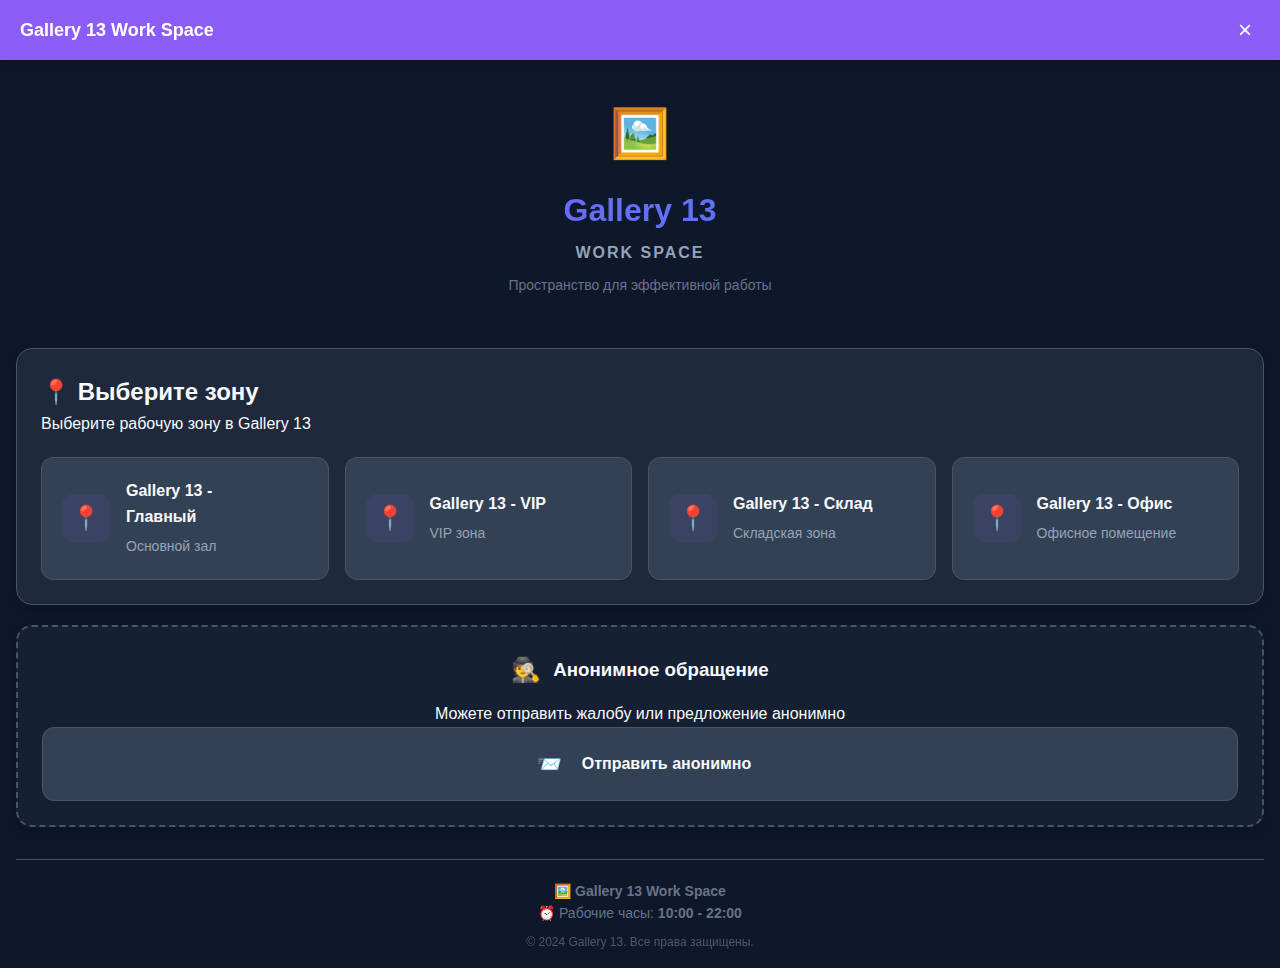
<file: index.html>
<!DOCTYPE html>
<html lang="ru">
<head>
    <meta charset="UTF-8">
    <meta name="viewport" content="width=device-width, initial-scale=1.0">
    <title>Gallery 13 | Work Space</title>
    <link rel="stylesheet" href="css/style.css">
    <script src="https://telegram.org/js/telegram-web-app.js"></script>
    <script src="js/telegram.js" defer></script>
    <script src="config.js" defer></script>
    <script src="js/auth.js" defer></script>
</head>
<body>
    <div class="container">
        <!-- Логотип Gallery 13 -->
        <div class="logo-header">
            <div class="logo-icon">🖼️</div>
            <h1>Gallery 13</h1>
            <p class="logo-subtitle">Work Space</p>
            <p class="company-info">Пространство для эффективной работы</p>
        </div>

        <!-- Выбор зоны Gallery 13 -->
        <div class="card" id="location-selector">
            <h2>📍 Выберите зону</h2>
            <p class="hint">Выберите рабочую зону в Gallery 13</p>
            <div class="location-grid" id="location-list">
                <!-- Динамически загружается из config.js -->
            </div>
        </div>

        <!-- Форма входа -->
        <div class="card" id="login-form" style="display: none;">
            <h2>🔐 Вход в систему</h2>
            <div class="selected-location-info">
                <span id="selected-location-name"></span>
                <span id="selected-location-address"></span>
            </div>
            
            <div class="form-group">
                <label for="pin-input">Введите ваш PIN-код</label>
                <div class="pin-input-container">
                    <input type="password" id="pin-input" maxlength="4" 
                           inputmode="numeric" placeholder="••••" autocomplete="off">
                    <button class="btn-icon" id="toggle-pin">👁️</button>
                </div>
                
                <div class="pin-keyboard">
                    <button class="pin-btn" data-digit="1">1</button>
                    <button class="pin-btn" data-digit="2">2</button>
                    <button class="pin-btn" data-digit="3">3</button>
                    <button class="pin-btn" data-digit="4">4</button>
                    <button class="pin-btn" data-digit="5">5</button>
                    <button class="pin-btn" data-digit="6">6</button>
                    <button class="pin-btn" data-digit="7">7</button>
                    <button class="pin-btn" data-digit="8">8</button>
                    <button class="pin-btn" data-digit="9">9</button>
                    <button class="pin-btn" data-digit="0">0</button>
                    <button class="pin-btn delete" id="pin-delete">⌫</button>
                </div>
            </div>
            
            <button class="btn btn-primary" id="login-btn">
                <span class="btn-icon">🚪</span>
                Войти в систему
            </button>
            
            <div class="login-footer">
                <p class="hint">Если забыли PIN, обратитесь к администратору</p>
            </div>
            
            <div class="error-message" id="login-error"></div>
        </div>

        <!-- Анонимный доступ -->
        <div class="card anonymous-access">
            <div class="anonymous-header">
                <span class="icon">🕵️</span>
                <h3>Анонимное обращение</h3>
            </div>
            <p class="hint">Можете отправить жалобу или предложение анонимно</p>
            <button class="btn btn-secondary" id="anonymous-complaint-btn">
                <span class="btn-icon">📨</span>
                Отправить анонимно
            </button>
        </div>

        <!-- Информация о системе -->
        <div class="system-info">
            <p>🖼️ <strong>Gallery 13 Work Space</strong></p>
            <p>⏰ Рабочие часы: <strong>10:00 - 22:00</strong></p>
            <p class="copyright">© 2024 Gallery 13. Все права защищены.</p>
        </div>
    </div>

    <script>
        document.addEventListener('DOMContentLoaded', function() {
            // Заполняем список зон Gallery 13
            const locationList = document.getElementById('location-list');
            GALLERY13_CONFIG.locations.forEach(location => {
                const locationCard = document.createElement('div');
                locationCard.className = 'location-card';
                locationCard.innerHTML = `
                    <div class="location-icon">📍</div>
                    <div class="location-info">
                        <strong>${location.name}</strong>
                        <small>${location.address}</small>
                    </div>
                    <div class="location-select">→</div>
                `;
                locationCard.addEventListener('click', () => {
                    selectLocation(location.id);
                });
                locationList.appendChild(locationCard);
            });

            // Переключение видимости PIN
            document.getElementById('toggle-pin').addEventListener('click', function() {
                const pinInput = document.getElementById('pin-input');
                pinInput.type = pinInput.type === 'password' ? 'text' : 'password';
                this.textContent = pinInput.type === 'password' ? '👁️' : '👁️‍🗨️';
            });

            // PIN-клавиатура
            document.querySelectorAll('.pin-btn').forEach(btn => {
                btn.addEventListener('click', function() {
                    const pinInput = document.getElementById('pin-input');
                    if (this.id === 'pin-delete') {
                        pinInput.value = pinInput.value.slice(0, -1);
                    } else {
                        const digit = this.getAttribute('data-digit');
                        if (pinInput.value.length < 4) {
                            pinInput.value += digit;
                        }
                    }
                });
            });

            // Кнопка входа
            document.getElementById('login-btn').addEventListener('click', function() {
                const location = window.selectedLocation;
                const pin = document.getElementById('pin-input').value;
                
                const employee = authenticateEmployee(location, pin);
                if (employee) {
                    window.currentEmployee = employee;
                    window.location.href = 'dashboard.html';
                } else {
                    document.getElementById('login-error').textContent = 
                        'Неверный PIN-код или доступ к этой зоне запрещен';
                }
            });

            // Анонимная жалоба
            document.getElementById('anonymous-complaint-btn').addEventListener('click', function() {
                window.location.href = 'anonymous.html?anonymous=true';
            });
        });

        function selectLocation(locationId) {
            window.selectedLocation = locationId;
            const location = GALLERY13_CONFIG.locations.find(l => l.id === locationId);
            
            document.getElementById('selected-location-name').textContent = location.name;
            document.getElementById('selected-location-address').textContent = location.address;
            
            document.getElementById('location-selector').style.display = 'none';
            document.getElementById('login-form').style.display = 'block';
            
            // Автофокус на поле PIN
            setTimeout(() => {
                document.getElementById('pin-input').focus();
            }, 100);
        }
    </script>
</body>
</html>
</file>
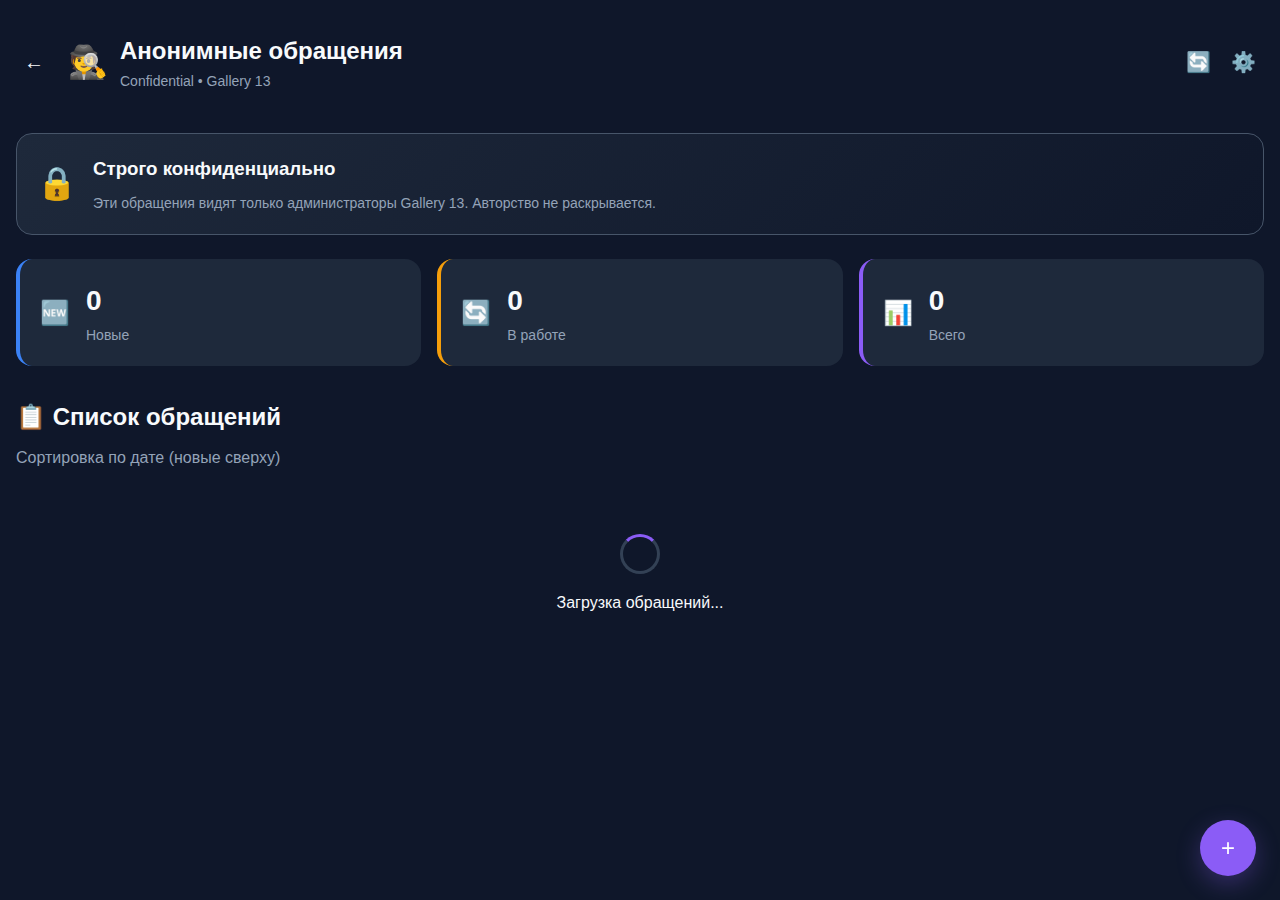
<file: anonymous.html>
<!DOCTYPE html>
<html lang="ru">
<head>
    <meta charset="UTF-8">
    <meta name="viewport" content="width=device-width, initial-scale=1.0">
    <title>Gallery 13 | Анонимные обращения</title>
    <link rel="stylesheet" href="css/style.css">
</head>
<body>
    <div class="container">
        <header class="gallery-header">
            <div class="header-left">
                <button class="btn-icon back-btn" onclick="goBack()">
                    ←
                </button>
                <div class="gallery-brand">
                    <span class="brand-icon">🕵️</span>
                    <div>
                        <h1>Анонимные обращения</h1>
                        <p class="brand-subtitle">Confidential • Gallery 13</p>
                    </div>
                </div>
            </div>
            
            <div class="header-actions">
                <button class="btn-icon" onclick="refreshComplaints()" title="Обновить">
                    🔄
                </button>
                <button class="btn-icon" onclick="toggleFilters()" title="Фильтры">
                    ⚙️
                </button>
            </div>
        </header>

        <!-- Информация о конфиденциальности -->
        <div class="privacy-notice">
            <div class="privacy-icon">🔒</div>
            <div class="privacy-content">
                <h3>Строго конфиденциально</h3>
                <p>Эти обращения видят только администраторы Gallery 13. Авторство не раскрывается.</p>
            </div>
        </div>

        <!-- Фильтры (скрыты по умолчанию) -->
        <div class="filters-card" id="filters-container" style="display: none;">
            <h3>Фильтры</h3>
            <div class="filter-grid">
                <div class="filter-group">
                    <label>Статус</label>
                    <select id="filter-status">
                        <option value="all">Все</option>
                        <option value="new">Новые</option>
                        <option value="in_progress">В работе</option>
                        <option value="resolved">Решено</option>
                    </select>
                </div>
                
                <div class="filter-group">
                    <label>Тип</label>
                    <select id="filter-type">
                        <option value="all">Все типы</option>
                        <option value="complaint">Жалоба</option>
                        <option value="suggestion">Предложение</option>
                        <option value="emergency">Срочное</option>
                    </select>
                </div>
                
                <div class="filter-group">
                    <label>Дата</label>
                    <select id="filter-date">
                        <option value="all">За все время</option>
                        <option value="today">Сегодня</option>
                        <option value="week">За неделю</option>
                        <option value="month">За месяц</option>
                    </select>
                </div>
            </div>
            
            <div class="filter-actions">
                <button class="btn btn-secondary" onclick="applyFilters()">
                    Применить
                </button>
                <button class="btn btn-secondary" onclick="resetFilters()">
                    Сбросить
                </button>
            </div>
        </div>

        <!-- Статистика -->
        <div class="stats-grid">
            <div class="stat-card new">
                <div class="stat-icon">🆕</div>
                <div class="stat-content">
                    <span class="stat-number" id="new-count">0</span>
                    <span class="stat-label">Новые</span>
                </div>
            </div>
            
            <div class="stat-card in-progress">
                <div class="stat-icon">🔄</div>
                <div class="stat-content">
                    <span class="stat-number" id="progress-count">0</span>
                    <span class="stat-label">В работе</span>
                </div>
            </div>
            
            <div class="stat-card total">
                <div class="stat-icon">📊</div>
                <div class="stat-content">
                    <span class="stat-number" id="total-count">0</span>
                    <span class="stat-label">Всего</span>
                </div>
            </div>
        </div>

        <!-- Список обращений -->
        <div class="section-title">
            <h2>📋 Список обращений</h2>
            <p>Сортировка по дате (новые сверху)</p>
        </div>

        <div class="complaints-list" id="complaints-list">
            <!-- Обращения загружаются динамически -->
            <div class="loading-placeholder">
                <div class="loading-spinner"></div>
                <p>Загрузка обращений...</p>
            </div>
        </div>

        <!-- Кнопка нового обращения -->
        <div class="floating-action">
            <button class="fab-btn" onclick="showNewComplaintForm()">
                <span class="fab-icon">+</span>
            </button>
        </div>

        <!-- Форма нового обращения (модальное) -->
        <div class="modal-overlay" id="new-complaint-modal" style="display: none;">
            <div class="modal-content">
                <div class="modal-header">
                    <h2>📝 Новое обращение</h2>
                    <button class="btn-icon" onclick="hideNewComplaintForm()">✕</button>
                </div>
                
                <form id="new-complaint-form">
                    <div class="form-group">
                        <label>Тип обращения *</label>
                        <select id="complaint-type" required>
                            <option value="">Выберите тип</option>
                            <option value="complaint">Жалоба</option>
                            <option value="suggestion">Предложение</option>
                            <option value="emergency">Срочное сообщение</option>
                            <option value="other">Другое</option>
                        </select>
                    </div>
                    
                    <div class="form-group">
                        <label>Тема *</label>
                        <input type="text" id="complaint-title" 
                               placeholder="Кратко опишите суть" required>
                    </div>
                    
                    <div class="form-group">
                        <label>Подробное описание *</label>
                        <textarea id="complaint-description" 
                                  placeholder="Опишите ситуацию подробно..." 
                                  rows="6" required></textarea>
                    </div>
                    
                    <div class="form-group">
                        <label>Зона/отдел</label>
                        <select id="complaint-location">
                            <option value="">Любая зона</option>
                            <option value="main">Основной зал</option>
                            <option value="vip">VIP зона</option>
                            <option value="storage">Склад</option>
                            <option value="office">Офис</option>
                            <option value="all">Все Gallery 13</option>
                        </select>
                    </div>
                    
                    <div class="form-group">
                        <label>Срочность</label>
                        <div class="urgency-buttons">
                            <button type="button" class="urgency-btn low" 
                                    onclick="setUrgency('low')">Низкая</button>
                            <button type="button" class="urgency-btn medium" 
                                    onclick="setUrgency('medium')">Средняя</button>
                            <button type="button" class="urgency-btn high" 
                                    onclick="setUrgency('high')">Высокая</button>
                        </div>
                    </div>
                    
                    <div class="form-group">
                        <label>Прикрепить фото (опционально)</label>
                        <div class="photo-attachments" id="photo-attachments">
                            <div class="add-photo-btn" onclick="addComplaintPhoto()">
                                <span class="add-icon">+</span>
                                <span>Добавить фото</span>
                            </div>
                        </div>
                    </div>
                    
                    <div class="form-footer">
                        <p class="privacy-note">
                            🔒 Ваше обращение будет полностью анонимным. 
                            Администрация не увидит ваших данных.
                        </p>
                        
                        <div class="modal-actions">
                            <button type="button" class="btn btn-secondary" 
                                    onclick="hideNewComplaintForm()">
                                Отмена
                            </button>
                            <button type="submit" class="btn btn-primary">
                                📨 Отправить анонимно
                            </button>
                        </div>
                    </div>
                </form>
            </div>
        </div>

        <!-- Детали обращения (модальное) -->
        <div class="modal-overlay" id="complaint-detail-modal" style="display: none;">
            <div class="modal-content large">
                <div class="modal-header">
                    <h2 id="detail-title"></h2>
                    <button class="btn-icon" onclick="hideComplaintDetail()">✕</button>
                </div>
                
                <div class="complaint-detail">
                    <div class="detail-header">
                        <div class="detail-meta">
                            <span class="detail-type" id="detail-type"></span>
                            <span class="detail-date" id="detail-date"></span>
                            <span class="detail-location" id="detail-location"></span>
                        </div>
                        <div class="detail-status" id="detail-status"></div>
                    </div>
                    
                    <div class="detail-content">
                        <h3>Описание</h3>
                        <p id="detail-description"></p>
                    </div>
                    
                    <div class="detail-photos" id="detail-photos">
                        <!-- Фото загружаются динамически -->
                    </div>
                    
                    <div class="detail-actions" id="detail-actions">
                        <!-- Кнопки действий для админов -->
                    </div>
                </div>
            </div>
        </div>
    </div>

    <style>
        /* Стили для страницы обращений */
        .privacy-notice {
            background: linear-gradient(135deg, #1e293b, #0f172a);
            border: 1px solid #475569;
            border-radius: 16px;
            padding: 20px;
            display: flex;
            align-items: center;
            gap: 16px;
            margin-bottom: 24px;
        }

        .privacy-icon {
            font-size: 32px;
        }

        .privacy-content h3 {
            margin-bottom: 8px;
        }

        .privacy-content p {
            color: var(--text-secondary);
            font-size: 14px;
        }

        .filters-card {
            background: var(--surface);
            border-radius: 16px;
            padding: 24px;
            margin-bottom: 24px;
        }

        .filter-grid {
            display: grid;
            grid-template-columns: repeat(auto-fill, minmax(200px, 1fr));
            gap: 16px;
            margin-bottom: 20px;
        }

        .filter-group label {
            display: block;
            margin-bottom: 8px;
            color: var(--text-secondary);
            font-weight: 500;
        }

        .filter-group select {
            width: 100%;
            padding: 12px;
            background: var(--background);
            border: 1px solid var(--border);
            border-radius: 8px;
            color: var(--text);
        }

        .filter-actions {
            display: flex;
            gap: 12px;
        }

        .stats-grid {
            display: grid;
            grid-template-columns: repeat(auto-fit, minmax(150px, 1fr));
            gap: 16px;
            margin-bottom: 32px;
        }

        .stat-card {
            background: var(--surface);
            border-radius: 16px;
            padding: 20px;
            display: flex;
            align-items: center;
            gap: 16px;
            border-left: 4px solid;
        }

        .stat-card.new {
            border-left-color: #3B82F6;
        }

        .stat-card.in-progress {
            border-left-color: #F59E0B;
        }

        .stat-card.total {
            border-left-color: #8B5CF6;
        }

        .stat-icon {
            font-size: 24px;
        }

        .stat-content {
            display: flex;
            flex-direction: column;
        }

        .stat-number {
            font-size: 28px;
            font-weight: 800;
        }

        .stat-label {
            font-size: 14px;
            color: var(--text-secondary);
        }

        .complaints-list {
            margin-bottom: 80px;
        }

        .complaint-item {
            background: var(--surface);
            border-radius: 16px;
            padding: 20px;
            margin-bottom: 16px;
            cursor: pointer;
            transition: all 0.2s ease;
            border-left: 4px solid;
        }

        .complaint-item:hover {
            transform: translateY(-2px);
            box-shadow: 0 8px 24px rgba(0, 0, 0, 0.2);
        }

        .complaint-item.new {
            border-left-color: #3B82F6;
            background: linear-gradient(135deg, var(--surface), #1e3a8a20);
        }

        .complaint-item.in-progress {
            border-left-color: #F59E0B;
        }

        .complaint-item.resolved {
            border-left-color: #10B981;
            opacity: 0.8;
        }

        .complaint-header {
            display: flex;
            justify-content: space-between;
            align-items: flex-start;
            margin-bottom: 12px;
        }

        .complaint-title {
            font-weight: 600;
            font-size: 16px;
            flex: 1;
        }

        .complaint-meta {
            display: flex;
            gap: 8px;
            flex-wrap: wrap;
        }

        .complaint-type {
            padding: 4px 12px;
            border-radius: 20px;
            font-size: 12px;
            font-weight: 600;
        }

        .complaint-type.complaint {
            background: rgba(239, 68, 68, 0.2);
            color: #EF4444;
        }

        .complaint-type.suggestion {
            background: rgba(16, 185, 129, 0.2);
            color: #10B981;
        }

        .complaint-type.emergency {
            background: rgba(245, 158, 11, 0.2);
            color: #F59E0B;
        }

        .complaint-date {
            color: var(--text-secondary);
            font-size: 14px;
        }

        .complaint-preview {
            color: var(--text-secondary);
            font-size: 14px;
            display: -webkit-box;
            -webkit-line-clamp: 2;
            -webkit-box-orient: vertical;
            overflow: hidden;
            margin-bottom: 12px;
        }

        .complaint-footer {
            display: flex;
            justify-content: space-between;
            align-items: center;
        }

        .complaint-location {
            font-size: 12px;
            color: var(--text-muted);
            padding: 4px 8px;
            background: var(--surface-light);
            border-radius: 12px;
        }

        .complaint-urgency {
            font-size: 12px;
            padding: 4px 8px;
            border-radius: 12px;
            font-weight: 600;
        }

        .urgency-high {
            background: rgba(239, 68, 68, 0.2);
            color: #EF4444;
        }

        .urgency-medium {
            background: rgba(245, 158, 11, 0.2);
            color: #F59E0B;
        }

        .urgency-low {
            background: rgba(59, 130, 246, 0.2);
            color: #3B82F6;
        }

        .loading-placeholder {
            text-align: center;
            padding: 40px;
        }

        .loading-spinner {
            width: 40px;
            height: 40px;
            border: 3px solid var(--surface-light);
            border-top-color: var(--primary-purple);
            border-radius: 50%;
            animation: spin 1s linear infinite;
            margin: 0 auto 16px;
        }

        @keyframes spin {
            to { transform: rotate(360deg); }
        }

        .floating-action {
            position: fixed;
            bottom: 24px;
            right: 24px;
            z-index: 100;
        }

        .fab-btn {
            width: 56px;
            height: 56px;
            border-radius: 50%;
            background: var(--primary-purple);
            border: none;
            color: white;
            font-size: 24px;
            cursor: pointer;
            box-shadow: 0 8px 24px rgba(139, 92, 246, 0.3);
            transition: all 0.3s ease;
        }

        .fab-btn:hover {
            transform: scale(1.1);
            box-shadow: 0 12px 32px rgba(139, 92, 246, 0.4);
        }

        /* Модальные окна */
        .modal-overlay {
            position: fixed;
            top: 0;
            left: 0;
            right: 0;
            bottom: 0;
            background: rgba(0, 0, 0, 0.8);
            backdrop-filter: blur(8px);
            z-index: 1000;
            display: flex;
            align-items: center;
            justify-content: center;
            padding: 20px;
        }

        .modal-content {
            background: var(--surface);
            border-radius: 24px;
            width: 100%;
            max-width: 600px;
            max-height: 90vh;
            overflow-y: auto;
            animation: modalSlideIn 0.3s ease-out;
        }

        .modal-content.large {
            max-width: 800px;
        }

        @keyframes modalSlideIn {
            from {
                opacity: 0;
                transform: translateY(40px);
            }
            to {
                opacity: 1;
                transform: translateY(0);
            }
        }

        .modal-header {
            display: flex;
            justify-content: space-between;
            align-items: center;
            padding: 24px;
            border-bottom: 1px solid var(--border);
        }

        .modal-header h2 {
            font-size: 20px;
        }

        .urgency-buttons {
            display: flex;
            gap: 8px;
        }

        .urgency-btn {
            flex: 1;
            padding: 12px;
            border: 1px solid var(--border);
            background: var(--surface-light);
            border-radius: 8px;
            color: var(--text);
            cursor: pointer;
            transition: all 0.2s ease;
        }

        .urgency-btn.active {
            border-color: currentColor;
            font-weight: 600;
        }

        .urgency-btn.low.active {
            background: rgba(59, 130, 246, 0.2);
            color: #3B82F6;
        }

        .urgency-btn.medium.active {
            background: rgba(245, 158, 11, 0.2);
            color: #F59E0B;
        }

        .urgency-btn.high.active {
            background: rgba(239, 68, 68, 0.2);
            color: #EF4444;
        }

        .photo-attachments {
            display: flex;
            flex-wrap: wrap;
            gap: 12px;
        }

        .add-photo-btn {
            width: 120px;
            height: 120px;
            border: 2px dashed var(--border);
            border-radius: 12px;
            display: flex;
            flex-direction: column;
            align-items: center;
            justify-content: center;
            cursor: pointer;
            transition: all 0.2s ease;
        }

        .add-photo-btn:hover {
            border-color: var(--primary-purple);
            background: var(--surface-light);
        }

        .add-icon {
            font-size: 24px;
            margin-bottom: 8px;
        }

        .form-footer {
            margin-top: 24px;
            padding-top: 20px;
            border-top: 1px solid var(--border);
        }

        .privacy-note {
            background: rgba(59, 130, 246, 0.1);
            padding: 12px;
            border-radius: 8px;
            font-size: 14px;
            color: var(--text-secondary);
            margin-bottom: 20px;
        }

        .modal-actions {
            display: flex;
            gap: 12px;
        }

        /* Детали обращения */
        .complaint-detail {
            padding: 24px;
        }

        .detail-header {
            display: flex;
            justify-content: space-between;
            align-items: flex-start;
            margin-bottom: 24px;
        }

        .detail-meta {
            display: flex;
            flex-direction: column;
            gap: 8px;
        }

        .detail-type {
            padding: 6px 12px;
            border-radius: 20px;
            font-size: 14px;
            font-weight: 600;
            display: inline-block;
        }

        .detail-date {
            color: var(--text-secondary);
            font-size: 14px;
        }

        .detail-location {
            font-size: 14px;
            color: var(--text-secondary);
            background: var(--surface-light);
            padding: 4px 12px;
            border-radius: 12px;
            display: inline-block;
        }

        .detail-status {
            padding: 8px 16px;
            border-radius: 20px;
            font-size: 14px;
            font-weight: 600;
        }

        .detail-status.new {
            background: rgba(59, 130, 246, 0.2);
            color: #3B82F6;
        }

        .detail-status.in_progress {
            background: rgba(245, 158, 11, 0.2);
            color: #F59E0B;
        }

        .detail-status.resolved {
            background: rgba(16, 185, 129, 0.2);
            color: #10B981;
        }

        .detail-content {
            margin-bottom: 24px;
        }

        .detail-content h3 {
            margin-bottom: 12px;
        }

        .detail-content p {
            line-height: 1.6;
            color: var(--text);
        }

        .detail-photos {
            display: grid;
            grid-template-columns: repeat(auto-fill, minmax(150px, 1fr));
            gap: 12px;
            margin-bottom: 24px;
        }

        .detail-photo {
            border-radius: 12px;
            overflow: hidden;
            background: var(--surface-light);
        }

        .detail-photo img {
            width: 100%;
            height: 150px;
            object-fit: cover;
        }

        .detail-actions {
            display: flex;
            gap: 12px;
            justify-content: flex-end;
        }
    </style>

    <script>
        let currentUrgency = 'medium';
        let complaints = [];
        let currentFilters = {};

        document.addEventListener('DOMContentLoaded', function() {
            // Проверка доступа
            if (window.currentEmployee) {
                const permissions = GALLERY13_CONFIG.permissions[window.currentEmployee.role];
                if (!permissions.includes('complaints')) {
                    window.location.href = 'dashboard.html';
                    return;
                }
            }

            // Загрузка обращений
            loadComplaints();
            
            // Обработка формы нового обращения
            document.getElementById('new-complaint-form').addEventListener('submit', function(e) {
                e.preventDefault();
                submitNewComplaint();
            });

            // Обновляем статистику каждые 30 секунд
            setInterval(updateStats, 30000);
        });

        function goBack() {
            if (window.currentEmployee) {
                window.location.href = 'dashboard.html';
            } else {
                window.location.href = 'index.html';
            }
        }

        function toggleFilters() {
            const container = document.getElementById('filters-container');
            container.style.display = container.style.display === 'none' ? 'block' : 'none';
        }

        function applyFilters() {
            currentFilters = {
                status: document.getElementById('filter-status').value,
                type: document.getElementById('filter-type').value,
                date: document.getElementById('filter-date').value
            };
            loadComplaints();
        }

        function resetFilters() {
            document.getElementById('filter-status').value = 'all';
            document.getElementById('filter-type').value = 'all';
            document.getElementById('filter-date').value = 'all';
            currentFilters = {};
            loadComplaints();
        }

        function setUrgency(urgency) {
            currentUrgency = urgency;
            
            // Сбрасываем активный класс со всех кнопок
            document.querySelectorAll('.urgency-btn').forEach(btn => {
                btn.classList.remove('active');
            });
            
            // Добавляем активный класс к выбранной кнопке
            const activeBtn = document.querySelector(`.urgency-btn.${urgency}`);
            if (activeBtn) {
                activeBtn.classList.add('active');
            }
        }

        function showNewComplaintForm() {
            document.getElementById('new-complaint-modal').style.display = 'flex';
            setUrgency('medium'); // Сбрасываем к среднему
        }

        function hideNewComplaintForm() {
            document.getElementById('new-complaint-modal').style.display = 'none';
            document.getElementById('new-complaint-form').reset();
        }

        function addComplaintPhoto() {
            // Интеграция с камерой Telegram
            if (window.Telegram?.WebApp) {
                window.Telegram.WebApp.showPopup({
                    title: 'Добавить фото',
                    message: 'Вы можете прикрепить фото к обращению',
                    buttons: [
                        { type: 'default', text: 'Сделать фото' },
                        { type: 'default', text: 'Выбрать из галереи' },
                        { type: 'cancel', text: 'Отмена' }
                    ]
                });
            }
            
            // Для демо
            const container = document.getElementById('photo-attachments');
            const photoDiv = document.createElement('div');
            photoDiv.className = 'detail-photo';
            photoDiv.innerHTML = `
                <img src="https://via.placeholder.com/150/1e293b/8b5cf6?text=Photo" alt="Photo">
            `;
            container.appendChild(photoDiv);
        }

        function submitNewComplaint() {
            const complaintData = {
                type: document.getElementById('complaint-type').value,
                title: document.getElementById('complaint-title').value,
                description: document.getElementById('complaint-description').value,
                location: document.getElementById('complaint-location').value,
                urgency: currentUrgency,
                timestamp: new Date().toISOString(),
                status: 'new'
            };

            // Отправка анонимного обращения
            sendToTelegram(complaintData);
            
            // Показываем подтверждение
            showNotification('✅ Ваше обращение отправлено анонимно');
            
            // Закрываем форму
            hideNewComplaintForm();
            
            // Обновляем список
            setTimeout(loadComplaints, 1000);
        }

        function loadComplaints() {
            // Показываем загрузку
            const list = document.getElementById('complaints-list');
            list.innerHTML = `
                <div class="loading-placeholder">
                    <div class="loading-spinner"></div>
                    <p>Загрузка обращений...</p>
                </div>
            `;

            // Имитация загрузки с сервера
            setTimeout(() => {
                // Тестовые данные
                complaints = [
                    {
                        id: 1,
                        title: 'Недостаток канцелярии в офисе',
                        description: 'В офисе закончились ручки, бумага и степлеры. Необходимо пополнить запасы.',
                        type: 'suggestion',
                        location: 'office',
                        urgency: 'medium',
                        status: 'new',
                        date: '2024-01-14T10:30:00Z',
                        photos: []
                    },
                    {
                        id: 2,
                        title: 'Сломанный стул в основном зале',
                        description: 'В основном зале у окна сломался офисный стул. Опасность для сотрудников.',
                        type: 'complaint',
                        location: 'main',
                        urgency: 'high',
                        status: 'in_progress',
                        date: '2024-01-13T15:45:00Z',
                        photos: ['chair.jpg']
                    },
                    {
                        id: 3,
                        title: 'Предложение по улучшению освещения',
                        description: 'В VIP зоне слишком тусклое освещение вечером. Предлагаю добавить дополнительные светильники.',
                        type: 'suggestion',
                        location: 'vip',
                        urgency: 'low',
                        status: 'resolved',
                        date: '2024-01-12T09:20:00Z',
                        photos: []
                    }
                ];

                // Применяем фильтры
                let filteredComplaints = [...complaints];
                
                if (currentFilters.status && currentFilters.status !== 'all') {
                    filteredComplaints = filteredComplaints.filter(c => 
                        c.status === currentFilters.status
                    );
                }
                
                if (currentFilters.type && currentFilters.type !== 'all') {
                    filteredComplaints = filteredComplaints.filter(c => 
                        c.type === currentFilters.type
                    );
                }
                
                if (currentFilters.date && currentFilters.date !== 'all') {
                    const now = new Date();
                    let cutoffDate = new Date();
                    
                    switch (currentFilters.date) {
                        case 'today':
                            cutoffDate.setHours(0, 0, 0, 0);
                            break;
                        case 'week':
                            cutoffDate.setDate(now.getDate() - 7);
                            break;
                        case 'month':
                            cutoffDate.setMonth(now.getMonth() - 1);
                            break;
                    }
                    
                    filteredComplaints = filteredComplaints.filter(c => 
                        new Date(c.date) >= cutoffDate
                    );
                }

                // Обновляем статистику
                updateStats(filteredComplaints);

                // Отображаем список
                displayComplaints(filteredComplaints);
            }, 1000);
        }

        function displayComplaints(complaintsList) {
            const list = document.getElementById('complaints-list');
            
            if (complaintsList.length === 0) {
                list.innerHTML = `
                    <div class="empty-state">
                        <div class="empty-icon">📭</div>
                        <h3>Обращений нет</h3>
                        <p>Нет обращений, соответствующих выбранным фильтрам</p>
                    </div>
                `;
                return;
            }

            list.innerHTML = '';
            
            complaintsList.forEach(complaint => {
                const complaintEl = document.createElement('div');
                complaintEl.className = `complaint-item ${complaint.status}`;
                complaintEl.innerHTML = `
                    <div class="complaint-header">
                        <div class="complaint-title">${complaint.title}</div>
                        <div class="complaint-meta">
                            <span class="complaint-type ${complaint.type}">
                                ${getTypeLabel(complaint.type)}
                            </span>
                            <span class="complaint-date">
                                ${formatDate(complaint.date)}
                            </span>
                        </div>
                    </div>
                    
                    <div class="complaint-preview">
                        ${complaint.description.substring(0, 150)}...
                    </div>
                    
                    <div class="complaint-footer">
                        <span class="complaint-location">
                            ${getLocationLabel(complaint.location)}
                        </span>
                        <span class="complaint-urgency urgency-${complaint.urgency}">
                            ${getUrgencyLabel(complaint.urgency)}
                        </span>
                    </div>
                `;
                
                complaintEl.addEventListener('click', () => {
                    showComplaintDetail(complaint);
                });
                
                list.appendChild(complaintEl);
            });
        }

        function updateStats(complaintsList = complaints) {
            const newCount = complaintsList.filter(c => c.status === 'new').length;
            const progressCount = complaintsList.filter(c => c.status === 'in_progress').length;
            const totalCount = complaintsList.length;
            
            document.getElementById('new-count').textContent = newCount;
            document.getElementById('progress-count').textContent = progressCount;
            document.getElementById('total-count').textContent = totalCount;
        }

        function showComplaintDetail(complaint) {
            document.getElementById('detail-title').textContent = complaint.title;
            document.getElementById('detail-type').textContent = getTypeLabel(complaint.type);
            document.getElementById('detail-type').className = `detail-type ${complaint.type}`;
            document.getElementById('detail-date').textContent = formatDate(complaint.date, true);
            document.getElementById('detail-location').textContent = getLocationLabel(complaint.location);
            document.getElementById('detail-status').textContent = getStatusLabel(complaint.status);
            document.getElementById('detail-status').className = `detail-status ${complaint.status}`;
            document.getElementById('detail-description').textContent = complaint.description;
            
            // Загружаем фото
            const photosContainer = document.getElementById('detail-photos');
            photosContainer.innerHTML = '';
            
            if (complaint.photos && complaint.photos.length > 0) {
                complaint.photos.forEach(photo => {
                    const photoDiv = document.createElement('div');
                    photoDiv.className = 'detail-photo';
                    photoDiv.innerHTML = `
                        <img src="https://via.placeholder.com/150/1e293b/8b5cf6?text=${encodeURIComponent(photo)}" 
                             alt="${photo}">
                    `;
                    photosContainer.appendChild(photoDiv);
                });
            }
            
            // Кнопки действий для админов
            const actionsContainer = document.getElementById('detail-actions');
            actionsContainer.innerHTML = '';
            
            if (window.currentEmployee && hasPermission(window.currentEmployee, 'complaints')) {
                actionsContainer.innerHTML = `
                    <button class="btn btn-secondary" onclick="changeStatus(${complaint.id}, 'in_progress')">
                        В работу
                    </button>
                    <button class="btn btn-primary" onclick="changeStatus(${complaint.id}, 'resolved')">
                        Решено
                    </button>
                `;
            }
            
            document.getElementById('complaint-detail-modal').style.display = 'flex';
        }

        function hideComplaintDetail() {
            document.getElementById('complaint-detail-modal').style.display = 'none';
        }

        function changeStatus(complaintId, newStatus) {
            // Обновляем статус на сервере
            const complaint = complaints.find(c => c.id === complaintId);
            if (complaint) {
                complaint.status = newStatus;
                showNotification(`✅ Статус обращения обновлен на "${getStatusLabel(newStatus)}"`);
                hideComplaintDetail();
                loadComplaints();
            }
        }

        function refreshComplaints() {
            loadComplaints();
            showNotification('🔄 Список обращений обновлен');
        }

        // Вспомогательные функции
        function getTypeLabel(type) {
            const labels = {
                complaint: 'Жалоба',
                suggestion: 'Предложение',
                emergency: 'Срочное',
                other: 'Другое'
            };
            return labels[type] || type;
        }

        function getStatusLabel(status) {
            const labels = {
                new: 'Новое',
                in_progress: 'В работе',
                resolved: 'Решено'
            };
            return labels[status] || status;
        }

        function getUrgencyLabel(urgency) {
            const labels = {
                high: 'Высокая',
                medium: 'Средняя',
                low: 'Низкая'
            };
            return labels[urgency] || urgency;
        }

        function getLocationLabel(location) {
            const locationObj = GALLERY13_CONFIG.locations.find(l => l.id === `gallery13_${location}`);
            return locationObj ? locationObj.name : location;
        }

        function formatDate(dateString, full = false) {
            const date = new Date(dateString);
            const now = new Date();
            const diffMs = now - date;
            const diffMins = Math.floor(diffMs / 60000);
            const diffHours = Math.floor(diffMs / 3600000);
            const diffDays = Math.floor(diffMs / 86400000);
            
            if (full) {
                return date.toLocaleDateString('ru-RU', {
                    day: 'numeric',
                    month: 'long',
                    year: 'numeric',
                    hour: '2-digit',
                    minute: '2-digit'
                });
            }
            
            if (diffMins < 1) return 'только что';
            if (diffMins < 60) return `${diffMins} мин назад`;
            if (diffHours < 24) return `${diffHours} ч назад`;
            if (diffDays < 7) return `${diffDays} дн назад`;
            
            return date.toLocaleDateString('ru-RU', {
                day: 'numeric',
                month: 'short'
            });
        }

        function sendToTelegram(data) {
            // Отправка данных в Telegram бота
            console.log('Отправка анонимного обращения:', data);
            // Реальная интеграция через Telegram Bot API
        }

        function showNotification(message) {
            // Создаем уведомление
            const notification = document.createElement('div');
            notification.className = 'notification';
            notification.textContent = message;
            notification.style.cssText = `
                position: fixed;
                top: 20px;
                right: 20px;
                background: var(--primary-purple);
                color: white;
                padding: 12px 24px;
                border-radius: 12px;
                box-shadow: 0 8px 24px rgba(139, 92, 246, 0.3);
                z-index: 2000;
                animation: slideIn 0.3s ease-out;
            `;
            
            document.body.appendChild(notification);
            
            setTimeout(() => {
                notification.style.animation = 'slideOut 0.3s ease-out';
                setTimeout(() => notification.remove(), 300);
            }, 3000);
        }

        // Проверка прав (добавить в auth.js если нужно)
        function hasPermission(employee, permission) {
            const permissions = GALLERY13_CONFIG.permissions[employee.role];
            return permissions && permissions.includes(permission);
        }
    </script>
</body>
</html>
</file>
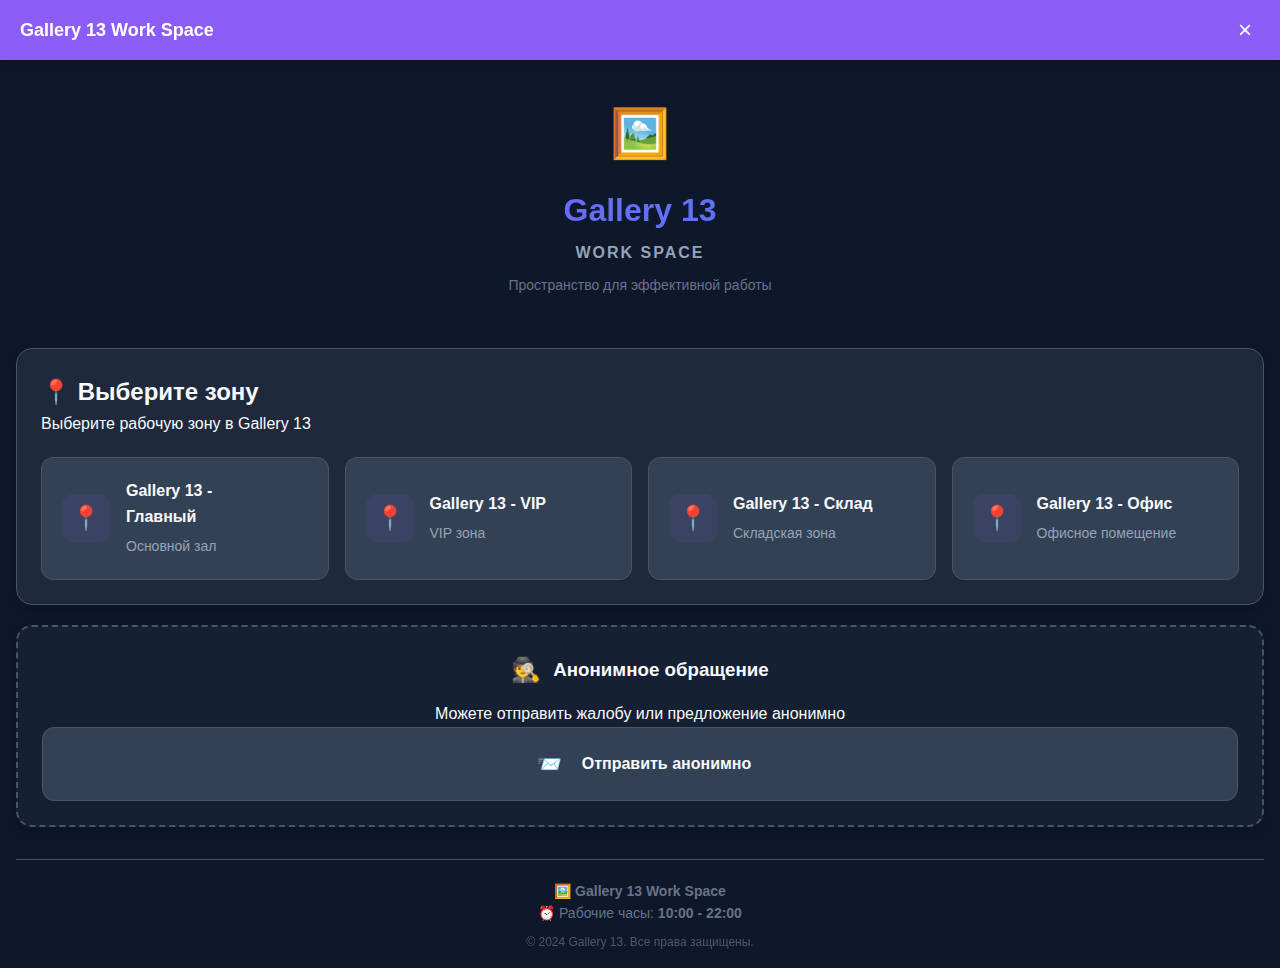
<file: chat.html>
<!DOCTYPE html>
<html lang="ru">
<head>
    <meta charset="UTF-8">
    <meta name="viewport" content="width=device-width, initial-scale=1.0">
    <title>Gallery 13 | Командный чат</title>
    <link rel="stylesheet" href="css/style.css">
</head>
<body>
    <div class="container">
        <header class="gallery-header">
            <div class="header-left">
                <button class="btn-icon back-btn" onclick="window.location.href='dashboard.html'">
                    ←
                </button>
                <div class="gallery-brand">
                    <span class="brand-icon">💬</span>
                    <div>
                        <h1>Командный чат</h1>
                        <p class="brand-subtitle">Gallery 13 Team</p>
                    </div>
                </div>
            </div>
            
            <div class="header-actions">
                <button class="btn-icon" onclick="showMembers()" title="Участники">
                    👥
                </button>
                <button class="btn-icon" onclick="showSettings()" title="Настройки чата">
                    ⚙️
                </button>
                <button class="btn-icon" onclick="refreshChat()" title="Обновить">
                    🔄
                </button>
            </div>
        </header>

        <!-- Информация о чате -->
        <div class="chat-info">
            <div class="chat-stats">
                <div class="stat">
                    <span class="stat-icon">👥</span>
                    <span class="stat-value" id="online-count">12</span>
                    <span class="stat-label">онлайн</span>
                </div>
                <div class="stat">
                    <span class="stat-icon">💬</span>
                    <span class="stat-value" id="messages-count">1.2K</span>
                    <span class="stat-label">сообщений</span>
                </div>
                <div class="stat">
                    <span class="stat-icon">📅</span>
                    <span class="stat-value">Сегодня</span>
                    <span class="stat-label">${new Date().toLocaleDateString('ru-RU', { weekday: 'long' })}</span>
                </div>
            </div>
            
            <div class="chat-notice">
                <span class="notice-icon">📢</span>
                <span class="notice-text">Общий чат для сотрудников Gallery 13</span>
            </div>
        </div>

        <!-- Фильтры чата -->
        <div class="chat-filters">
            <button class="filter-btn active" onclick="setFilter('all')">
                Все
            </button>
            <button class="filter-btn" onclick="setFilter('unread')">
                Непрочитанные
            </button>
            <button class="filter-btn" onclick="setFilter('media')">
                Медиа
            </button>
            <button class="filter-btn" onclick="setFilter('important')">
                Важные
            </button>
        </div>

        <!-- Контейнер чата -->
        <div class="chat-container" id="chat-container">
            <!-- Сообщения загружаются динамически -->
            
            <div class="chat-date-divider">
                <span>Сегодня</span>
            </div>
            
            <!-- Пример сообщений -->
            <div class="message incoming">
                <div class="message-avatar">👨‍💼</div>
                <div class="message-content">
                    <div class="message-header">
                        <span class="message-sender">Александр Иванов</span>
                        <span class="message-time">09:30</span>
                    </div>
                    <div class="message-text">
                        Доброе утро, команда! Сегодня ожидаем проверку от руководства. 
                        Пожалуйста, убедитесь что все зоны в порядке.
                    </div>
                </div>
            </div>
            
            <div class="message outgoing">
                <div class="message-content">
                    <div class="message-header">
                        <span class="message-sender">Вы</span>
                        <span class="message-time">09:32</span>
                    </div>
                    <div class="message-text">
                        Главный зал готов, витрины приведены в порядок!
                    </div>
                    <div class="message-media">
                        <img src="https://via.placeholder.com/200/1e293b/8b5cf6?text=Showcase" 
                             alt="Showcase" class="media-image">
                    </div>
                </div>
            </div>
            
            <div class="message incoming">
                <div class="message-avatar">👩‍💼</div>
                <div class="message-content">
                    <div class="message-header">
                        <span class="message-sender">Мария Смирнова</span>
                        <span class="message-time">09:35</span>
                    </div>
                    <div class="message-text">
                        В офисе закончилась бумага для принтера. Кто может заказать?
                    </div>
                </div>
            </div>
            
            <div class="message system">
                <div class="message-content">
                    <div class="message-text">
                        ⚡ <strong>Александр Иванов</strong> отметил сообщение как важное
                    </div>
                </div>
            </div>
        </div>

        <!-- Поле ввода сообщения -->
        <div class="message-input-container">
            <div class="input-actions">
                <button class="input-action-btn" onclick="attachPhoto()" title="Фото">
                    📸
                </button>
                <button class="input-action-btn" onclick="attachFile()" title="Файл">
                    📎
                </button>
                <button class="input-action-btn" onclick="recordAudio()" title="Голосовое">
                    🎤
                </button>
                <button class="input-action-btn" onclick="addEmoji()" title="Эмодзи">
                    😊
                </button>
            </div>
            
            <div class="input-wrapper">
                <textarea id="message-input" placeholder="Напишите сообщение..." 
                          rows="1" oninput="autoResize(this)"></textarea>
                
                <div class="input-buttons">
                    <button class="btn-icon" onclick="setImportant()" title="Важное сообщение">
                        ⭐
                    </button>
                    <button class="send-btn" onclick="sendMessage()" title="Отправить">
                        📤
                    </button>
                </div>
            </div>
            
            <div class="input-hint">
                Нажмите Enter для отправки, Shift+Enter для новой строки
            </div>
        </div>

        <!-- Эмодзи панель (скрыта) -->
        <div class="emoji-panel" id="emoji-panel" style="display: none;">
            <div class="emoji-categories">
                <button class="emoji-category active">😀</button>
                <button class="emoji-category">👍</button>
                <button class="emoji-category">🎉</button>
                <button class="emoji-category">📌</button>
            </div>
            <div class="emoji-grid" id="emoji-grid">
                <!-- Эмодзи загружаются динамически -->
            </div>
        </div>

        <!-- Участники чата (модальное) -->
        <div class="modal-overlay" id="members-modal" style="display: none;">
            <div class="modal-content">
                <div class="modal-header">
                    <h2>👥 Участники чата</h2>
                    <button class="btn-icon" onclick="hideMembers()">✕</button>
                </div>
                
                <div class="search-container">
                    <input type="text" id="member-search" placeholder="Поиск участников..." 
                           oninput="searchMembers()">
                </div>
                
                <div class="members-list" id="members-list">
                    <!-- Участники загружаются динамически -->
                </div>
            </div>
        </div>

        <!-- Настройки чата (модальное) -->
        <div class="modal-overlay" id="settings-modal" style="display: none;">
            <div class="modal-content">
                <div class="modal-header">
                    <h2>⚙️ Настройки чата</h2>
                    <button class="btn-icon" onclick="hideSettings()">✕</button>
                </div>
                
                <div class="settings-list">
                    <div class="setting-item">
                        <div class="setting-info">
                            <span class="setting-icon">🔔</span>
                            <div>
                                <strong>Уведомления</strong>
                                <small>Настройки звука и вибрации</small>
                            </div>
                        </div>
                        <label class="switch">
                            <input type="checkbox" id="notifications-toggle" checked>
                            <span class="slider"></span>
                        </label>
                    </div>
                    
                    <div class="setting-item">
                        <div class="setting-info">
                            <span class="setting-icon">👁️</span>
                            <div>
                                <strong>Прочитанные сообщения</strong>
                                <small>Показывать отметки о прочтении</small>
                            </div>
                        </div>
                        <label class="switch">
                            <input type="checkbox" id="read-receipts-toggle" checked>
                            <span class="slider"></span>
                        </label>
                    </div>
                    
                    <div class="setting-item">
                        <div class="setting-info">
                            <span class="setting-icon">🖼️</span>
                            <div>
                                <strong>Автозагрузка медиа</strong>
                                <small>Загружать фото и видео автоматически</small>
                            </div>
                        </div>
                        <label class="switch">
                            <input type="checkbox" id="media-autoload-toggle">
                            <span class="slider"></span>
                        </label>
                    </div>
                    
                    <div class="setting-item">
                        <div class="setting-info">
                            <span class="setting-icon">🗑️</span>
                            <div>
                                <strong>Очистить историю</strong>
                                <small>Удалить все сообщения</small>
                            </div>
                        </div>
                        <button class="btn-icon" onclick="clearChatHistory()">→</button>
                    </div>
                    
                    <div class="setting-item">
                        <div class="setting-info">
                            <span class="setting-icon">📊</span>
                            <div>
                                <strong>Статистика чата</strong>
                                <small>Просмотреть статистику сообщений</small>
                            </div>
                        </div>
                        <button class="btn-icon" onclick="showChatStats()">→</button>
                    </div>
                </div>
            </div>
        </div>

        <!-- Превью медиа (модальное) -->
        <div class="modal-overlay" id="media-preview-modal" style="display: none;">
            <div class="modal-content large">
                <div class="modal-header">
                    <h2 id="media-title"></h2>
                    <button class="btn-icon" onclick="hideMediaPreview()">✕</button>
                </div>
                
                <div class="media-preview-content" id="media-preview-content">
                    <!-- Контент загружается динамически -->
                </div>
            </div>
        </div>
    </div>

    <style>
        /* Стили для чата */
        .chat-info {
            background: linear-gradient(135deg, #1e293b, #0f172a);
            border: 1px solid var(--border);
            border-radius: 16px;
            padding: 20px;
            margin-bottom: 20px;
        }

        .chat-stats {
            display: flex;
            justify-content: space-around;
            margin-bottom: 16px;
        }

        .stat {
            display: flex;
            flex-direction: column;
            align-items: center;
            gap: 4px;
        }

        .stat-icon {
            font-size: 24px;
        }

        .stat-value {
            font-weight: 700;
            font-size: 20px;
        }

        .stat-label {
            font-size: 12px;
            color: var(--text-secondary);
        }

        .chat-notice {
            display: flex;
            align-items: center;
            justify-content: center;
            gap: 12px;
            padding: 12px;
            background: rgba(139, 92, 246, 0.1);
            border-radius: 12px;
            font-size: 14px;
        }

        .notice-icon {
            font-size: 18px;
        }

        .chat-filters {
            display: flex;
            gap: 8px;
            margin-bottom: 20px;
            overflow-x: auto;
            padding-bottom: 8px;
        }

        .filter-btn {
            padding: 10px 20px;
            background: var(--surface);
            border: 1px solid var(--border);
            border-radius: 20px;
            color: var(--text);
            cursor: pointer;
            white-space: nowrap;
            transition: all 0.2s ease;
        }

        .filter-btn:hover {
            background: var(--surface-light);
        }

        .filter-btn.active {
            background: var(--primary-purple);
            color: white;
            border-color: var(--primary-purple);
        }

        .chat-container {
            height: calc(100vh - 380px);
            overflow-y: auto;
            padding: 20px;
            background: var(--surface);
            border-radius: 16px;
            margin-bottom: 20px;
            display: flex;
            flex-direction: column;
            gap: 16px;
        }

        .chat-date-divider {
            text-align: center;
            margin: 20px 0;
            position: relative;
        }

        .chat-date-divider span {
            background: var(--surface);
            padding: 8px 20px;
            border-radius: 20px;
            font-size: 14px;
            color: var(--text-secondary);
            border: 1px solid var(--border);
        }

        .message {
            display: flex;
            gap: 12px;
            max-width: 85%;
            animation: messageAppear 0.3s ease-out;
        }

        @keyframes messageAppear {
            from {
                opacity: 0;
                transform: translateY(10px);
            }
            to {
                opacity: 1;
                transform: translateY(0);
            }
        }

        .message.incoming {
            align-self: flex-start;
        }

        .message.outgoing {
            align-self: flex-end;
            flex-direction: row-reverse;
        }

        .message.system {
            align-self: center;
            max-width: 100%;
        }

        .message-avatar {
            width: 40px;
            height: 40px;
            border-radius: 50%;
            background: var(--surface-light);
            display: flex;
            align-items: center;
            justify-content: center;
            font-size: 20px;
            flex-shrink: 0;
        }

        .message-content {
            background: var(--surface-light);
            border-radius: 16px;
            padding: 12px 16px;
            position: relative;
            max-width: 100%;
        }

        .message.outgoing .message-content {
            background: var(--primary-purple);
            color: white;
        }

        .message.system .message-content {
            background: rgba(59, 130, 246, 0.1);
            border: 1px solid rgba(59, 130, 246, 0.3);
            color: var(--text);
        }

        .message-header {
            display: flex;
            justify-content: space-between;
            align-items: center;
            margin-bottom: 8px;
            font-size: 14px;
        }

        .message-sender {
            font-weight: 600;
        }

        .message-time {
            color: var(--text-secondary);
            font-size: 12px;
        }

        .message.outgoing .message-time {
            color: rgba(255, 255, 255, 0.8);
        }

        .message-text {
            line-height: 1.5;
            word-wrap: break-word;
        }

        .message-media {
            margin-top: 12px;
        }

        .media-image {
            max-width: 100%;
            border-radius: 12px;
            cursor: pointer;
            transition: transform 0.2s ease;
        }

        .media-image:hover {
            transform: scale(1.02);
        }

        .message-actions {
            display: flex;
            gap: 8px;
            margin-top: 8px;
            opacity: 0;
            transition: opacity 0.2s ease;
        }

        .message:hover .message-actions {
            opacity: 1;
        }

        .message-action-btn {
            background: none;
            border: none;
            color: var(--text-secondary);
            font-size: 12px;
            cursor: pointer;
            padding: 4px;
        }

        .message.outgoing .message-action-btn {
            color: rgba(255, 255, 255, 0.8);
        }

        /* Поле ввода сообщения */
        .message-input-container {
            position: fixed;
            bottom: 0;
            left: 0;
            right: 0;
            background: var(--background);
            padding: 16px;
            border-top: 1px solid var(--border);
            z-index: 100;
        }

        .input-actions {
            display: flex;
            gap: 12px;
            margin-bottom: 12px;
        }

        .input-action-btn {
            background: var(--surface);
            border: 1px solid var(--border);
            border-radius: 50%;
            width: 40px;
            height: 40px;
            display: flex;
            align-items: center;
            justify-content: center;
            color: var(--text);
            cursor: pointer;
            transition: all 0.2s ease;
        }

        .input-action-btn:hover {
            background: var(--surface-light);
            border-color: var(--primary-purple);
        }

        .input-wrapper {
            display: flex;
            align-items: flex-end;
            gap: 12px;
            background: var(--surface);
            border: 1px solid var(--border);
            border-radius: 24px;
            padding: 8px 16px;
        }

        .input-wrapper textarea {
            flex: 1;
            background: none;
            border: none;
            color: var(--text);
            font-size: 16px;
            resize: none;
            max-height: 120px;
            min-height: 24px;
            padding: 8px 0;
        }

        .input-wrapper textarea:focus {
            outline: none;
        }

        .input-buttons {
            display: flex;
            align-items: center;
            gap: 8px;
        }

        .send-btn {
            background: var(--primary-purple);
            border: none;
            border-radius: 50%;
            width: 40px;
            height: 40px;
            display: flex;
            align-items: center;
            justify-content: center;
            color: white;
            cursor: pointer;
            transition: all 0.2s ease;
        }

        .send-btn:hover {
            background: var(--primary-dark);
            transform: scale(1.1);
        }

        .input-hint {
            text-align: center;
            font-size: 12px;
            color: var(--text-secondary);
            margin-top: 8px;
        }

        /* Эмодзи панель */
        .emoji-panel {
            position: fixed;
            bottom: 180px;
            left: 0;
            right: 0;
            background: var(--surface);
            border: 1px solid var(--border);
            border-radius: 16px;
            padding: 16px;
            margin: 0 16px;
            z-index: 1000;
            box-shadow: 0 8px 32px rgba(0, 0, 0, 0.3);
            max-height: 300px;
            overflow-y: auto;
        }

        .emoji-categories {
            display: flex;
            gap: 8px;
            margin-bottom: 16px;
            padding-bottom: 12px;
            border-bottom: 1px solid var(--border);
        }

        .emoji-category {
            background: none;
            border: none;
            font-size: 20px;
            cursor: pointer;
            padding: 8px;
            border-radius: 8px;
            transition: background 0.2s ease;
        }

        .emoji-category:hover {
            background: var(--surface-light);
        }

        .emoji-category.active {
            background: var(--primary-purple);
            color: white;
        }

        .emoji-grid {
            display: grid;
            grid-template-columns: repeat(8, 1fr);
            gap: 8px;
        }

        .emoji-btn {
            background: none;
            border: none;
            font-size: 24px;
            cursor: pointer;
            padding: 8px;
            border-radius: 8px;
            transition: background 0.2s ease;
        }

        .emoji-btn:hover {
            background: var(--surface-light);
        }

        /* Участники чата */
        .members-list {
            max-height: 400px;
            overflow-y: auto;
            padding: 20px;
        }

        .member-item {
            display: flex;
            align-items: center;
            gap: 16px;
            padding: 16px;
            border-bottom: 1px solid var(--border);
        }

        .member-item:last-child {
            border-bottom: none;
        }

        .member-avatar {
            width: 48px;
            height: 48px;
            border-radius: 50%;
            background: var(--surface-light);
            display: flex;
            align-items: center;
            justify-content: center;
            font-size: 20px;
            position: relative;
        }

        .member-status {
            position: absolute;
            bottom: 0;
            right: 0;
            width: 12px;
            height: 12px;
            border-radius: 50%;
            border: 2px solid var(--surface);
        }

        .status-online {
            background: var(--success);
        }

        .status-offline {
            background: var(--text-secondary);
        }

        .status-away {
            background: var(--warning);
        }

        .member-info {
            flex: 1;
        }

        .member-name {
            font-weight: 600;
            margin-bottom: 4px;
        }

        .member-role {
            font-size: 14px;
            color: var(--text-secondary);
        }

        .member-location {
            font-size: 12px;
            color: var(--text-muted);
            background: var(--surface-light);
            padding: 4px 8px;
            border-radius: 12px;
        }

        /* Настройки чата */
        .settings-list {
            padding: 20px;
        }

        .setting-item {
            display: flex;
            justify-content: space-between;
            align-items: center;
            padding: 16px;
            border-bottom: 1px solid var(--border);
        }

        .setting-item:last-child {
            border-bottom: none;
        }

        .setting-info {
            display: flex;
            align-items: center;
            gap: 16px;
        }

        .setting-icon {
            font-size: 24px;
        }

        .setting-info div {
            display: flex;
            flex-direction: column;
            gap: 4px;
        }

        .setting-info strong {
            font-size: 16px;
        }

        .setting-info small {
            color: var(--text-secondary);
            font-size: 14px;
        }

        .switch {
            position: relative;
            display: inline-block;
            width: 50px;
            height: 26px;
        }

        .switch input {
            opacity: 0;
            width: 0;
            height: 0;
        }

        .slider {
            position: absolute;
            cursor: pointer;
            top: 0;
            left: 0;
            right: 0;
            bottom: 0;
            background: var(--surface-light);
            transition: .4s;
            border-radius: 34px;
        }

        .slider:before {
            position: absolute;
            content: "";
            height: 18px;
            width: 18px;
            left: 4px;
            bottom: 4px;
            background: white;
            transition: .4s;
            border-radius: 50%;
        }

        input:checked + .slider {
            background: var(--primary-purple);
        }

        input:checked + .slider:before {
            transform: translateX(24px);
        }

        /* Превью медиа */
        .media-preview-content {
            padding: 20px;
            text-align: center;
        }

        .media-preview-content img {
            max-width: 100%;
            max-height: 60vh;
            border-radius: 16px;
        }

        .media-info {
            margin-top: 20px;
            text-align: left;
        }

        .media-info-item {
            display: flex;
            justify-content: space-between;
            padding: 8px 0;
            border-bottom: 1px solid var(--border);
        }

        .media-info-item:last-child {
            border-bottom: none;
        }

        /* Адаптивность */
        @media (max-width: 768px) {
            .chat-container {
                height: calc(100vh - 400px);
            }
            
            .message {
                max-width: 95%;
            }
            
            .emoji-grid {
                grid-template-columns: repeat(6, 1fr);
            }
        }

        @media (max-height: 700px) {
            .chat-container {
                height: calc(100vh - 350px);
            }
        }
    </style>

    <script>
        let currentFilter = 'all';
        let isImportant = false;
        let chatMessages = [];
        let chatMembers = [];

        document.addEventListener('DOMContentLoaded', function() {
            // Проверка авторизации
            if (!window.currentEmployee) {
                window.location.href = 'index.html';
                return;
            }

            // Загружаем чат
            loadChatMessages();
            loadChatMembers();
            
            // Обработка ввода сообщений
            const messageInput = document.getElementById('message-input');
            messageInput.addEventListener('keydown', function(e) {
                if (e.key === 'Enter' && !e.shiftKey) {
                    e.preventDefault();
                    sendMessage();
                }
            });
            
            // Автофокус на поле ввода
            setTimeout(() => {
                messageInput.focus();
            }, 100);
            
            // Прокрутка вниз при загрузке
            scrollToBottom();
            
            // Автообновление чата
            setInterval(loadChatMessages, 10000);
        });

        function autoResize(textarea) {
            textarea.style.height = 'auto';
            textarea.style.height = Math.min(textarea.scrollHeight, 120) + 'px';
        }

        function setFilter(filter) {
            currentFilter = filter;
            
            // Обновляем активную кнопку
            document.querySelectorAll('.filter-btn').forEach(btn => {
                btn.classList.remove('active');
            });
            
            event.target.classList.add('active');
            
            // Фильтруем сообщения
            filterMessages();
        }

        function filterMessages() {
            const container = document.getElementById('chat-container');
            const messages = container.querySelectorAll('.message');
            
            messages.forEach(message => {
                let show = true;
                
                if (currentFilter === 'unread') {
                    show = message.classList.contains('unread');
                } else if (currentFilter === 'media') {
                    show = message.querySelector('.message-media') !== null;
                } else if (currentFilter === 'important') {
                    show = message.classList.contains('important');
                }
                
                message.style.display = show ? 'flex' : 'none';
            });
        }

        function sendMessage() {
            const input = document.getElementById('message-input');
            const text = input.value.trim();
            
            if (!text) return;
            
            // Создаем новое сообщение
            const message = {
                id: Date.now(),
                text: text,
                sender: window.currentEmployee,
                timestamp: new Date().toISOString(),
                important: isImportant,
                type: 'text'
            };
            
            // Добавляем в чат
            addMessageToChat(message, true);
            
            // Отправляем на сервер
            sendMessageToServer(message);
            
            // Очищаем поле ввода
            input.value = '';
            autoResize(input);
            isImportant = false;
            
            // Прокручиваем вниз
            scrollToBottom();
        }

        function addMessageToChat(message, isOutgoing = false) {
            const container = document.getElementById('chat-container');
            
            const messageEl = document.createElement('div');
            messageEl.className = `message ${isOutgoing ? 'outgoing' : 'incoming'} ${message.important ? 'important' : ''}`;
            
            let avatar = '👤';
            let senderName = isOutgoing ? 'Вы' : message.sender.name;
            
            if (!isOutgoing && message.sender.role === 'admin') {
                avatar = '👨‍💼';
            } else if (!isOutgoing && message.sender.role === 'assistant') {
                avatar = '👩‍💼';
            }
            
            let mediaHTML = '';
            if (message.media) {
                mediaHTML = `
                    <div class="message-media">
                        <img src="${message.media.url}" 
                             alt="${message.media.type}" 
                             class="media-image"
                             onclick="showMediaPreview('${message.media.url}', '${message.sender.name}')">
                    </div>
                `;
            }
            
            messageEl.innerHTML = `
                ${!isOutgoing ? `<div class="message-avatar">${avatar}</div>` : ''}
                <div class="message-content">
                    <div class="message-header">
                        <span class="message-sender">${senderName}</span>
                        <span class="message-time">
                            ${formatTime(message.timestamp)}
                        </span>
                    </div>
                    <div class="message-text">
                        ${escapeHtml(message.text)}
                    </div>
                    ${mediaHTML}
                    <div class="message-actions">
                        <button class="message-action-btn" onclick="replyToMessage(${message.id})">
                            ↩️ Ответить
                        </button>
                        <button class="message-action-btn" onclick="copyMessage(${message.id})">
                            📋 Копировать
                        </button>
                        ${isOutgoing ? `
                            <button class="message-action-btn" onclick="deleteMessage(${message.id})">
                                🗑️ Удалить
                            </button>
                        ` : ''}
                    </div>
                </div>
                ${isOutgoing ? `<div class="message-avatar">${avatar}</div>` : ''}
            `;
            
            container.appendChild(messageEl);
            chatMessages.push(message);
        }

        function attachPhoto() {
            // Интеграция с камерой Telegram
            if (window.Telegram?.WebApp) {
                window.Telegram.WebApp.showPopup({
                    title: 'Прикрепить фото',
                    message: 'Выберите способ загрузки фото',
                    buttons: [
                        { type: 'default', text: 'Сделать фото' },
                        { type: 'default', text: 'Выбрать из галереи' },
                        { type: 'cancel', text: 'Отмена' }
                    ]
                });
            }
            
            // Для демо
            const message = {
                id: Date.now(),
                text: 'Фото от ' + window.currentEmployee.name,
                sender: window.currentEmployee,
                timestamp: new Date().toISOString(),
                media: {
                    url: 'https://via.placeholder.com/400/1e293b/8b5cf6?text=Gallery+13',
                    type: 'photo'
                },
                important: isImportant,
                type: 'photo'
            };
            
            addMessageToChat(message, true);
            sendMessageToServer(message);
            scrollToBottom();
        }

        function attachFile() {
            // Загрузка файла
            alert('Функция загрузки файлов в разработке');
        }

        function recordAudio() {
            // Запись голосового сообщения
            alert('Голосовые сообщения в разработке');
        }

        function addEmoji() {
            const panel = document.getElementById('emoji-panel');
            panel.style.display = panel.style.display === 'none' ? 'block' : 'none';
            
            if (panel.style.display === 'block') {
                loadEmojis();
            }
        }

        function loadEmojis() {
            const emojis = ['😀', '😂', '🥰', '😎', '👍', '👏', '🎉', '🔥', '💯', '⭐', '📌', '🔔', '⚠️', '✅', '❌', '❓'];
            const container = document.getElementById('emoji-grid');
            container.innerHTML = '';
            
            emojis.forEach(emoji => {
                const btn = document.createElement('button');
                btn.className = 'emoji-btn';
                btn.textContent = emoji;
                btn.addEventListener('click', () => {
                    const input = document.getElementById('message-input');
                    input.value += emoji;
                    input.focus();
                    autoResize(input);
                });
                container.appendChild(btn);
            });
        }

        function setImportant() {
            isImportant = !isImportant;
            const btn = event.target;
            btn.style.color = isImportant ? '#F59E0B' : '';
            btn.title = isImportant ? 'Важное сообщение (активно)' : 'Важное сообщение';
        }

        function showMembers() {
            document.getElementById('members-modal').style.display = 'flex';
        }

        function hideMembers() {
            document.getElementById('members-modal').style.display = 'none';
        }

        function searchMembers() {
            const query = document.getElementById('member-search').value.toLowerCase();
            const members = document.querySelectorAll('.member-item');
            
            members.forEach(member => {
                const name = member.querySelector('.member-name').textContent.toLowerCase();
                const role = member.querySelector('.member-role').textContent.toLowerCase();
                const show = name.includes(query) || role.includes(query);
                member.style.display = show ? 'flex' : 'none';
            });
        }

        function showSettings() {
            document.getElementById('settings-modal').style.display = 'flex';
        }

        function hideSettings() {
            document.getElementById('settings-modal').style.display = 'none';
        }

        function clearChatHistory() {
            if (confirm('Вы уверены что хотите очистить всю историю чата?')) {
                localStorage.removeItem('gallery13_chat');
                chatMessages = [];
                document.getElementById('chat-container').innerHTML = `
                    <div class="empty-chat">
                        <div class="empty-icon">💬</div>
                        <h3>Чат очищен</h3>
                        <p>История сообщений удалена</p>
                    </div>
                `;
                showNotification('🗑️ История чата очищена');
            }
        }

        function showChatStats() {
            const stats = {
                total: chatMessages.length,
                today: chatMessages.filter(m => {
                    const msgDate = new Date(m.timestamp);
                    const today = new Date();
                    return msgDate.toDateString() === today.toDateString();
                }).length,
                media: chatMessages.filter(m => m.media).length,
                important: chatMessages.filter(m => m.important).length
            };
            
            alert(`📊 Статистика чата:\n\nВсего сообщений: ${stats.total}\nСегодня: ${stats.today}\nМедиа: ${stats.media}\nВажных: ${stats.important}`);
        }

        function showMediaPreview(url, sender) {
            document.getElementById('media-title').textContent = `Фото от ${sender}`;
            document.getElementById('media-preview-content').innerHTML = `
                <img src="${url}" alt="Preview">
                <div class="media-info">
                    <div class="media-info-item">
                        <span>Отправитель:</span>
                        <span>${sender}</span>
                    </div>
                    <div class="media-info-item">
                        <span>Размер:</span>
                        <span>1920×1080</span>
                    </div>
                    <div class="media-info-item">
                        <span>Дата:</span>
                        <span>${new Date().toLocaleDateString('ru-RU')}</span>
                    </div>
                </div>
            `;
            document.getElementById('media-preview-modal').style.display = 'flex';
        }

        function hideMediaPreview() {
            document.getElementById('media-preview-modal').style.display = 'none';
        }

        function loadChatMessages() {
            // Загрузка сообщений с сервера
            // Пока тестовые данные
            if (chatMessages.length === 0) {
                // Уже показаны в HTML
            }
        }

        function loadChatMembers() {
            // Тестовые данные участников
            chatMembers = [
                {
                    id: 1,
                    name: 'Александр Иванов',
                    role: 'Администратор',
                    location: 'Gallery 13 - Главный',
                    status: 'online',
                    avatar: '👨‍💼'
                },
                {
                    id: 2,
                    name: 'Мария Смирнова',
                    role: 'Помощник администратора',
                    location: 'Gallery 13 - Главный',
                    status: 'online',
                    avatar: '👩‍💼'
                },
                {
                    id: 3,
                    name: 'Дмитрий Петров',
                    role: 'Менеджер',
                    location: 'Gallery 13 - VIP',
                    status: 'away',
                    avatar: '👨‍💼'
                },
                {
                    id: 4,
                    name: 'Анна Сидорова',
                    role: 'Кассир',
                    location: 'Gallery 13 - Главный',
                    status: 'online',
                    avatar: '👩‍💼'
                },
                {
                    id: 5,
                    name: 'Иван Кузнецов',
                    role: 'Охрана',
                    location: 'Gallery 13 - Склад',
                    status: 'offline',
                    avatar: '👮‍♂️'
                }
            ];
            
            const container = document.getElementById('members-list');
            container.innerHTML = '';
            
            chatMembers.forEach(member => {
                const memberEl = document.createElement('div');
                memberEl.className = 'member-item';
                memberEl.innerHTML = `
                    <div class="member-avatar">
                        <span>${member.avatar}</span>
                        <span class="member-status status-${member.status}"></span>
                    </div>
                    <div class="member-info">
                        <div class="member-name">${member.name}</div>
                        <div class="member-role">${member.role}</div>
                    </div>
                    <div class="member-location">${member.location}</div>
                `;
                container.appendChild(memberEl);
            });
        }

        function refreshChat() {
            loadChatMessages();
            showNotification('🔄 Чат обновлен');
        }

        function replyToMessage(messageId) {
            const message = chatMessages.find(m => m.id === messageId);
            if (message) {
                const input = document.getElementById('message-input');
                input.value = `Ответ на: "${message.text.substring(0, 50)}..."\n`;
                input.focus();
                autoResize(input);
            }
        }

        function copyMessage(messageId) {
            const message = chatMessages.find(m => m.id === messageId);
            if (message) {
                navigator.clipboard.writeText(message.text);
                showNotification('📋 Сообщение скопировано');
            }
        }

        function deleteMessage(messageId) {
            if (confirm('Удалить это сообщение?')) {
                const messageEl = document.querySelector(`[onclick*="${messageId}"]`)?.closest('.message');
                if (messageEl) {
                    messageEl.remove();
                }
                chatMessages = chatMessages.filter(m => m.id !== messageId);
                showNotification('🗑️ Сообщение удалено');
            }
        }

        function sendMessageToServer(message) {
            // Отправка сообщения на сервер
            console.log('Отправка сообщения:', message);
            // Реальная интеграция с сервером чата
        }

        function scrollToBottom() {
            const container = document.getElementById('chat-container');
            container.scrollTop = container.scrollHeight;
        }

        function formatTime(timestamp) {
            const date = new Date(timestamp);
            return date.toLocaleTimeString('ru-RU', {
                hour: '2-digit',
                minute: '2-digit'
            });
        }

        function escapeHtml(text) {
            const div = document.createElement('div');
            div.textContent = text;
            return div.innerHTML;
        }

        function showNotification(message) {
            const notification = document.createElement('div');
            notification.className = 'notification';
            notification.textContent = message;
            notification.style.cssText = `
                position: fixed;
                top: 20px;
                right: 20px;
                background: var(--primary-purple);
                color: white;
                padding: 12px 24px;
                border-radius: 12px;
                box-shadow: 0 8px 24px rgba(139, 92, 246, 0.3);
                z-index: 2000;
                animation: slideIn 0.3s ease-out;
            `;
            
            document.body.appendChild(notification);
            
            setTimeout(() => {
                notification.style.animation = 'slideOut 0.3s ease-out';
                setTimeout(() => notification.remove(), 300);
            }, 3000);
        }
    </script>
</body>
</html>
</file>
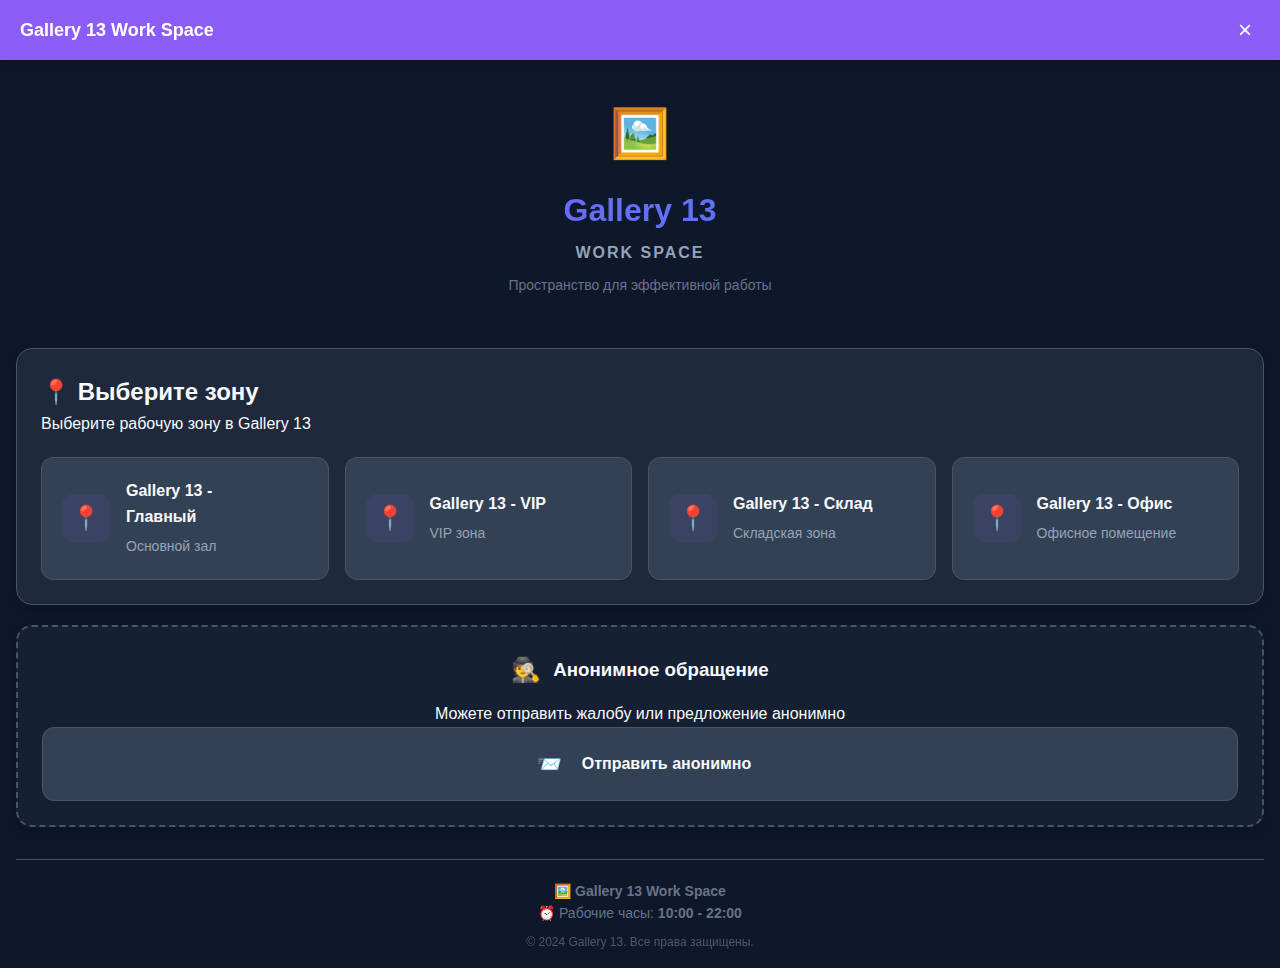
<file: dashboard.html>
<!DOCTYPE html>
<html lang="ru">
<head>
    <meta charset="UTF-8">
    <meta name="viewport" content="width=device-width, initial-scale=1.0">
    <title>Gallery 13 | Панель управления</title>
    <link rel="stylesheet" href="css/style.css">
    <script src="config.js" defer></script>
    <script src="js/auth.js" defer></script>
</head>
<body>
    <div class="container">
        <!-- Шапка Gallery 13 -->
        <header class="gallery-header">
            <div class="header-left">
                <button class="btn-icon back-btn" onclick="window.location.href='index.html'">
                    🏠
                </button>
                <div class="gallery-brand">
                    <span class="brand-icon">🖼️</span>
                    <div>
                        <h1>Gallery 13</h1>
                        <p class="brand-subtitle">Work Space Control</p>
                    </div>
                </div>
            </div>
            
            <div class="user-profile">
                <div class="user-avatar">
                    <span id="user-avatar">👤</span>
                </div>
                <button class="btn-icon" id="logout-btn" title="Выйти">
                    🚪
                </button>
            </div>
        </header>

        <!-- Информация о сотруднике -->
        <div class="employee-card">
            <div class="employee-info">
                <h3 id="employee-name"></h3>
                <div class="employee-details">
                    <span class="badge role-badge" id="employee-role"></span>
                    <span class="location-tag" id="employee-location"></span>
                </div>
                <p class="employee-position" id="employee-position"></p>
            </div>
            <div class="current-time">
                <span id="current-time"></span>
                <small id="current-date"></small>
            </div>
        </div>

        <!-- Основной функционал -->
        <div class="section-title">
            <h2>⚡ Основные функции</h2>
            <p>Управление рабочим пространством</p>
        </div>

        <div class="dashboard-grid">
            <!-- Отчет -->
            <div class="feature-card gradient-purple" id="report-card">
                <div class="feature-icon">📊</div>
                <h3>Суточный отчет</h3>
                <p>Касса, витрины, состояние</p>
                <div class="feature-stats">
                    <span class="stat">Сегодня: 0</span>
                </div>
            </div>

            <!-- Анонимные жалобы -->
            <div class="feature-card gradient-blue" id="complaints-card">
                <div class="feature-icon">🕵️</div>
                <h3>Анонимные обращения</h3>
                <p>Только для администрации</p>
                <div class="notification-badge" id="complaints-count">0</div>
            </div>

            <!-- Хозчасть -->
            <div class="feature-card gradient-green" id="household-card">
                <div class="feature-icon">🛠️</div>
                <h3>Хозчасть</h3>
                <p>Заказ расходников</p>
                <div class="feature-stats">
                    <span class="stat">Активных: 0</span>
                </div>
            </div>

            <!-- Общий чат -->
            <div class="feature-card gradient-orange" id="chat-card">
                <div class="feature-icon">💬</div>
                <h3>Командный чат</h3>
                <p>Общение с фото</p>
                <div class="feature-stats">
                    <span class="stat">Новых: 0</span>
                </div>
            </div>

            <!-- Управление сотрудниками -->
            <div class="feature-card gradient-red" id="employees-card">
                <div class="feature-icon">👥</div>
                <h3>Команда</h3>
                <p>Управление доступом</p>
                <div class="feature-stats">
                    <span class="stat">Всего: 0</span>
                </div>
            </div>

            <!-- Быстрые отчеты -->
            <div class="feature-card gradient-teal" id="quick-report-card">
                <div class="feature-icon">⚡</div>
                <h3>Быстрые действия</h3>
                <p>Шаблоны отчетов</p>
            </div>
        </div>

        <!-- Быстрые действия -->
        <div class="section-title">
            <h2>🚀 Быстрые действия</h2>
            <p>Часто используемые функции</p>
        </div>

        <div class="quick-actions-grid">
            <button class="quick-action-btn" onclick="sendQuickReport('open')">
                <span class="action-icon">🔓</span>
                Открытие смены
            </button>
            
            <button class="quick-action-btn" onclick="sendQuickReport('close')">
                <span class="action-icon">🔒</span>
                Закрытие смены
            </button>
            
            <button class="quick-action-btn" onclick="window.location.href='household.html?item=water'">
                <span class="action-icon">💧</span>
                Заказать воду
            </button>
            
            <button class="quick-action-btn" onclick="window.location.href='report.html?template=daily'">
                <span class="action-icon">📋</span>
                Дневной отчет
            </button>
        </div>

        <!-- Статус системы -->
        <div class="system-status">
            <h3>📈 Статус Gallery 13</h3>
            <div class="status-grid">
                <div class="status-item online">
                    <span class="status-dot"></span>
                    Система онлайн
                </div>
                <div class="status-item">
                    <span class="status-dot warning"></span>
                    Смены активны: 3
                </div>
                <div class="status-item">
                    <span class="status-dot"></span>
                    Заявок сегодня: 5
                </div>
            </div>
        </div>
    </div>

    <script>
        document.addEventListener('DOMContentLoaded', function() {
            // Проверка авторизации
            if (!window.currentEmployee) {
                window.location.href = 'index.html';
                return;
            }

            const employee = window.currentEmployee;
            
            // Заполняем информацию о сотруднике
            document.getElementById('employee-name').textContent = employee.name;
            document.getElementById('employee-role').textContent = 
                GALLERY13_CONFIG.roles[employee.role];
            document.getElementById('employee-position').textContent = 
                employee.position || employee.role;
            
            // Находим название локации
            const location = GALLERY13_CONFIG.locations.find(l => l.id === employee.location);
            document.getElementById('employee-location').textContent = 
                location ? location.name : employee.location;

            // Обновляем время
            function updateTime() {
                const now = new Date();
                document.getElementById('current-time').textContent = 
                    now.toLocaleTimeString('ru-RU', { hour: '2-digit', minute: '2-digit' });
                document.getElementById('current-date').textContent = 
                    now.toLocaleDateString('ru-RU', { weekday: 'long', day: 'numeric', month: 'long' });
            }
            updateTime();
            setInterval(updateTime, 60000);

            // Проверка прав доступа
            const permissions = GALLERY13_CONFIG.permissions[employee.role];
            
            // Скрываем недоступные функции
            if (!permissions.includes('report')) {
                document.getElementById('report-card').style.display = 'none';
                document.getElementById('quick-report-card').style.display = 'none';
            }
            if (!permissions.includes('complaints')) {
                document.getElementById('complaints-card').style.display = 'none';
            }
            if (!permissions.includes('manage_employees')) {
                document.getElementById('employees-card').style.display = 'none';
            }

            // Назначение обработчиков
            document.getElementById('report-card').addEventListener('click', () => {
                window.location.href = 'report.html';
            });
            
            document.getElementById('complaints-card').addEventListener('click', () => {
                window.location.href = 'anonymous.html';
            });
            
            document.getElementById('household-card').addEventListener('click', () => {
                window.location.href = 'household.html';
            });
            
            document.getElementById('chat-card').addEventListener('click', () => {
                window.location.href = 'chat.html';
            });
            
            document.getElementById('employees-card').addEventListener('click', () => {
                window.location.href = 'employees.html';
            });
            
            document.getElementById('quick-report-card').addEventListener('click', () => {
                window.location.href = 'report.html?quick=true';
            });

            // Выход
            document.getElementById('logout-btn').addEventListener('click', function() {
                if (confirm('Вы действительно хотите выйти из системы?')) {
                    window.currentEmployee = null;
                    window.location.href = 'index.html';
                }
            });

            // Загрузка статистики
            loadDashboardStats();
        });

        function loadDashboardStats() {
            // Здесь будет загрузка статистики
            // Пока заглушка
            setTimeout(() => {
                document.getElementById('complaints-count').textContent = '3';
            }, 500);
        }

        function sendQuickReport(type) {
            const reports = {
                'open': 'Отчет об открытии смены',
                'close': 'Отчет о закрытии смены'
            };
            
            if (confirm(`Отправить ${reports[type]}?`)) {
                // Отправка быстрого отчета
                alert(`${reports[type]} отправлен администратору`);
            }
        }
    </script>
</body>
</html>
</file>
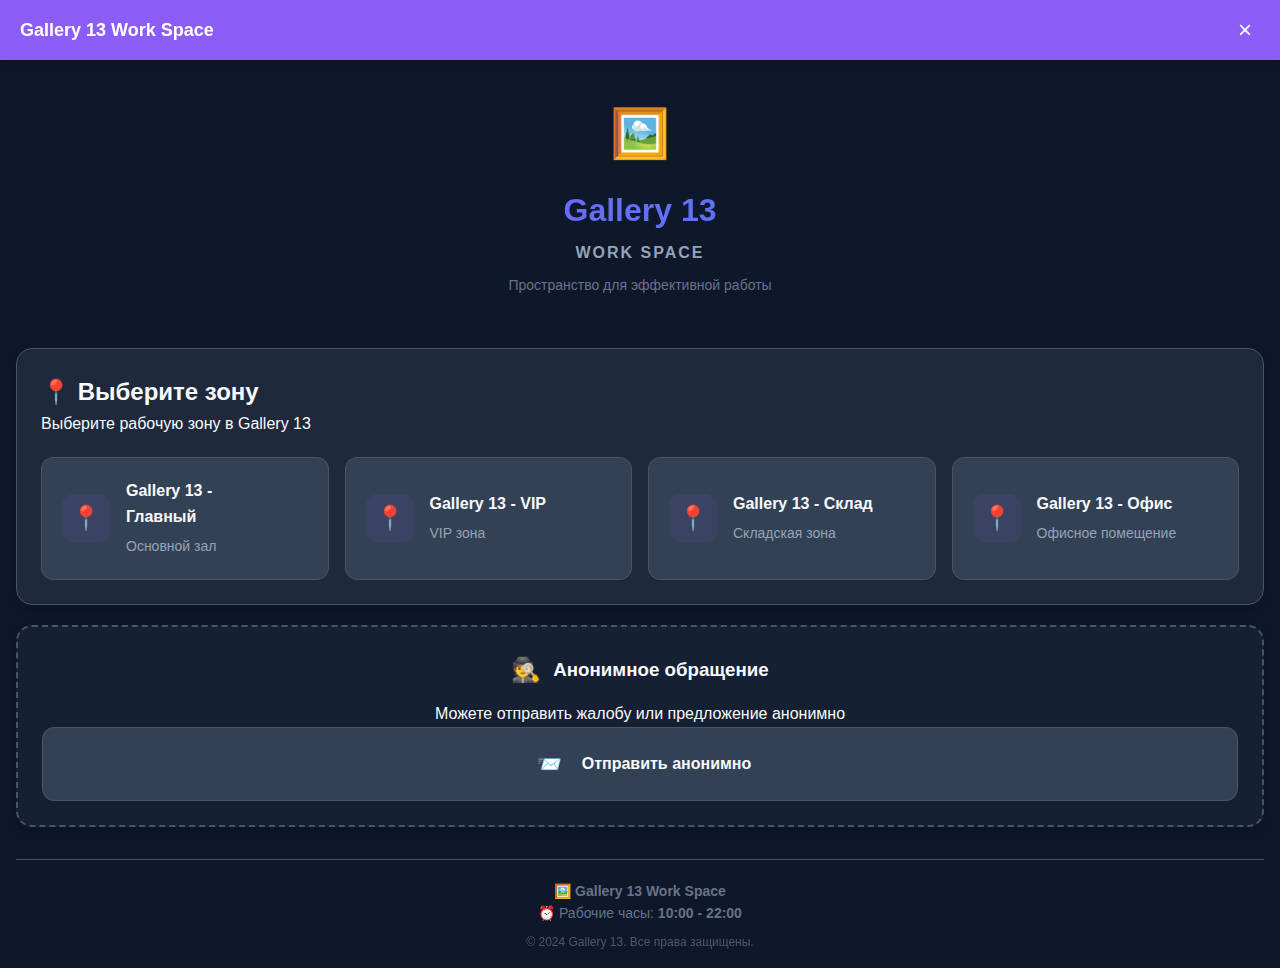
<file: employees.html>
<!DOCTYPE html>
<html lang="ru">
<head>
    <meta charset="UTF-8">
    <meta name="viewport" content="width=device-width, initial-scale=1.0">
    <title>Gallery 13 | Управление командой</title>
    <link rel="stylesheet" href="css/style.css">
</head>
<body>
    <div class="container">
        <header class="gallery-header">
            <div class="header-left">
                <button class="btn-icon back-btn" onclick="window.location.href='dashboard.html'">
                    ←
                </button>
                <div class="gallery-brand">
                    <span class="brand-icon">👥</span>
                    <div>
                        <h1>Управление командой</h1>
                        <p class="brand-subtitle">Gallery 13 Personnel</p>
                    </div>
                </div>
            </div>
            
            <div class="header-actions">
                <button class="btn-icon" onclick="showAddEmployeeForm()" title="Добавить сотрудника">
                    ➕
                </button>
                <button class="btn-icon" onclick="exportEmployees()" title="Экспорт">
                    📥
                </button>
                <button class="btn-icon" onclick="refreshEmployees()" title="Обновить">
                    🔄
                </button>
            </div>
        </header>

        <!-- Статистика команды -->
        <div class="team-stats">
            <div class="stat-card">
                <div class="stat-icon">👥</div>
                <div class="stat-content">
                    <span class="stat-number" id="total-employees">0</span>
                    <span class="stat-label">Всего сотрудников</span>
                </div>
            </div>
            
            <div class="stat-card">
                <div class="stat-icon">✅</div>
                <div class="stat-content">
                    <span class="stat-number" id="active-employees">0</span>
                    <span class="stat-label">Активных</span>
                </div>
            </div>
            
            <div class="stat-card">
                <div class="stat-icon">📍</div>
                <div class="stat-content">
                    <span class="stat-number" id="locations-count">0</span>
                    <span class="stat-label">Локаций</span>
                </div>
            </div>
            
            <div class="stat-card">
                <div class="stat-icon">🔄</div>
                <div class="stat-content">
                    <span class="stat-number" id="shifts-today">0</span>
                    <span class="stat-label">Смен сегодня</span>
                </div>
            </div>
        </div>

        <!-- Поиск и фильтры -->
        <div class="filters-section">
            <div class="search-box">
                <span class="search-icon">🔍</span>
                <input type="text" id="employee-search" placeholder="Поиск сотрудников..." 
                       oninput="searchEmployees()">
                <button class="btn-icon" onclick="clearSearch()">✕</button>
            </div>
            
            <div class="filter-buttons">
                <button class="filter-btn active" onclick="setRoleFilter('all')">
                    Все роли
                </button>
                <button class="filter-btn" onclick="setRoleFilter('admin')">
                    Администрация
                </button>
                <button class="filter-btn" onclick="setRoleFilter('staff')">
                    Персонал
                </button>
                <button class="filter-btn" onclick="setRoleFilter('inactive')">
                    Неактивные
                </button>
            </div>
        </div>

        <!-- Список сотрудников -->
        <div class="section-title">
            <h2>📋 Список сотрудников</h2>
            <p>Управление доступом и правами</p>
        </div>

        <div class="employees-table">
            <div class="table-header">
                <div class="table-col name">Сотрудник</div>
                <div class="table-col role">Роль</div>
                <div class="table-col location">Локация</div>
                <div class="table-col status">Статус</div>
                <div class="table-col actions">Действия</div>
            </div>
            
            <div class="table-body" id="employees-list">
                <!-- Сотрудники загружаются динамически -->
            </div>
        </div>

        <!-- Кнопка добавления -->
        <div class="floating-action">
            <button class="fab-btn" onclick="showAddEmployeeForm()">
                <span class="fab-icon">+</span>
            </button>
        </div>

        <!-- Форма добавления/редактирования сотрудника -->
        <div class="modal-overlay" id="employee-form-modal" style="display: none;">
            <div class="modal-content large">
                <div class="modal-header">
                    <h2 id="form-title">Добавить сотрудника</h2>
                    <button class="btn-icon" onclick="hideEmployeeForm()">✕</button>
                </div>
                
                <form id="employee-form" class="form-grid">
                    <div class="form-section">
                        <h3>👤 Основная информация</h3>
                        
                        <div class="form-group">
                            <label>ФИО *</label>
                            <input type="text" id="employee-name" required>
                        </div>
                        
                        <div class="form-group">
                            <label>Должность *</label>
                            <input type="text" id="employee-position" required>
                        </div>
                        
                        <div class="form-group">
                            <label>Телефон</label>
                            <input type="tel" id="employee-phone" 
                                   pattern="[\+]\d{1,3}[-\s]?\(?\d{1,3}\)?[-\s]?\d{1,4}[-\s]?\d{1,4}[-\s]?\d{1,9}"
                                   placeholder="+7 (XXX) XXX-XX-XX">
                        </div>
                        
                        <div class="form-group">
                            <label>Email</label>
                            <input type="email" id="employee-email">
                        </div>
                    </div>
                    
                    <div class="form-section">
                        <h3>🔐 Доступ и права</h3>
                        
                        <div class="form-group">
                            <label>Роль *</label>
                            <select id="employee-role" required onchange="updatePermissions()">
                                <option value="">Выберите роль</option>
                                <option value="admin">Администратор</option>
                                <option value="assistant">Помощник администратора</option>
                                <option value="manager">Менеджер</option>
                                <option value="cashier">Кассир</option>
                                <option value="security">Охрана</option>
                                <option value="consultant">Консультант</option>
                                <option value="webdev">Web-разработчик</option>
                            </select>
                        </div>
                        
                        <div class="form-group">
                            <label>Локация *</label>
                            <select id="employee-location" required>
                                <option value="">Выберите локацию</option>
                                ${GALLERY13_CONFIG.locations.map(loc => 
                                    `<option value="${loc.id}">${loc.name}</option>`
                                ).join('')}
                            </select>
                        </div>
                        
                        <div class="form-group">
                            <label>PIN-код *</label>
                            <div class="pin-input-group">
                                <input type="password" id="employee-pin" 
                                       pattern="[0-9]{4}" maxlength="4" 
                                       placeholder="4 цифры" required>
                                <button type="button" class="btn-icon" onclick="generatePin()">
                                    🔄
                                </button>
                            </div>
                            <small class="hint">4 цифры для входа в систему</small>
                        </div>
                        
                        <div class="form-group">
                            <label>Telegram ID</label>
                            <input type="text" id="employee-telegram" 
                                   placeholder="@username или 123456789">
                        </div>
                    </div>
                    
                    <div class="form-section full-width">
                        <h3>🔐 Права доступа</h3>
                        <div class="permissions-grid" id="permissions-list">
                            <!-- Права загружаются динамически -->
                        </div>
                    </div>
                    
                    <div class="form-section full-width">
                        <h3>📅 График работы</h3>
                        <div class="schedule-grid">
                            <div class="schedule-day">
                                <label>Понедельник</label>
                                <input type="time" id="mon-start"> -
                                <input type="time" id="mon-end">
                            </div>
                            <div class="schedule-day">
                                <label>Вторник</label>
                                <input type="time" id="tue-start"> -
                                <input type="time" id="tue-end">
                            </div>
                            <div class="schedule-day">
                                <label>Среда</label>
                                <input type="time" id="wed-start"> -
                                <input type="time" id="wed-end">
                            </div>
                            <div class="schedule-day">
                                <label>Четверг</label>
                                <input type="time" id="thu-start"> -
                                <input type="time" id="thu-end">
                            </div>
                            <div class="schedule-day">
                                <label>Пятница</label>
                                <input type="time" id="fri-start"> -
                                <input type="time" id="fri-end">
                            </div>
                            <div class="schedule-day">
                                <label>Суббота</label>
                                <input type="time" id="sat-start"> -
                                <input type="time" id="sat-end">
                            </div>
                            <div class="schedule-day">
                                <label>Воскресенье</label>
                                <input type="time" id="sun-start"> -
                                <input type="time" id="sun-end">
                            </div>
                        </div>
                    </div>
                    
                    <div class="form-actions">
                        <button type="button" class="btn btn-secondary" onclick="hideEmployeeForm()">
                            Отмена
                        </button>
                        <button type="submit" class="btn btn-primary" id="form-submit-btn">
                            Сохранить
                        </button>
                    </div>
                </form>
            </div>
        </div>

        <!-- Детали сотрудника (модальное) -->
        <div class="modal-overlay" id="employee-detail-modal" style="display: none;">
            <div class="modal-content large">
                <div class="modal-header">
                    <h2 id="detail-employee-name"></h2>
                    <button class="btn-icon" onclick="hideEmployeeDetail()">✕</button>
                </div>
                
                <div class="employee-detail-tabs">
                    <button class="tab-btn active" onclick="switchTab('info')">👤 Информация</button>
                    <button class="tab-btn" onclick="switchTab('schedule')">📅 График</button>
                    <button class="tab-btn" onclick="switchTab('activity')">📊 Активность</button>
                    <button class="tab-btn" onclick="switchTab('access')">🔐 Доступ</button>
                </div>
                
                <div class="tab-content" id="tab-info">
                    <!-- Информация о сотруднике -->
                </div>
                
                <div class="tab-content" id="tab-schedule" style="display: none;">
                    <!-- График работы -->
                </div>
                
                <div class="tab-content" id="tab-activity" style="display: none;">
                    <!-- Активность -->
                </div>
                
                <div class="tab-content" id="tab-access" style="display: none;">
                    <!-- Управление доступом -->
                </div>
                
                <div class="detail-actions">
                    <button class="btn btn-secondary" onclick="editEmployee()">
                        ✏️ Редактировать
                    </button>
                    <button class="btn btn-secondary" onclick="resetPassword()">
                        🔄 Сбросить пароль
                    </button>
                    <button class="btn btn-danger" onclick="deactivateEmployee()">
                        🚫 Деактивировать
                    </button>
                </div>
            </div>
        </div>

        <!-- Импорт сотрудников (модальное) -->
        <div class="modal-overlay" id="import-modal" style="display: none;">
            <div class="modal-content">
                <div class="modal-header">
                    <h2>📥 Импорт сотрудников</h2>
                    <button class="btn-icon" onclick="hideImportModal()">✕</button>
                </div>
                
                <div class="import-content">
                    <div class="import-option">
                        <div class="option-icon">📄</div>
                        <div class="option-info">
                            <strong>Файл Excel/CSV</strong>
                            <small>Загрузите файл с данными сотрудников</small>
                        </div>
                        <input type="file" id="file-upload" accept=".csv,.xlsx,.xls" 
                               style="display: none;" onchange="handleFileUpload()">
                        <button class="btn btn-secondary" onclick="document.getElementById('file-upload').click()">
                            Выбрать файл
                        </button>
                    </div>
                    
                    <div class="import-option">
                        <div class="option-icon">📋</div>
                        <div class="option-info">
                            <strong>Вставить из таблицы</strong>
                            <small>Скопируйте данные из Excel/Google Sheets</small>
                        </div>
                        <textarea id="paste-data" placeholder="Вставьте данные здесь..." 
                                  rows="6"></textarea>
                    </div>
                    
                    <div class="import-hint">
                        <p>📝 Формат данных:</p>
                        <p>ФИО | Должность | Телефон | Email | Роль | Локация | PIN</p>
                    </div>
                    
                    <div class="import-actions">
                        <button class="btn btn-secondary" onclick="hideImportModal()">
                            Отмена
                        </button>
                        <button class="btn btn-primary" onclick="processImport()">
                            Импортировать
                        </button>
                    </div>
                </div>
            </div>
        </div>
    </div>

    <style>
        /* Стили для управления сотрудниками */
        .team-stats {
            display: grid;
            grid-template-columns: repeat(auto-fit, minmax(200px, 1fr));
            gap: 16px;
            margin-bottom: 32px;
        }

        .stat-card {
            background: var(--surface);
            border: 1px solid var(--border);
            border-radius: 16px;
            padding: 20px;
            display: flex;
            align-items: center;
            gap: 16px;
        }

        .stat-icon {
            font-size: 32px;
        }

        .stat-content {
            display: flex;
            flex-direction: column;
        }

        .stat-number {
            font-size: 32px;
            font-weight: 800;
            background: linear-gradient(135deg, var(--primary-purple), var(--accent-blue));
            -webkit-background-clip: text;
            -webkit-text-fill-color: transparent;
        }

        .stat-label {
            font-size: 14px;
            color: var(--text-secondary);
        }

        .filters-section {
            background: var(--surface);
            border-radius: 16px;
            padding: 24px;
            margin-bottom: 32px;
        }

        .search-box {
            position: relative;
            display: flex;
            align-items: center;
            background: var(--background);
            border: 1px solid var(--border);
            border-radius: 12px;
            padding: 4px 16px;
            margin-bottom: 20px;
        }

        .search-icon {
            color: var(--text-secondary);
            margin-right: 12px;
        }

        .search-box input {
            flex: 1;
            background: none;
            border: none;
            color: var(--text);
            font-size: 16px;
            padding: 16px 0;
        }

        .search-box input:focus {
            outline: none;
        }

        .filter-buttons {
            display: flex;
            gap: 12px;
            flex-wrap: wrap;
        }

        .filter-btn {
            padding: 10px 20px;
            background: var(--surface-light);
            border: 1px solid var(--border);
            border-radius: 20px;
            color: var(--text);
            cursor: pointer;
            transition: all 0.2s ease;
        }

        .filter-btn:hover {
            background: var(--border);
        }

        .filter-btn.active {
            background: var(--primary-purple);
            color: white;
            border-color: var(--primary-purple);
        }

        .employees-table {
            background: var(--surface);
            border-radius: 16px;
            overflow: hidden;
            margin-bottom: 100px;
        }

        .table-header {
            display: grid;
            grid-template-columns: 2fr 1fr 1fr 1fr auto;
            gap: 20px;
            padding: 20px;
            background: var(--surface-light);
            border-bottom: 1px solid var(--border);
            font-weight: 600;
            color: var(--text-secondary);
        }

        .table-body {
            max-height: 500px;
            overflow-y: auto;
        }

        .employee-row {
            display: grid;
            grid-template-columns: 2fr 1fr 1fr 1fr auto;
            gap: 20px;
            padding: 20px;
            border-bottom: 1px solid var(--border);
            align-items: center;
            transition: background 0.2s ease;
        }

        .employee-row:hover {
            background: var(--surface-light);
        }

        .employee-row.inactive {
            opacity: 0.6;
            background: var(--surface-light);
        }

        .employee-info {
            display: flex;
            align-items: center;
            gap: 16px;
        }

        .employee-avatar {
            width: 48px;
            height: 48px;
            border-radius: 50%;
            background: var(--surface-light);
            display: flex;
            align-items: center;
            justify-content: center;
            font-size: 20px;
        }

        .employee-details {
            display: flex;
            flex-direction: column;
            gap: 4px;
        }

        .employee-name {
            font-weight: 600;
        }

        .employee-position {
            font-size: 14px;
            color: var(--text-secondary);
        }

        .role-badge {
            padding: 6px 12px;
            border-radius: 20px;
            font-size: 14px;
            font-weight: 600;
            text-align: center;
        }

        .role-admin {
            background: rgba(139, 92, 246, 0.2);
            color: var(--primary-purple);
        }

        .role-assistant {
            background: rgba(59, 130, 246, 0.2);
            color: var(--accent-blue);
        }

        .role-manager {
            background: rgba(16, 185, 129, 0.2);
            color: var(--accent-green);
        }

        .role-cashier {
            background: rgba(245, 158, 11, 0.2);
            color: var(--accent-orange);
        }

        .role-other {
            background: var(--surface-light);
            color: var(--text);
        }

        .location-tag {
            padding: 6px 12px;
            background: var(--surface-light);
            border-radius: 12px;
            font-size: 14px;
            color: var(--text);
        }

        .status-badge {
            padding: 6px 12px;
            border-radius: 20px;
            font-size: 14px;
            font-weight: 600;
            text-align: center;
        }

        .status-active {
            background: rgba(16, 185, 129, 0.2);
            color: var(--accent-green);
        }

        .status-inactive {
            background: rgba(239, 68, 68, 0.2);
            color: var(--accent-red);
        }

        .status-away {
            background: rgba(245, 158, 11, 0.2);
            color: var(--accent-orange);
        }

        .action-buttons {
            display: flex;
            gap: 8px;
            justify-content: flex-end;
        }

        .action-btn {
            background: none;
            border: 1px solid var(--border);
            border-radius: 8px;
            width: 36px;
            height: 36px;
            display: flex;
            align-items: center;
            justify-content: center;
            color: var(--text);
            cursor: pointer;
            transition: all 0.2s ease;
        }

        .action-btn:hover {
            background: var(--surface-light);
            border-color: var(--primary-purple);
        }

        /* Форма сотрудника */
        .form-grid {
            display: grid;
            grid-template-columns: 1fr 1fr;
            gap: 32px;
            padding: 24px;
        }

        @media (max-width: 1024px) {
            .form-grid {
                grid-template-columns: 1fr;
            }
        }

        .form-section {
            display: flex;
            flex-direction: column;
            gap: 20px;
        }

        .form-section.full-width {
            grid-column: 1 / -1;
        }

        .form-section h3 {
            margin-bottom: 8px;
            font-size: 18px;
        }

        .pin-input-group {
            display: flex;
            gap: 12px;
        }

        .pin-input-group input {
            flex: 1;
        }

        .permissions-grid {
            display: grid;
            grid-template-columns: repeat(auto-fill, minmax(250px, 1fr));
            gap: 16px;
        }

        .permission-item {
            display: flex;
            align-items: center;
            gap: 12px;
            padding: 16px;
            background: var(--surface-light);
            border-radius: 12px;
        }

        .permission-item input[type="checkbox"] {
            width: 20px;
            height: 20px;
        }

        .permission-info {
            flex: 1;
        }

        .permission-name {
            font-weight: 600;
            margin-bottom: 4px;
        }

        .permission-description {
            font-size: 14px;
            color: var(--text-secondary);
        }

        .schedule-grid {
            display: grid;
            grid-template-columns: repeat(auto-fill, minmax(200px, 1fr));
            gap: 16px;
        }

        .schedule-day {
            display: flex;
            flex-direction: column;
            gap: 8px;
        }

        .schedule-day label {
            font-weight: 500;
            color: var(--text-secondary);
        }

        .schedule-day input {
            width: 100%;
            padding: 12px;
            background: var(--background);
            border: 1px solid var(--border);
            border-radius: 8px;
            color: var(--text);
        }

        .form-actions {
            grid-column: 1 / -1;
            display: flex;
            justify-content: flex-end;
            gap: 12px;
            padding-top: 24px;
            border-top: 1px solid var(--border);
        }

        /* Вкладки деталей сотрудника */
        .employee-detail-tabs {
            display: flex;
            gap: 8px;
            padding: 0 24px;
            border-bottom: 1px solid var(--border);
        }

        .tab-btn {
            padding: 16px 24px;
            background: none;
            border: none;
            border-bottom: 3px solid transparent;
            color: var(--text);
            cursor: pointer;
            font-weight: 500;
            transition: all 0.2s ease;
        }

        .tab-btn:hover {
            background: var(--surface-light);
        }

        .tab-btn.active {
            border-bottom-color: var(--primary-purple);
            color: var(--primary-purple);
        }

        .tab-content {
            padding: 24px;
            min-height: 300px;
        }

        .detail-grid {
            display: grid;
            grid-template-columns: repeat(auto-fill, minmax(300px, 1fr));
            gap: 24px;
        }

        .detail-card {
            background: var(--surface-light);
            border-radius: 16px;
            padding: 24px;
        }

        .detail-card h3 {
            margin-bottom: 16px;
            font-size: 18px;
        }

        .detail-item {
            display: flex;
            justify-content: space-between;
            padding: 12px 0;
            border-bottom: 1px solid var(--border);
        }

        .detail-item:last-child {
            border-bottom: none;
        }

        .detail-label {
            color: var(--text-secondary);
        }

        .detail-value {
            font-weight: 500;
        }

        .detail-actions {
            display: flex;
            gap: 12px;
            padding: 24px;
            border-top: 1px solid var(--border);
        }

        .btn-danger {
            background: var(--accent-red);
            color: white;
        }

        .btn-danger:hover {
            background: #dc2626;
        }

        /* Импорт */
        .import-content {
            padding: 24px;
        }

        .import-option {
            display: flex;
            align-items: center;
            gap: 20px;
            padding: 24px;
            background: var(--surface-light);
            border-radius: 16px;
            margin-bottom: 20px;
        }

        .option-icon {
            font-size: 32px;
        }

        .option-info {
            flex: 1;
        }

        .option-info strong {
            display: block;
            margin-bottom: 4px;
        }

        .option-info small {
            color: var(--text-secondary);
        }

        .import-option textarea {
            width: 100%;
            background: var(--background);
            border: 1px solid var(--border);
            border-radius: 8px;
            color: var(--text);
            padding: 16px;
            font-family: monospace;
            font-size: 14px;
            resize: vertical;
            min-height: 120px;
        }

        .import-hint {
            background: rgba(59, 130, 246, 0.1);
            padding: 16px;
            border-radius: 12px;
            margin-bottom: 24px;
            font-size: 14px;
        }

        .import-hint p {
            margin-bottom: 8px;
        }

        .import-actions {
            display: flex;
            justify-content: flex-end;
            gap: 12px;
        }

        /* Адаптивность */
        @media (max-width: 768px) {
            .table-header, .employee-row {
                grid-template-columns: 1fr;
                gap: 12px;
            }
            
            .table-col.actions {
                justify-self: end;
            }
            
            .team-stats {
                grid-template-columns: repeat(2, 1fr);
            }
            
            .employee-detail-tabs {
                overflow-x: auto;
                flex-wrap: nowrap;
            }
            
            .tab-btn {
                white-space: nowrap;
            }
        }
    </style>

    <script>
        let employees = [];
        let currentEmployeeId = null;
        let currentRoleFilter = 'all';
        let currentSearchQuery = '';

        document.addEventListener('DOMContentLoaded', function() {
            // Проверка прав
            if (!window.currentEmployee) {
                window.location.href = 'index.html';
                return;
            }

            const permissions = GALLERY13_CONFIG.permissions[window.currentEmployee.role];
            if (!permissions.includes('manage_employees')) {
                window.location.href = 'dashboard.html';
                return;
            }

            // Загружаем сотрудников
            loadEmployees();
            
            // Обработка формы
            document.getElementById('employee-form').addEventListener('submit', function(e) {
                e.preventDefault();
                saveEmployee();
            });
            
            // Загружаем права для формы
            updatePermissions();
        });

        function loadEmployees() {
            // Загрузка сотрудников с сервера
            // Пока используем данные из config.js
            employees = [...EMPLOYEES_DB];
            
            // Добавляем тестовых сотрудников
            employees = employees.concat([
                {
                    id: 4,
                    name: 'Анна Сидорова',
                    role: 'cashier',
                    position: 'Кассир',
                    location: 'gallery13_main',
                    pin: '1316',
                    telegramId: 'cashier_g13',
                    phone: '+7 (999) 123-45-67',
                    email: 'anna@gallery13.ru',
                    status: 'active',
                    schedule: {
                        mon: '10:00-18:00',
                        tue: '10:00-18:00',
                        wed: '10:00-18:00',
                        thu: '10:00-18:00',
                        fri: '10:00-18:00',
                        sat: '12:00-20:00',
                        sun: 'выходной'
                    }
                },
                {
                    id: 5,
                    name: 'Иван Кузнецов',
                    role: 'security',
                    position: 'Охрана',
                    location: 'gallery13_storage',
                    pin: '1317',
                    telegramId: 'security_g13',
                    phone: '+7 (999) 765-43-21',
                    status: 'active'
                },
                {
                    id: 6,
                    name: 'Елена Воробьева',
                    role: 'consultant',
                    position: 'Консультант',
                    location: 'gallery13_vip',
                    pin: '1318',
                    telegramId: 'consultant_g13',
                    status: 'away'
                }
            ]);
            
            updateStatistics();
            displayEmployees();
        }

        function updateStatistics() {
            const total = employees.length;
            const active = employees.filter(e => e.status === 'active').length;
            const locations = [...new Set(employees.map(e => e.location))].length;
            
            document.getElementById('total-employees').textContent = total;
            document.getElementById('active-employees').textContent = active;
            document.getElementById('locations-count').textContent = locations;
            document.getElementById('shifts-today').textContent = Math.floor(active * 1.5);
        }

        function displayEmployees() {
            const container = document.getElementById('employees-list');
            
            if (employees.length === 0) {
                container.innerHTML = `
                    <div class="empty-state">
                        <div class="empty-icon">👥</div>
                        <h3>Сотрудники не найдены</h3>
                        <p>Добавьте первого сотрудника</p>
                    </div>
                `;
                return;
            }
            
            let filteredEmployees = [...employees];
            
            // Фильтр по роли
            if (currentRoleFilter !== 'all') {
                if (currentRoleFilter === 'admin') {
                    filteredEmployees = filteredEmployees.filter(e => 
                        e.role === 'admin' || e.role === 'assistant' || e.role === 'webdev'
                    );
                } else if (currentRoleFilter === 'staff') {
                    filteredEmployees = filteredEmployees.filter(e => 
                        !['admin', 'assistant', 'webdev'].includes(e.role)
                    );
                } else if (currentRoleFilter === 'inactive') {
                    filteredEmployees = filteredEmployees.filter(e => 
                        e.status !== 'active'
                    );
                }
            }
            
            // Фильтр по поиску
            if (currentSearchQuery) {
                const query = currentSearchQuery.toLowerCase();
                filteredEmployees = filteredEmployees.filter(e => 
                    e.name.toLowerCase().includes(query) ||
                    e.position.toLowerCase().includes(query) ||
                    e.role.toLowerCase().includes(query)
                );
            }
            
            container.innerHTML = '';
            
            filteredEmployees.forEach(employee => {
                const row = document.createElement('div');
                row.className = `employee-row ${employee.status !== 'active' ? 'inactive' : ''}`;
                
                const location = GALLERY13_CONFIG.locations.find(l => l.id === employee.location);
                const roleName = GALLERY13_CONFIG.roles[employee.role] || employee.role;
                
                row.innerHTML = `
                    <div class="employee-info">
                        <div class="employee-avatar">
                            ${getAvatarForRole(employee.role)}
                        </div>
                        <div class="employee-details">
                            <div class="employee-name">${employee.name}</div>
                            <div class="employee-position">${employee.position || roleName}</div>
                        </div>
                    </div>
                    <div class="role-badge role-${employee.role}">
                        ${roleName}
                    </div>
                    <div class="location-tag">
                        ${location ? location.name : employee.location}
                    </div>
                    <div class="status-badge status-${employee.status || 'active'}">
                        ${getStatusText(employee.status)}
                    </div>
                    <div class="action-buttons">
                        <button class="action-btn" onclick="viewEmployee(${employee.id})" title="Просмотр">
                            👁️
                        </button>
                        <button class="action-btn" onclick="editEmployee(${employee.id})" title="Редактировать">
                            ✏️
                        </button>
                        <button class="action-btn" onclick="deleteEmployee(${employee.id})" title="Удалить">
                            🗑️
                        </button>
                    </div>
                `;
                
                container.appendChild(row);
            });
        }

        function searchEmployees() {
            currentSearchQuery = document.getElementById('employee-search').value.trim();
            displayEmployees();
        }

        function clearSearch() {
            document.getElementById('employee-search').value = '';
            currentSearchQuery = '';
            displayEmployees();
        }

        function setRoleFilter(role) {
            currentRoleFilter = role;
            
            // Обновляем активные кнопки
            document.querySelectorAll('.filter-btn').forEach(btn => {
                btn.classList.remove('active');
            });
            
            event.target.classList.add('active');
            
            displayEmployees();
        }

        function showAddEmployeeForm() {
            currentEmployeeId = null;
            document.getElementById('form-title').textContent = 'Добавить сотрудника';
            document.getElementById('form-submit-btn').textContent = 'Добавить';
            
            // Сбрасываем форму
            document.getElementById('employee-form').reset();
            
            // Обновляем права
            updatePermissions();
            
            document.getElementById('employee-form-modal').style.display = 'flex';
        }

        function hideEmployeeForm() {
            document.getElementById('employee-form-modal').style.display = 'none';
        }

        function generatePin() {
            // Генерация случайного 4-значного PIN
            const pin = Math.floor(1000 + Math.random() * 9000);
            document.getElementById('employee-pin').value = pin;
        }

        function updatePermissions() {
            const role = document.getElementById('employee-role').value;
            const permissions = role ? GALLERY13_CONFIG.permissions[role] || [] : [];
            const container = document.getElementById('permissions-list');
            
            if (!role) {
                container.innerHTML = '<p class="hint">Выберите роль для просмотра прав</p>';
                return;
            }
            
            const allPermissions = [
                { id: 'report', name: 'Отчеты', desc: 'Создание и отправка отчетов' },
                { id: 'complaints', name: 'Анонимные жалобы', desc: 'Просмотр анонимных обращений' },
                { id: 'household', name: 'Хозчасть', desc: 'Заказ расходников' },
                { id: 'chat', name: 'Общий чат', desc: 'Доступ к командному чату' },
                { id: 'manage_employees', name: 'Управление сотрудниками', desc: 'Добавление и редактирование сотрудников' },
                { id: 'view_all_locations', name: 'Все локации', desc: 'Доступ ко всем точкам Gallery 13' }
            ];
            
            let html = '';
            allPermissions.forEach(perm => {
                const hasPerm = permissions.includes(perm.id);
                html += `
                    <div class="permission-item">
                        <input type="checkbox" id="perm-${perm.id}" 
                               ${hasPerm ? 'checked' : ''} 
                               ${hasPerm ? '' : 'disabled'}>
                        <div class="permission-info">
                            <div class="permission-name">${perm.name}</div>
                            <div class="permission-description">${perm.desc}</div>
                        </div>
                    </div>
                `;
            });
            
            container.innerHTML = html;
        }

        function saveEmployee() {
            const formData = {
                name: document.getElementById('employee-name').value,
                position: document.getElementById('employee-position').value,
                phone: document.getElementById('employee-phone').value,
                email: document.getElementById('employee-email').value,
                role: document.getElementById('employee-role').value,
                location: document.getElementById('employee-location').value,
                pin: document.getElementById('employee-pin').value,
                telegramId: document.getElementById('employee-telegram').value,
                status: 'active'
            };
            
            // Валидация
            if (!formData.pin.match(/^\d{4}$/)) {
                alert('PIN-код должен состоять из 4 цифр');
                return;
            }
            
            if (currentEmployeeId) {
                // Обновление существующего сотрудника
                const index = employees.findIndex(e => e.id === currentEmployeeId);
                if (index !== -1) {
                    employees[index] = { ...employees[index], ...formData };
                    showNotification('✅ Сотрудник обновлен');
                }
            } else {
                // Добавление нового сотрудника
                const newId = Math.max(...employees.map(e => e.id), 0) + 1;
                employees.push({
                    id: newId,
                    ...formData
                });
                showNotification('✅ Сотрудник добавлен');
            }
            
            hideEmployeeForm();
            loadEmployees();
        }

        function viewEmployee(id) {
            const employee = employees.find(e => e.id === id);
            if (!employee) return;
            
            currentEmployeeId = id;
            document.getElementById('detail-employee-name').textContent = employee.name;
            
            // Загружаем вкладку с информацией
            loadEmployeeDetail(employee);
            
            document.getElementById('employee-detail-modal').style.display = 'flex';
        }

        function loadEmployeeDetail(employee) {
            const location = GALLERY13_CONFIG.locations.find(l => l.id === employee.location);
            const roleName = GALLERY13_CONFIG.roles[employee.role] || employee.role;
            
            // Вкладка "Информация"
            const infoTab = document.getElementById('tab-info');
            infoTab.innerHTML = `
                <div class="detail-grid">
                    <div class="detail-card">
                        <h3>👤 Личная информация</h3>
                        <div class="detail-item">
                            <span class="detail-label">ФИО:</span>
                            <span class="detail-value">${employee.name}</span>
                        </div>
                        <div class="detail-item">
                            <span class="detail-label">Должность:</span>
                            <span class="detail-value">${employee.position || roleName}</span>
                        </div>
                        <div class="detail-item">
                            <span class="detail-label">Роль:</span>
                            <span class="detail-value">${roleName}</span>
                        </div>
                        <div class="detail-item">
                            <span class="detail-label">Статус:</span>
                            <span class="detail-value">${getStatusText(employee.status)}</span>
                        </div>
                    </div>
                    
                    <div class="detail-card">
                        <h3>📞 Контакты</h3>
                        <div class="detail-item">
                            <span class="detail-label">Телефон:</span>
                            <span class="detail-value">${employee.phone || 'Не указан'}</span>
                        </div>
                        <div class="detail-item">
                            <span class="detail-label">Email:</span>
                            <span class="detail-value">${employee.email || 'Не указан'}</span>
                        </div>
                        <div class="detail-item">
                            <span class="detail-label">Telegram:</span>
                            <span class="detail-value">${employee.telegramId || 'Не указан'}</span>
                        </div>
                        <div class="detail-item">
                            <span class="detail-label">PIN-код:</span>
                            <span class="detail-value">••••</span>
                        </div>
                    </div>
                    
                    <div class="detail-card">
                        <h3>📍 Рабочее место</h3>
                        <div class="detail-item">
                            <span class="detail-label">Локация:</span>
                            <span class="detail-value">${location ? location.name : employee.location}</span>
                        </div>
                        <div class="detail-item">
                            <span class="detail-label">Дата добавления:</span>
                            <span class="detail-value">${new Date().toLocaleDateString('ru-RU')}</span>
                        </div>
                        <div class="detail-item">
                            <span class="detail-label">Последняя активность:</span>
                            <span class="detail-value">Сегодня, 09:30</span>
                        </div>
                        <div class="detail-item">
                            <span class="detail-label">Отчетов за месяц:</span>
                            <span class="detail-value">12</span>
                        </div>
                    </div>
                </div>
            `;
        }

        function switchTab(tabName) {
            // Скрываем все вкладки
            document.querySelectorAll('.tab-content').forEach(tab => {
                tab.style.display = 'none';
            });
            
            // Снимаем активный класс со всех кнопок
            document.querySelectorAll('.tab-btn').forEach(btn => {
                btn.classList.remove('active');
            });
            
            // Показываем выбранную вкладку
            document.getElementById(`tab-${tabName}`).style.display = 'block';
            
            // Добавляем активный класс к кнопке
            event.target.classList.add('active');
        }

        function hideEmployeeDetail() {
            document.getElementById('employee-detail-modal').style.display = 'none';
        }

        function editEmployee(id = null) {
            if (id === null) id = currentEmployeeId;
            const employee = employees.find(e => e.id === id);
            if (!employee) return;
            
            currentEmployeeId = id;
            document.getElementById('form-title').textContent = 'Редактировать сотрудника';
            document.getElementById('form-submit-btn').textContent = 'Сохранить';
            
            // Заполняем форму данными
            document.getElementById('employee-name').value = employee.name;
            document.getElementById('employee-position').value = employee.position || '';
            document.getElementById('employee-phone').value = employee.phone || '';
            document.getElementById('employee-email').value = employee.email || '';
            document.getElementById('employee-role').value = employee.role;
            document.getElementById('employee-location').value = employee.location;
            document.getElementById('employee-pin').value = employee.pin || '';
            document.getElementById('employee-telegram').value = employee.telegramId || '';
            
            // Обновляем права
            updatePermissions();
            
            // Закрываем детали и открываем форму
            hideEmployeeDetail();
            document.getElementById('employee-form-modal').style.display = 'flex';
        }

        function deleteEmployee(id) {
            if (confirm('Вы уверены что хотите удалить этого сотрудника?')) {
                employees = employees.filter(e => e.id !== id);
                loadEmployees();
                showNotification('🗑️ Сотрудник удален');
            }
        }

        function resetPassword() {
            if (confirm('Сгенерировать новый PIN-код для сотрудника?')) {
                const newPin = Math.floor(1000 + Math.random() * 9000);
                alert(`Новый PIN-код: ${newPin}\n\nСообщите его сотруднику.`);
                showNotification('🔄 PIN-код сброшен');
            }
        }

        function deactivateEmployee() {
            if (confirm('Деактивировать аккаунт сотрудника?')) {
                const index = employees.findIndex(e => e.id === currentEmployeeId);
                if (index !== -1) {
                    employees[index].status = 'inactive';
                    loadEmployees();
                    hideEmployeeDetail();
                    showNotification('🚫 Сотрудник деактивирован');
                }
            }
        }

        function exportEmployees() {
            // Экспорт данных в CSV
            const csv = 'ФИО;Должность;Роль;Локация;Телефон;Email;Статус\n' +
                employees.map(e => 
                    `${e.name};${e.position || ''};${GALLERY13_CONFIG.roles[e.role] || e.role};` +
                    `${GALLERY13_CONFIG.locations.find(l => l.id === e.location)?.name || e.location};` +
                    `${e.phone || ''};${e.email || ''};${getStatusText(e.status)}`
                ).join('\n');
            
            const blob = new Blob([csv], { type: 'text/csv;charset=utf-8;' });
            const link = document.createElement('a');
            link.href = URL.createObjectURL(blob);
            link.download = `gallery13_employees_${new Date().toISOString().split('T')[0]}.csv`;
            link.click();
            
            showNotification('📥 Экспорт завершен');
        }

        function refreshEmployees() {
            loadEmployees();
            showNotification('🔄 Список сотрудников обновлен');
        }

        // Вспомогательные функции
        function getAvatarForRole(role) {
            const avatars = {
                admin: '👨‍💼',
                assistant: '👩‍💼',
                manager: '👔',
                cashier: '💰',
                security: '👮‍♂️',
                consultant: '💁',
                webdev: '👨‍💻'
            };
            return avatars[role] || '👤';
        }

        function getStatusText(status) {
            const texts = {
                active: 'Активен',
                inactive: 'Неактивен',
                away: 'Отсутствует'
            };
            return texts[status] || status;
        }

        function showNotification(message) {
            const notification = document.createElement('div');
            notification.className = 'notification';
            notification.textContent = message;
            notification.style.cssText = `
                position: fixed;
                top: 20px;
                right: 20px;
                background: var(--primary-purple);
                color: white;
                padding: 12px 24px;
                border-radius: 12px;
                box-shadow: 0 8px 24px rgba(139, 92, 246, 0.3);
                z-index: 2000;
                animation: slideIn 0.3s ease-out;
            `;
            
            document.body.appendChild(notification);
            
            setTimeout(() => {
                notification.style.animation = 'slideOut 0.3s ease-out';
                setTimeout(() => notification.remove(), 300);
            }, 3000);
        }
    </script>
</body>
</html>
</file>
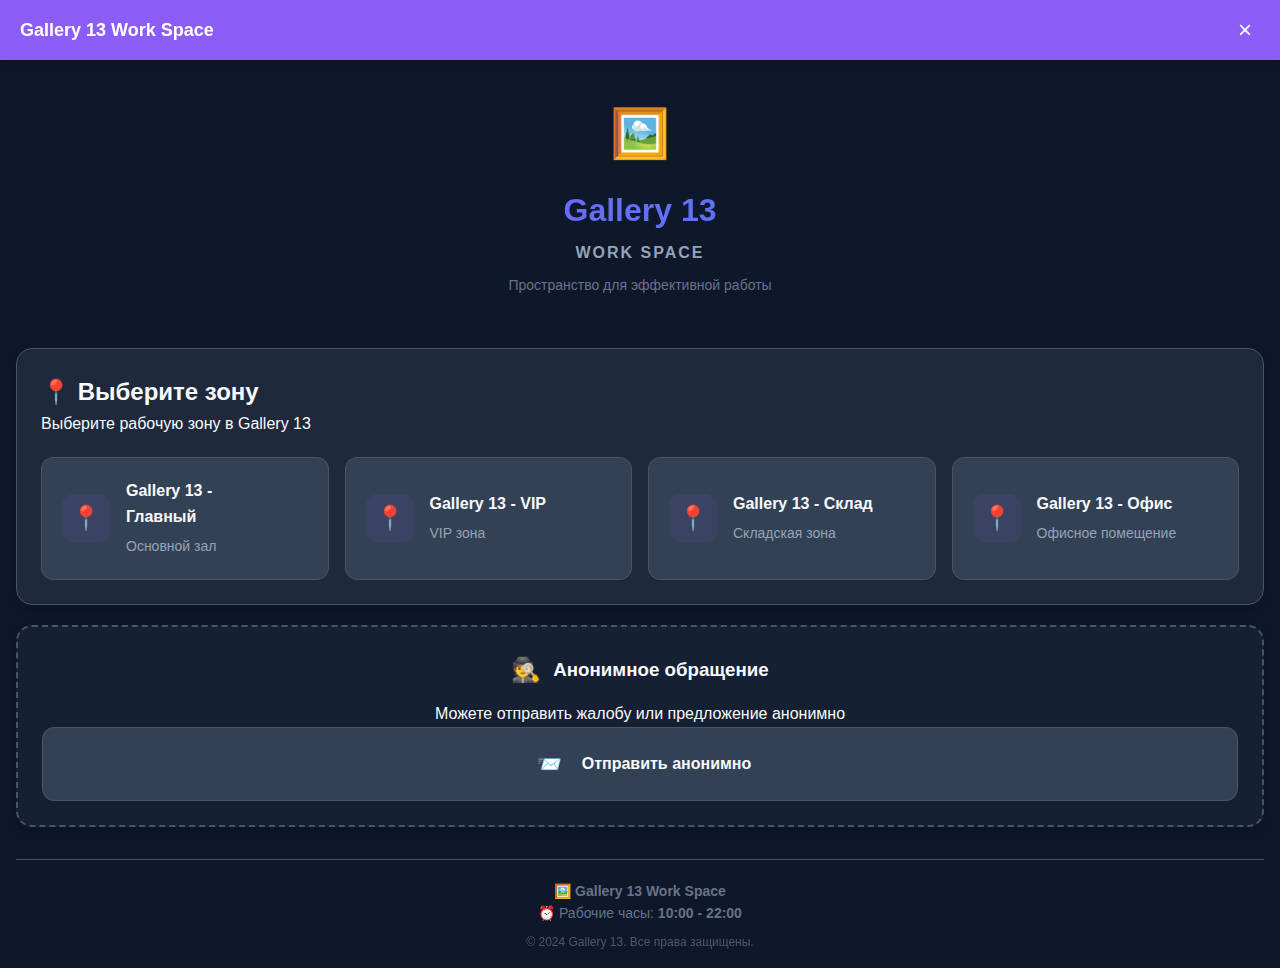
<file: household.html>
<!DOCTYPE html>
<html lang="ru">
<head>
    <meta charset="UTF-8">
    <meta name="viewport" content="width=device-width, initial-scale=1.0">
    <title>Gallery 13 | Хозчасть</title>
    <link rel="stylesheet" href="css/style.css">
</head>
<body>
    <div class="container">
        <header class="gallery-header">
            <div class="header-left">
                <button class="btn-icon back-btn" onclick="window.location.href='dashboard.html'">
                    ←
                </button>
                <div class="gallery-brand">
                    <span class="brand-icon">🛠️</span>
                    <div>
                        <h1>Хозчасть</h1>
                        <p class="brand-subtitle">Заказ расходников • Gallery 13</p>
                    </div>
                </div>
            </div>
            
            <div class="header-actions">
                <button class="btn-icon" onclick="showCart()" title="Корзина">
                    🛒<span class="cart-badge" id="cart-count">0</span>
                </button>
                <button class="btn-icon" onclick="showOrderHistory()" title="История заказов">
                    📋
                </button>
            </div>
        </header>

        <!-- Категории товаров -->
        <div class="categories-scroll">
            <div class="category-tabs" id="category-tabs">
                <!-- Категории загружаются динамически -->
            </div>
        </div>

        <!-- Поиск -->
        <div class="search-container">
            <div class="search-input">
                <span class="search-icon">🔍</span>
                <input type="text" id="search-input" placeholder="Поиск расходников..." 
                       oninput="searchItems()">
                <button class="btn-icon" onclick="clearSearch()" title="Очистить">✕</button>
            </div>
        </div>

        <!-- Список товаров -->
        <div class="section-title">
            <h2 id="current-category">Все товары</h2>
            <p id="category-description">Выберите категорию для заказа</p>
        </div>

        <div class="items-grid" id="items-grid">
            <!-- Товары загружаются динамически -->
        </div>

        <!-- Корзина (модальное) -->
        <div class="modal-overlay" id="cart-modal" style="display: none;">
            <div class="modal-content">
                <div class="modal-header">
                    <h2>🛒 Корзина заказов</h2>
                    <button class="btn-icon" onclick="hideCart()">✕</button>
                </div>
                
                <div class="cart-content" id="cart-content">
                    <!-- Товары в корзине -->
                </div>
                
                <div class="cart-summary">
                    <div class="summary-row">
                        <span>Всего товаров:</span>
                        <span id="cart-total-items">0</span>
                    </div>
                    <div class="summary-row">
                        <span>Общая сумма:</span>
                        <span class="cart-total" id="cart-total-amount">0 ₽</span>
                    </div>
                </div>
                
                <div class="delivery-options">
                    <h3>📦 Доставка</h3>
                    <div class="option-group">
                        <label class="option-item">
                            <input type="radio" name="delivery" value="urgent" checked>
                            <span class="option-label">
                                <strong>Срочная доставка</strong>
                                <small>Сегодня • 500 ₽</small>
                            </span>
                        </label>
                        <label class="option-item">
                            <input type="radio" name="delivery" value="standard">
                            <span class="option-label">
                                <strong>Стандартная</strong>
                                <small>Завтра • 250 ₽</small>
                            </span>
                        </label>
                        <label class="option-item">
                            <input type="radio" name="delivery" value="self">
                            <span class="option-label">
                                <strong>Самовывоз</strong>
                                <small>Со склада • Бесплатно</small>
                            </span>
                        </label>
                    </div>
                </div>
                
                <div class="cart-actions">
                    <button class="btn btn-secondary" onclick="hideCart()">
                        Продолжить покупки
                    </button>
                    <button class="btn btn-primary" onclick="submitOrder()">
                        📨 Отправить заказ
                    </button>
                </div>
            </div>
        </div>

        <!-- История заказов (модальное) -->
        <div class="modal-overlay" id="history-modal" style="display: none;">
            <div class="modal-content large">
                <div class="modal-header">
                    <h2>📋 История заказов</h2>
                    <button class="btn-icon" onclick="hideOrderHistory()">✕</button>
                </div>
                
                <div class="orders-list" id="orders-list">
                    <!-- Заказы загружаются динамически -->
                </div>
            </div>
        </div>

        <!-- Быстрый заказ (плавающая кнопка) -->
        <div class="floating-action">
            <button class="fab-btn" onclick="showQuickOrder()">
                <span class="fab-icon">⚡</span>
            </button>
        </div>

        <!-- Быстрый заказ (модальное) -->
        <div class="modal-overlay" id="quick-order-modal" style="display: none;">
            <div class="modal-content">
                <div class="modal-header">
                    <h2>⚡ Быстрый заказ</h2>
                    <button class="btn-icon" onclick="hideQuickOrder()">✕</button>
                </div>
                
                <div class="quick-order-form">
                    <div class="form-group">
                        <label>Что нужно срочно?</label>
                        <select id="quick-item">
                            <option value="">Выберите товар</option>
                            <option value="water">Вода питьевая (19л)</option>
                            <option value="paper">Туалетная бумага</option>
                            <option value="coffee">Кофе для сотрудников</option>
                            <option value="cleaner">Средство для уборки</option>
                            <option value="other">Другое</option>
                        </select>
                    </div>
                    
                    <div class="form-group" id="other-item-group" style="display: none;">
                        <label>Укажите что нужно</label>
                        <input type="text" id="other-item" placeholder="Например: бумага А4, ручки...">
                    </div>
                    
                    <div class="form-group">
                        <label>Количество</label>
                        <div class="quantity-selector">
                            <button class="quantity-btn" onclick="adjustQuantity(-1)">−</button>
                            <input type="number" id="quick-quantity" value="1" min="1" max="99">
                            <button class="quantity-btn" onclick="adjustQuantity(1)">+</button>
                        </div>
                    </div>
                    
                    <div class="form-group">
                        <label>Комментарий</label>
                        <textarea id="quick-comment" placeholder="Дополнительные пожелания..." rows="3"></textarea>
                    </div>
                    
                    <div class="form-group">
                        <label>Срочность</label>
                        <div class="urgency-selector">
                            <button class="urgency-btn low" onclick="setQuickUrgency('low')">
                                ⏱️ Завтра
                            </button>
                            <button class="urgency-btn medium active" onclick="setQuickUrgency('medium')">
                                ⚡ Сегодня
                            </button>
                            <button class="urgency-btn high" onclick="setQuickUrgency('high')">
                                🚨 СРОЧНО
                            </button>
                        </div>
                    </div>
                    
                    <button class="btn btn-primary" onclick="submitQuickOrder()">
                        🚀 Отправить срочный заказ
                    </button>
                </div>
            </div>
        </div>
    </div>

    <style>
        /* Стили для хозчасти */
        .categories-scroll {
            overflow-x: auto;
            margin-bottom: 24px;
            padding-bottom: 8px;
        }

        .category-tabs {
            display: flex;
            gap: 12px;
            padding: 4px;
        }

        .category-tab {
            padding: 12px 24px;
            background: var(--surface);
            border: 1px solid var(--border);
            border-radius: 12px;
            white-space: nowrap;
            cursor: pointer;
            transition: all 0.2s ease;
            display: flex;
            align-items: center;
            gap: 8px;
        }

        .category-tab:hover {
            background: var(--surface-light);
            border-color: var(--primary-purple);
        }

        .category-tab.active {
            background: var(--primary-purple);
            color: white;
            border-color: var(--primary-purple);
        }

        .category-icon {
            font-size: 18px;
        }

        .search-container {
            margin-bottom: 32px;
        }

        .search-input {
            position: relative;
            display: flex;
            align-items: center;
            background: var(--surface);
            border: 1px solid var(--border);
            border-radius: 12px;
            padding: 4px 16px;
        }

        .search-icon {
            color: var(--text-secondary);
            margin-right: 12px;
        }

        .search-input input {
            flex: 1;
            background: none;
            border: none;
            color: var(--text);
            font-size: 16px;
            padding: 16px 0;
        }

        .search-input input:focus {
            outline: none;
        }

        .items-grid {
            display: grid;
            grid-template-columns: repeat(auto-fill, minmax(280px, 1fr));
            gap: 20px;
            margin-bottom: 100px;
        }

        .item-card {
            background: var(--surface);
            border: 1px solid var(--border);
            border-radius: 16px;
            padding: 20px;
            transition: all 0.3s ease;
            position: relative;
            overflow: hidden;
        }

        .item-card:hover {
            transform: translateY(-4px);
            box-shadow: 0 12px 24px rgba(0, 0, 0, 0.2);
            border-color: var(--primary-purple);
        }

        .item-card.out-of-stock {
            opacity: 0.6;
        }

        .item-badge {
            position: absolute;
            top: 12px;
            right: 12px;
            padding: 4px 12px;
            border-radius: 20px;
            font-size: 12px;
            font-weight: 600;
            z-index: 1;
        }

        .badge-new {
            background: #10B981;
            color: white;
        }

        .badge-sale {
            background: #EF4444;
            color: white;
        }

        .badge-popular {
            background: #3B82F6;
            color: white;
        }

        .item-image {
            width: 100%;
            height: 160px;
            background: var(--surface-light);
            border-radius: 12px;
            display: flex;
            align-items: center;
            justify-content: center;
            margin-bottom: 16px;
            font-size: 48px;
        }

        .item-info {
            margin-bottom: 16px;
        }

        .item-name {
            font-weight: 600;
            font-size: 16px;
            margin-bottom: 8px;
        }

        .item-description {
            color: var(--text-secondary);
            font-size: 14px;
            margin-bottom: 12px;
            display: -webkit-box;
            -webkit-line-clamp: 2;
            -webkit-box-orient: vertical;
            overflow: hidden;
        }

        .item-specs {
            display: flex;
            gap: 12px;
            margin-bottom: 12px;
        }

        .spec-item {
            display: flex;
            align-items: center;
            gap: 4px;
            font-size: 12px;
            color: var(--text-secondary);
        }

        .item-footer {
            display: flex;
            justify-content: space-between;
            align-items: center;
        }

        .item-price {
            font-weight: 700;
            font-size: 20px;
            color: var(--primary-purple);
        }

        .item-price small {
            font-size: 14px;
            color: var(--text-secondary);
            font-weight: 400;
        }

        .item-actions {
            display: flex;
            align-items: center;
            gap: 8px;
        }

        .quantity-control {
            display: flex;
            align-items: center;
            background: var(--surface-light);
            border-radius: 20px;
            overflow: hidden;
        }

        .quantity-btn {
            width: 32px;
            height: 32px;
            background: none;
            border: none;
            color: var(--text);
            font-size: 18px;
            cursor: pointer;
            display: flex;
            align-items: center;
            justify-content: center;
        }

        .quantity-input {
            width: 40px;
            background: none;
            border: none;
            color: var(--text);
            text-align: center;
            font-weight: 600;
        }

        .add-to-cart {
            width: 40px;
            height: 40px;
            border-radius: 50%;
            background: var(--primary-purple);
            border: none;
            color: white;
            font-size: 18px;
            cursor: pointer;
            transition: all 0.2s ease;
        }

        .add-to-cart:hover {
            transform: scale(1.1);
            background: var(--primary-dark);
        }

        /* Корзина */
        .cart-badge {
            position: absolute;
            top: -4px;
            right: -4px;
            background: var(--accent-red);
            color: white;
            width: 18px;
            height: 18px;
            border-radius: 50%;
            font-size: 10px;
            display: flex;
            align-items: center;
            justify-content: center;
        }

        .cart-content {
            padding: 20px;
            max-height: 400px;
            overflow-y: auto;
        }

        .cart-item {
            display: flex;
            gap: 16px;
            padding: 16px;
            border-bottom: 1px solid var(--border);
        }

        .cart-item:last-child {
            border-bottom: none;
        }

        .cart-item-image {
            width: 60px;
            height: 60px;
            background: var(--surface-light);
            border-radius: 8px;
            display: flex;
            align-items: center;
            justify-content: center;
            font-size: 24px;
        }

        .cart-item-info {
            flex: 1;
        }

        .cart-item-name {
            font-weight: 600;
            margin-bottom: 4px;
        }

        .cart-item-price {
            color: var(--primary-purple);
            font-weight: 600;
        }

        .cart-item-actions {
            display: flex;
            align-items: center;
            gap: 8px;
        }

        .cart-summary {
            padding: 20px;
            border-top: 1px solid var(--border);
            border-bottom: 1px solid var(--border);
        }

        .summary-row {
            display: flex;
            justify-content: space-between;
            margin-bottom: 12px;
        }

        .summary-row:last-child {
            margin-bottom: 0;
        }

        .cart-total {
            font-size: 24px;
            font-weight: 700;
            color: var(--primary-purple);
        }

        .delivery-options {
            padding: 20px;
        }

        .delivery-options h3 {
            margin-bottom: 16px;
        }

        .option-group {
            display: flex;
            flex-direction: column;
            gap: 12px;
        }

        .option-item {
            display: flex;
            align-items: center;
            padding: 16px;
            background: var(--surface-light);
            border: 2px solid transparent;
            border-radius: 12px;
            cursor: pointer;
            transition: all 0.2s ease;
        }

        .option-item:hover {
            border-color: var(--primary-purple);
        }

        .option-item input[type="radio"] {
            margin-right: 12px;
        }

        .option-label {
            flex: 1;
        }

        .option-label strong {
            display: block;
            margin-bottom: 4px;
        }

        .option-label small {
            color: var(--text-secondary);
            font-size: 14px;
        }

        .cart-actions {
            padding: 20px;
            display: flex;
            gap: 12px;
        }

        /* История заказов */
        .orders-list {
            padding: 20px;
            max-height: 600px;
            overflow-y: auto;
        }

        .order-card {
            background: var(--surface);
            border: 1px solid var(--border);
            border-radius: 16px;
            padding: 20px;
            margin-bottom: 16px;
        }

        .order-header {
            display: flex;
            justify-content: space-between;
            align-items: center;
            margin-bottom: 16px;
        }

        .order-number {
            font-weight: 600;
            color: var(--primary-purple);
        }

        .order-status {
            padding: 6px 12px;
            border-radius: 20px;
            font-size: 12px;
            font-weight: 600;
        }

        .status-new {
            background: rgba(59, 130, 246, 0.2);
            color: #3B82F6;
        }

        .status-processing {
            background: rgba(245, 158, 11, 0.2);
            color: #F59E0B;
        }

        .status-delivered {
            background: rgba(16, 185, 129, 0.2);
            color: #10B981;
        }

        .status-cancelled {
            background: rgba(239, 68, 68, 0.2);
            color: #EF4444;
        }

        .order-items {
            margin-bottom: 16px;
        }

        .order-item {
            display: flex;
            justify-content: space-between;
            padding: 8px 0;
            border-bottom: 1px dashed var(--border);
        }

        .order-item:last-child {
            border-bottom: none;
        }

        .order-footer {
            display: flex;
            justify-content: space-between;
            align-items: center;
            margin-top: 16px;
            padding-top: 16px;
            border-top: 1px solid var(--border);
        }

        .order-total {
            font-weight: 700;
            color: var(--primary-purple);
        }

        /* Быстрый заказ */
        .quick-order-form {
            padding: 20px;
        }

        .quantity-selector {
            display: flex;
            align-items: center;
            background: var(--surface-light);
            border-radius: 12px;
            overflow: hidden;
            width: fit-content;
        }

        .quantity-selector .quantity-btn {
            width: 48px;
            height: 48px;
            font-size: 20px;
        }

        .quantity-selector input {
            width: 60px;
            height: 48px;
            font-size: 18px;
        }

        .urgency-selector {
            display: flex;
            gap: 8px;
        }

        .urgency-selector .urgency-btn {
            flex: 1;
            padding: 16px;
            border: 2px solid var(--border);
            background: var(--surface-light);
            border-radius: 12px;
            color: var(--text);
            cursor: pointer;
            transition: all 0.2s ease;
            display: flex;
            flex-direction: column;
            align-items: center;
            gap: 8px;
        }

        .urgency-selector .urgency-btn.active {
            border-color: currentColor;
            font-weight: 600;
        }

        .urgency-selector .urgency-btn.low.active {
            background: rgba(59, 130, 246, 0.2);
            color: #3B82F6;
        }

        .urgency-selector .urgency-btn.medium.active {
            background: rgba(245, 158, 11, 0.2);
            color: #F59E0B;
        }

        .urgency-selector .urgency-btn.high.active {
            background: rgba(239, 68, 68, 0.2);
            color: #EF4444;
        }

        /* Адаптивность */
        @media (max-width: 768px) {
            .items-grid {
                grid-template-columns: repeat(auto-fill, minmax(250px, 1fr));
            }
            
            .category-tabs {
                flex-wrap: nowrap;
            }
            
            .urgency-selector {
                flex-direction: column;
            }
        }
    </style>

    <script>
        let cart = [];
        let currentCategory = 'all';
        let searchQuery = '';
        let quickOrderUrgency = 'medium';
        let householdItems = [];

        document.addEventListener('DOMContentLoaded', function() {
            // Проверка авторизации
            if (!window.currentEmployee) {
                window.location.href = 'index.html';
                return;
            }

            // Загружаем данные
            loadCategories();
            loadHouseholdItems();
            loadCartFromStorage();
            updateCartUI();
            
            // Проверяем быстрый заказ из URL
            const urlParams = new URLSearchParams(window.location.search);
            if (urlParams.has('item')) {
                const item = urlParams.get('item');
                showQuickOrder();
                // Автовыбор товара если есть в списке
                setTimeout(() => {
                    const select = document.getElementById('quick-item');
                    if (select.querySelector(`option[value="${item}"]`)) {
                        select.value = item;
                    }
                }, 100);
            }
        });

        function loadCategories() {
            const categories = [
                { id: 'all', name: 'Все товары', icon: '📦', count: 42 },
                { id: 'office', name: 'Канцелярия', icon: '🖊️', count: 12 },
                { id: 'cleaning', name: 'Уборка', icon: '🧹', count: 8 },
                { id: 'kitchen', name: 'Кухня', icon: '🍽️', count: 6 },
                { id: 'electronics', name: 'Электроника', icon: '🔌', count: 5 },
                { id: 'furniture', name: 'Мебель', icon: '🪑', count: 3 },
                { id: 'beverages', name: 'Напитки', icon: '🥤', count: 4 },
                { id: 'hygiene', name: 'Гигиена', icon: '🧴', count: 4 }
            ];

            const container = document.getElementById('category-tabs');
            container.innerHTML = '';

            categories.forEach(category => {
                const tab = document.createElement('div');
                tab.className = `category-tab ${category.id === currentCategory ? 'active' : ''}`;
                tab.innerHTML = `
                    <span class="category-icon">${category.icon}</span>
                    <span>${category.name}</span>
                    <span class="category-count">${category.count}</span>
                `;
                tab.addEventListener('click', () => {
                    selectCategory(category.id);
                });
                container.appendChild(tab);
            });
        }

        function loadHouseholdItems() {
            // Тестовые данные
            householdItems = [
                {
                    id: 1,
                    name: 'Вода питьевая (19л)',
                    description: 'Бутилированная вода для кулера',
                    category: 'beverages',
                    price: 250,
                    unit: 'бутыль',
                    stock: 15,
                    minOrder: 1,
                    image: '💧',
                    badge: 'popular'
                },
                {
                    id: 2,
                    name: 'Бумага А4',
                    description: 'Офисная бумага 80г/м², 500 листов',
                    category: 'office',
                    price: 450,
                    unit: 'пачка',
                    stock: 8,
                    minOrder: 1,
                    image: '📄',
                    badge: 'sale'
                },
                {
                    id: 3,
                    name: 'Шариковые ручки',
                    description: 'Набор синих ручек, 10 шт',
                    category: 'office',
                    price: 120,
                    unit: 'набор',
                    stock: 25,
                    minOrder: 1,
                    image: '🖊️',
                    badge: null
                },
                {
                    id: 4,
                    name: 'Средство для стекол',
                    description: 'Очиститель для окон и зеркал',
                    category: 'cleaning',
                    price: 320,
                    unit: 'бут.',
                    stock: 6,
                    minOrder: 1,
                    image: '🧴',
                    badge: null
                },
                {
                    id: 5,
                    name: 'Кофе молотый',
                    description: 'Арабика, для кофемашины, 1кг',
                    category: 'kitchen',
                    price: 1200,
                    unit: 'кг',
                    stock: 3,
                    minOrder: 1,
                    image: '☕',
                    badge: 'new'
                },
                {
                    id: 6,
                    name: 'Туалетная бумага',
                    description: '2-слойная, 12 рулонов',
                    category: 'hygiene',
                    price: 280,
                    unit: 'упак.',
                    stock: 10,
                    minOrder: 1,
                    image: '🧻',
                    badge: null
                }
            ];

            displayItems(householdItems);
        }

        function selectCategory(categoryId) {
            currentCategory = categoryId;
            
            // Обновляем активную вкладку
            document.querySelectorAll('.category-tab').forEach(tab => {
                tab.classList.remove('active');
            });
            
            document.querySelectorAll('.category-tab').forEach(tab => {
                if (tab.textContent.includes(getCategoryName(categoryId))) {
                    tab.classList.add('active');
                }
            });
            
            // Обновляем заголовок
            document.getElementById('current-category').textContent = getCategoryName(categoryId);
            document.getElementById('category-description').textContent = getCategoryDescription(categoryId);
            
            // Фильтруем товары
            filterItems();
        }

        function filterItems() {
            let filteredItems = [...householdItems];
            
            // Фильтр по категории
            if (currentCategory !== 'all') {
                filteredItems = filteredItems.filter(item => item.category === currentCategory);
            }
            
            // Фильтр по поиску
            if (searchQuery) {
                const query = searchQuery.toLowerCase();
                filteredItems = filteredItems.filter(item => 
                    item.name.toLowerCase().includes(query) ||
                    item.description.toLowerCase().includes(query)
                );
            }
            
            displayItems(filteredItems);
        }

        function displayItems(items) {
            const container = document.getElementById('items-grid');
            
            if (items.length === 0) {
                container.innerHTML = `
                    <div class="empty-state">
                        <div class="empty-icon">📭</div>
                        <h3>Товары не найдены</h3>
                        <p>Попробуйте изменить поиск или выбрать другую категорию</p>
                    </div>
                `;
                return;
            }
            
            container.innerHTML = '';
            
            items.forEach(item => {
                const itemEl = document.createElement('div');
                itemEl.className = `item-card ${item.stock === 0 ? 'out-of-stock' : ''}`;
                
                let badgeHTML = '';
                if (item.badge) {
                    badgeHTML = `<span class="item-badge badge-${item.badge}">${getBadgeText(item.badge)}</span>`;
                }
                
                itemEl.innerHTML = `
                    ${badgeHTML}
                    <div class="item-image">${item.image}</div>
                    <div class="item-info">
                        <div class="item-name">${item.name}</div>
                        <div class="item-description">${item.description}</div>
                        <div class="item-specs">
                            <div class="spec-item">
                                <span>📦</span>
                                <span>${item.unit}</span>
                            </div>
                            <div class="spec-item">
                                <span>🏪</span>
                                <span>${item.stock} в наличии</span>
                            </div>
                        </div>
                    </div>
                    <div class="item-footer">
                        <div class="item-price">
                            ${item.price} ₽
                            <small>/${item.unit}</small>
                        </div>
                        <div class="item-actions">
                            ${item.stock > 0 ? `
                                <div class="quantity-control">
                                    <button class="quantity-btn" onclick="adjustItemQuantity(${item.id}, -1)">−</button>
                                    <input type="number" class="quantity-input" id="qty-${item.id}" 
                                           value="1" min="1" max="${item.stock}" 
                                           onchange="updateItemQuantity(${item.id}, this.value)">
                                    <button class="quantity-btn" onclick="adjustItemQuantity(${item.id}, 1)">+</button>
                                </div>
                                <button class="add-to-cart" onclick="addToCart(${item.id})">
                                    +
                                </button>
                            ` : `
                                <span class="out-of-stock-text">Нет в наличии</span>
                            `}
                        </div>
                    </div>
                `;
                
                container.appendChild(itemEl);
            });
        }

        function searchItems() {
            searchQuery = document.getElementById('search-input').value.trim();
            filterItems();
        }

        function clearSearch() {
            document.getElementById('search-input').value = '';
            searchQuery = '';
            filterItems();
        }

        // Корзина
        function addToCart(itemId) {
            const item = householdItems.find(i => i.id === itemId);
            if (!item) return;
            
            const quantityInput = document.getElementById(`qty-${itemId}`);
            const quantity = parseInt(quantityInput.value) || 1;
            
            // Проверяем наличие
            if (quantity > item.stock) {
                alert(`Максимально доступное количество: ${item.stock}`);
                quantityInput.value = item.stock;
                return;
            }
            
            // Ищем товар в корзине
            const existingItem = cart.find(i => i.id === itemId);
            
            if (existingItem) {
                // Обновляем количество
                if (existingItem.quantity + quantity > item.stock) {
                    alert(`Нельзя добавить больше ${item.stock} единиц этого товара`);
                    return;
                }
                existingItem.quantity += quantity;
            } else {
                // Добавляем новый товар
                cart.push({
                    ...item,
                    quantity: quantity,
                    addedAt: new Date().toISOString()
                });
            }
            
            // Сохраняем в localStorage
            saveCartToStorage();
            updateCartUI();
            showNotification('✅ Товар добавлен в корзину');
            
            // Сбрасываем количество
            quantityInput.value = 1;
        }

        function adjustItemQuantity(itemId, delta) {
            const input = document.getElementById(`qty-${itemId}`);
            let value = parseInt(input.value) || 1;
            value += delta;
            
            const item = householdItems.find(i => i.id === itemId);
            if (item) {
                value = Math.max(1, Math.min(value, item.stock));
            }
            
            input.value = value;
        }

        function updateItemQuantity(itemId, value) {
            const item = householdItems.find(i => i.id === itemId);
            if (!item) return;
            
            value = parseInt(value) || 1;
            value = Math.max(1, Math.min(value, item.stock));
            
            document.getElementById(`qty-${itemId}`).value = value;
        }

        function showCart() {
            updateCartModal();
            document.getElementById('cart-modal').style.display = 'flex';
        }

        function hideCart() {
            document.getElementById('cart-modal').style.display = 'none';
        }

        function updateCartModal() {
            const container = document.getElementById('cart-content');
            const totalItems = document.getElementById('cart-total-items');
            const totalAmount = document.getElementById('cart-total-amount');
            
            if (cart.length === 0) {
                container.innerHTML = `
                    <div class="empty-cart">
                        <div class="empty-icon">🛒</div>
                        <h3>Корзина пуста</h3>
                        <p>Добавьте товары из каталога</p>
                    </div>
                `;
                totalItems.textContent = '0';
                totalAmount.textContent = '0 ₽';
                return;
            }
            
            let html = '';
            let total = 0;
            let itemsCount = 0;
            
            cart.forEach((item, index) => {
                const itemTotal = item.price * item.quantity;
                total += itemTotal;
                itemsCount += item.quantity;
                
                html += `
                    <div class="cart-item">
                        <div class="cart-item-image">${item.image}</div>
                        <div class="cart-item-info">
                            <div class="cart-item-name">${item.name}</div>
                            <div class="cart-item-price">${item.price} ₽ × ${item.quantity} ${item.unit}</div>
                        </div>
                        <div class="cart-item-actions">
                            <div class="quantity-control small">
                                <button class="quantity-btn" onclick="updateCartItemQuantity(${index}, -1)">−</button>
                                <input type="number" class="quantity-input" value="${item.quantity}" 
                                       min="1" max="${item.stock}" 
                                       onchange="updateCartItemQuantity(${index}, 0, this.value)">
                                <button class="quantity-btn" onclick="updateCartItemQuantity(${index}, 1)">+</button>
                            </div>
                            <div class="cart-item-total">${itemTotal} ₽</div>
                            <button class="btn-icon" onclick="removeFromCart(${index})" title="Удалить">
                                ✕
                            </button>
                        </div>
                    </div>
                `;
            });
            
            container.innerHTML = html;
            totalItems.textContent = itemsCount;
            totalAmount.textContent = `${total} ₽`;
        }

        function updateCartItemQuantity(index, delta, newValue = null) {
            const item = cart[index];
            let quantity = newValue ? parseInt(newValue) : item.quantity + delta;
            
            // Проверяем наличие
            const originalItem = householdItems.find(i => i.id === item.id);
            if (originalItem) {
                quantity = Math.max(1, Math.min(quantity, originalItem.stock));
            }
            
            if (quantity === 0) {
                removeFromCart(index);
                return;
            }
            
            cart[index].quantity = quantity;
            saveCartToStorage();
            updateCartUI();
            updateCartModal();
        }

        function removeFromCart(index) {
            cart.splice(index, 1);
            saveCartToStorage();
            updateCartUI();
            updateCartModal();
            showNotification('🗑️ Товар удален из корзины');
        }

        function submitOrder() {
            if (cart.length === 0) {
                alert('Корзина пуста!');
                return;
            }
            
            const delivery = document.querySelector('input[name="delivery"]:checked').value;
            const orderData = {
                items: cart,
                delivery: delivery,
                employee: window.currentEmployee,
                location: window.currentEmployee.location,
                timestamp: new Date().toISOString(),
                status: 'new'
            };
            
            // Отправка заказа
            sendOrderToTelegram(orderData);
            
            // Очищаем корзину
            cart = [];
            saveCartToStorage();
            updateCartUI();
            
            // Показываем подтверждение
            showNotification('✅ Заказ успешно отправлен!');
            hideCart();
        }

        // Быстрый заказ
        function showQuickOrder() {
            document.getElementById('quick-order-modal').style.display = 'flex';
            
            // Слушаем изменение типа товара
            document.getElementById('quick-item').addEventListener('change', function() {
                const otherGroup = document.getElementById('other-item-group');
                otherGroup.style.display = this.value === 'other' ? 'block' : 'none';
            });
        }

        function hideQuickOrder() {
            document.getElementById('quick-order-modal').style.display = 'none';
        }

        function setQuickUrgency(urgency) {
            quickOrderUrgency = urgency;
            
            // Обновляем активные кнопки
            document.querySelectorAll('.urgency-selector .urgency-btn').forEach(btn => {
                btn.classList.remove('active');
            });
            
            document.querySelector(`.urgency-selector .urgency-btn.${urgency}`).classList.add('active');
        }

        function adjustQuantity(delta) {
            const input = document.getElementById('quick-quantity');
            let value = parseInt(input.value) || 1;
            value = Math.max(1, value + delta);
            input.value = value;
        }

        function submitQuickOrder() {
            const item = document.getElementById('quick-item').value;
            const quantity = document.getElementById('quick-quantity').value;
            const comment = document.getElementById('quick-comment').value;
            
            if (!item) {
                alert('Выберите товар для заказа');
                return;
            }
            
            let itemName = item;
            if (item === 'other') {
                itemName = document.getElementById('other-item').value.trim();
                if (!itemName) {
                    alert('Укажите название товара');
                    return;
                }
            }
            
            const orderData = {
                type: 'quick',
                item: itemName,
                quantity: quantity,
                urgency: quickOrderUrgency,
                comment: comment,
                employee: window.currentEmployee,
                location: window.currentEmployee.location,
                timestamp: new Date().toISOString()
            };
            
            // Отправка быстрого заказа
            sendQuickOrderToTelegram(orderData);
            
            // Сбрасываем форму
            document.getElementById('quick-order-form').reset();
            hideQuickOrder();
            
            showNotification('⚡ Срочный заказ отправлен!');
        }

        // История заказов
        function showOrderHistory() {
            loadOrderHistory();
            document.getElementById('history-modal').style.display = 'flex';
        }

        function hideOrderHistory() {
            document.getElementById('history-modal').style.display = 'none';
        }

        function loadOrderHistory() {
            // Тестовые данные
            const orders = [
                {
                    id: 'ORD-2024-001',
                    date: '2024-01-12T14:30:00Z',
                    items: [
                        { name: 'Вода питьевая (19л)', quantity: 2, price: 250 },
                        { name: 'Кофе молотый', quantity: 1, price: 1200 }
                    ],
                    total: 1700,
                    status: 'delivered'
                },
                {
                    id: 'ORD-2024-002',
                    date: '2024-01-10T11:15:00Z',
                    items: [
                        { name: 'Бумага А4', quantity: 3, price: 450 },
                        { name: 'Шариковые ручки', quantity: 2, price: 120 }
                    ],
                    total: 1590,
                    status: 'processing'
                }
            ];
            
            const container = document.getElementById('orders-list');
            container.innerHTML = '';
            
            orders.forEach(order => {
                const orderEl = document.createElement('div');
                orderEl.className = 'order-card';
                
                let itemsHTML = '';
                order.items.forEach(item => {
                    itemsHTML += `
                        <div class="order-item">
                            <span>${item.name} × ${item.quantity}</span>
                            <span>${item.price * item.quantity} ₽</span>
                        </div>
                    `;
                });
                
                orderEl.innerHTML = `
                    <div class="order-header">
                        <div class="order-number">${order.id}</div>
                        <div class="order-status status-${order.status}">
                            ${getOrderStatusText(order.status)}
                        </div>
                    </div>
                    <div class="order-items">
                        ${itemsHTML}
                    </div>
                    <div class="order-footer">
                        <div class="order-date">
                            ${new Date(order.date).toLocaleDateString('ru-RU')}
                        </div>
                        <div class="order-total">${order.total} ₽</div>
                    </div>
                `;
                
                container.appendChild(orderEl);
            });
        }

        // Вспомогательные функции
        function getCategoryName(id) {
            const names = {
                all: 'Все товары',
                office: 'Канцелярия',
                cleaning: 'Уборка',
                kitchen: 'Кухня',
                electronics: 'Электроника',
                furniture: 'Мебель',
                beverages: 'Напитки',
                hygiene: 'Гигиена'
            };
            return names[id] || id;
        }

        function getCategoryDescription(id) {
            const desc = {
                all: 'Все доступные расходники для работы',
                office: 'Канцелярские принадлежности для офиса',
                cleaning: 'Средства для уборки помещений',
                kitchen: 'Товары для кухни и столовой',
                electronics: 'Офисная техника и расходники',
                furniture: 'Мебель и аксессуары',
                beverages: 'Напитки для сотрудников',
                hygiene: 'Средства гигиены'
            };
            return desc[id] || 'Выберите категорию для просмотра товаров';
        }

        function getBadgeText(badge) {
            const texts = {
                new: 'НОВИНКА',
                sale: 'СКИДКА',
                popular: 'ПОПУЛЯРНО'
            };
            return texts[badge] || badge;
        }

        function getOrderStatusText(status) {
            const texts = {
                new: 'Новый',
                processing: 'В обработке',
                delivered: 'Доставлено',
                cancelled: 'Отменено'
            };
            return texts[status] || status;
        }

        // Работа с localStorage
        function saveCartToStorage() {
            localStorage.setItem('gallery13_cart', JSON.stringify(cart));
        }

        function loadCartFromStorage() {
            const saved = localStorage.getItem('gallery13_cart');
            if (saved) {
                try {
                    cart = JSON.parse(saved);
                } catch (e) {
                    cart = [];
                }
            }
        }

        function updateCartUI() {
            const totalItems = cart.reduce((sum, item) => sum + item.quantity, 0);
            document.getElementById('cart-count').textContent = totalItems || '';
        }

        function sendOrderToTelegram(data) {
            console.log('Отправка заказа:', data);
            // Реальная интеграция с Telegram ботом
        }

        function sendQuickOrderToTelegram(data) {
            console.log('Отправка быстрого заказа:', data);
            // Реальная интеграция с Telegram ботом
        }

        function showNotification(message) {
            const notification = document.createElement('div');
            notification.className = 'notification';
            notification.textContent = message;
            notification.style.cssText = `
                position: fixed;
                top: 20px;
                right: 20px;
                background: var(--primary-purple);
                color: white;
                padding: 12px 24px;
                border-radius: 12px;
                box-shadow: 0 8px 24px rgba(139, 92, 246, 0.3);
                z-index: 2000;
                animation: slideIn 0.3s ease-out;
            `;
            
            document.body.appendChild(notification);
            
            setTimeout(() => {
                notification.style.animation = 'slideOut 0.3s ease-out';
                setTimeout(() => notification.remove(), 300);
            }, 3000);
        }
    </script>
</body>
</html>
</file>
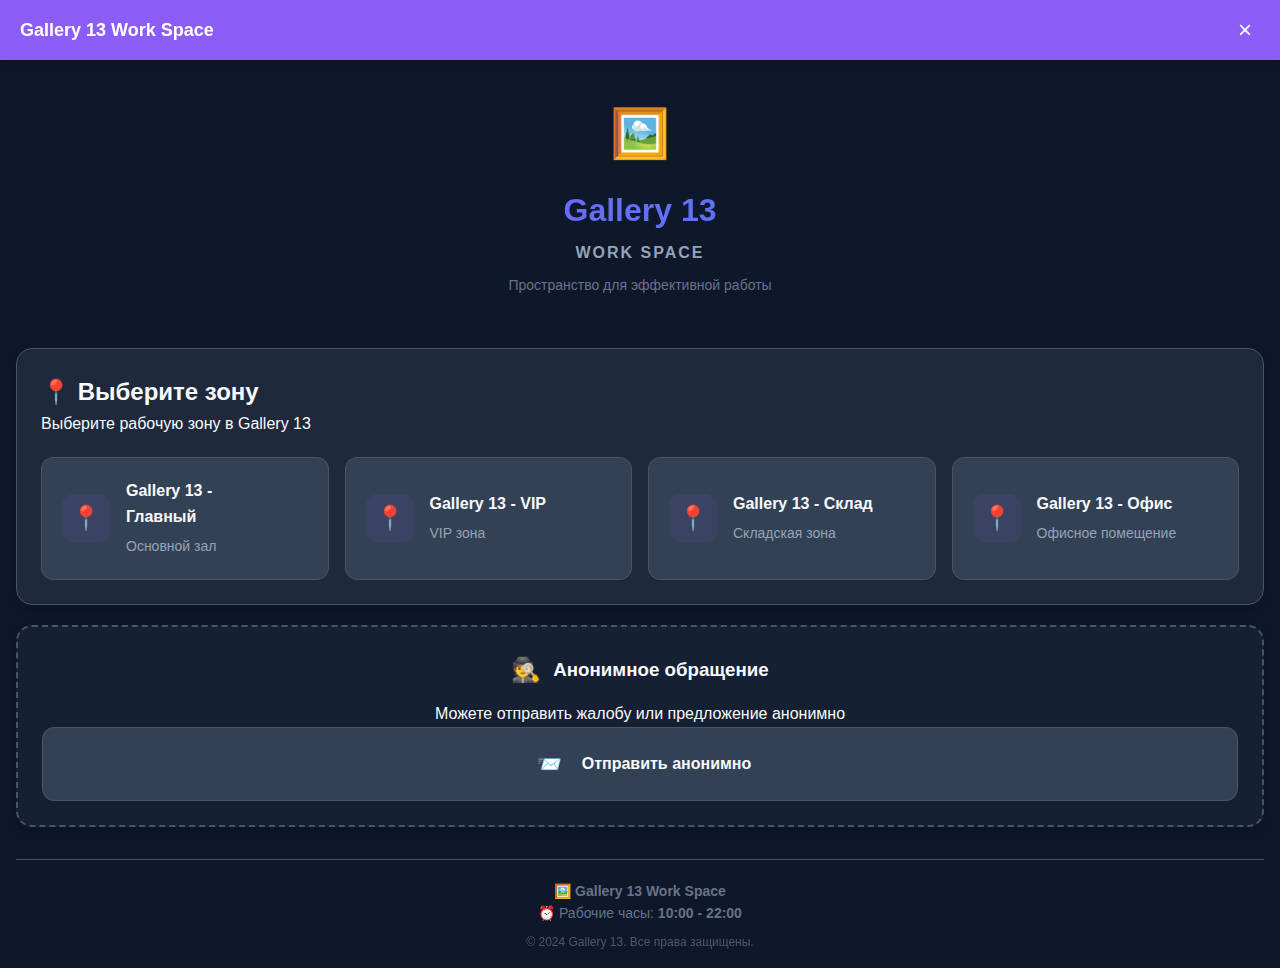
<file: report.html>
<!DOCTYPE html>
<html lang="ru">
<head>
    <meta charset="UTF-8">
    <meta name="viewport" content="width=device-width, initial-scale=1.0">
    <title>Gallery 13 | Суточный отчет</title>
    <link rel="stylesheet" href="css/style.css">
</head>
<body>
    <div class="container">
        <header class="gallery-header">
            <div class="header-left">
                <button class="btn-icon back-btn" onclick="window.location.href='dashboard.html'">
                    ←
                </button>
                <div class="gallery-brand">
                    <span class="brand-icon">📊</span>
                    <div>
                        <h1>Суточный отчет</h1>
                        <p class="brand-subtitle">Gallery 13 Work Space</p>
                    </div>
                </div>
            </div>
            
            <div class="report-actions">
                <button class="btn-icon" onclick="saveDraft()" title="Сохранить черновик">
                    💾
                </button>
                <button class="btn-icon" onclick="loadTemplate()" title="Загрузить шаблон">
                    📋
                </button>
            </div>
        </header>

        <!-- Информация об отчете -->
        <div class="report-info">
            <div class="info-item">
                <span class="info-label">Дата:</span>
                <span id="report-date" class="info-value"></span>
            </div>
            <div class="info-item">
                <span class="info-label">Смена:</span>
                <select id="shift-select" class="info-value">
                    <option value="day">Дневная (10:00-18:00)</option>
                    <option value="evening">Вечерняя (18:00-22:00)</option>
                    <option value="full">Полная (10:00-22:00)</option>
                </select>
            </div>
            <div class="info-item">
                <span class="info-label">Ответственный:</span>
                <span id="report-employee" class="info-value"></span>
            </div>
        </div>

        <form id="report-form">
            <!-- Секция 1: Финансы -->
            <div class="section-card">
                <div class="section-header">
                    <span class="section-icon">💰</span>
                    <h2>Финансовый отчет</h2>
                </div>
                
                <div class="finance-grid">
                    <div class="finance-item">
                        <label>Наличные в кассе</label>
                        <input type="number" id="cash-start" placeholder="Начальная сумма" required>
                        <input type="number" id="cash-end" placeholder="Конечная сумма" required>
                    </div>
                    
                    <div class="finance-item">
                        <label>Безналичные операции</label>
                        <input type="number" id="terminal-amount" placeholder="Сумма по терминалу">
                        <select id="terminal-status">
                            <option value="ok">Терминал работает</option>
                            <option value="issues">Есть проблемы</option>
                            <option value="offline">Не работает</option>
                        </select>
                    </div>
                    
                    <div class="finance-item">
                        <label>Расхождения</label>
                        <textarea id="discrepancies" placeholder="Опишите расхождения, если есть" rows="2"></textarea>
                    </div>
                </div>
            </div>

            <!-- Секция 2: Витрины и товар -->
            <div class="section-card">
                <div class="section-header">
                    <span class="section-icon">👜</span>
                    <h2>Витрины и товар</h2>
                </div>
                
                <div class="showcases-grid">
                    <div class="showcase-item">
                        <h3>Основная витрина</h3>
                        <select class="showcase-status">
                            <option value="">Состояние</option>
                            <option value="perfect">Идеально</option>
                            <option value="good">Хорошо</option>
                            <option value="needs_cleaning">Нужна уборка</option>
                            <option value="needs_restock">Нужно пополнение</option>
                        </select>
                        <textarea placeholder="Комментарий..." rows="2"></textarea>
                    </div>
                    
                    <div class="showcase-item">
                        <h3>VIP витрина</h3>
                        <select class="showcase-status">
                            <option value="">Состояние</option>
                            <option value="perfect">Идеально</option>
                            <option value="good">Хорошо</option>
                            <option value="needs_cleaning">Нужна уборка</option>
                            <option value="needs_restock">Нужно пополнение</option>
                        </select>
                        <textarea placeholder="Комментарий..." rows="2"></textarea>
                    </div>
                    
                    <div class="showcase-item">
                        <h3>Склад</h3>
                        <select class="showcase-status">
                            <option value="">Состояние</option>
                            <option value="organized">Упорядочено</option>
                            <option value="messy">Беспорядок</option>
                            <option value="needs_inventory">Нужна инвентаризация</option>
                        </select>
                        <textarea placeholder="Комментарий..." rows="2"></textarea>
                    </div>
                </div>
            </div>

            <!-- Секция 3: Фотоотчет -->
            <div class="section-card">
                <div class="section-header">
                    <span class="section-icon">📸</span>
                    <h2>Фотоотчет</h2>
                    <p class="section-subtitle">Обязательные фото для отчета</p>
                </div>
                
                <div class="photo-requirements">
                    <div class="requirement-item">
                        <span class="req-icon">✅</span>
                        <span>Касса (открытая/закрытая)</span>
                    </div>
                    <div class="requirement-item">
                        <span class="req-icon">✅</span>
                        <span>Общий вид зала</span>
                    </div>
                    <div class="requirement-item">
                        <span class="req-icon">✅</span>
                        <span>Состояние витрин</span>
                    </div>
                </div>
                
                <div class="photo-upload-grid">
                    <div class="photo-upload-card" onclick="takePhoto('cash')">
                        <div class="photo-upload-icon">➕</div>
                        <p>Касса</p>
                        <small>Обязательно</small>
                    </div>
                    
                    <div class="photo-upload-card" onclick="takePhoto('main_showcase')">
                        <div class="photo-upload-icon">➕</div>
                        <p>Основная витрина</p>
                        <small>Обязательно</small>
                    </div>
                    
                    <div class="photo-upload-card" onclick="takePhoto('vip_showcase')">
                        <div class="photo-upload-icon">➕</div>
                        <p>VIP витрина</p>
                        <small>Обязательно</small>
                    </div>
                    
                    <div class="photo-upload-card" onclick="takePhoto('general_view')">
                        <div class="photo-upload-icon">➕</div>
                        <p>Общий вид</p>
                        <small>Обязательно</small>
                    </div>
                    
                    <div class="photo-upload-card" onclick="takePhoto('problems')">
                        <div class="photo-upload-icon">➕</div>
                        <p>Проблемные места</p>
                        <small>Если есть</small>
                    </div>
                    
                    <div class="photo-upload-card" onclick="takePhoto('other')">
                        <div class="photo-upload-icon">➕</div>
                        <p>Дополнительно</p>
                        <small>По желанию</small>
                    </div>
                </div>
                
                <div id="photo-preview" class="photo-preview"></div>
            </div>

            <!-- Секция 4: Инциденты и замечания -->
            <div class="section-card">
                <div class="section-header">
                    <span class="section-icon">⚠️</span>
                    <h2>Инциденты и замечания</h2>
                </div>
                
                <div class="form-group">
                    <label>Проблемы в течение смены</label>
                    <textarea id="incidents" placeholder="Опишите инциденты, поломки, конфликты..." rows="4"></textarea>
                </div>
                
                <div class="form-group">
                    <label>Потери/брак</label>
                    <textarea id="losses" placeholder="Укажите потери товара или брак..." rows="3"></textarea>
                </div>
                
                <div class="form-group">
                    <label>Предложения по улучшению</label>
                    <textarea id="suggestions" placeholder="Ваши идеи для улучшения работы..." rows="3"></textarea>
                </div>
            </div>

            <!-- Кнопки отправки -->
            <div class="action-buttons">
                <button type="button" class="btn btn-secondary" onclick="saveDraft()">
                    <span class="btn-icon">💾</span>
                    Сохранить черновик
                </button>
                
                <button type="button" class="btn btn-secondary" onclick="previewReport()">
                    <span class="btn-icon">👁️</span>
                    Предпросмотр
                </button>
                
                <button type="submit" class="btn btn-primary">
                    <span class="btn-icon">📤</span>
                    Отправить отчет
                </button>
            </div>
        </form>
    </div>

    <script>
        document.addEventListener('DOMContentLoaded', function() {
            // Проверка авторизации
            if (!window.currentEmployee) {
                window.location.href = 'index.html';
                return;
            }

            // Устанавливаем дату
            const now = new Date();
            document.getElementById('report-date').textContent = 
                now.toLocaleDateString('ru-RU', {
                    day: 'numeric',
                    month: 'long',
                    year: 'numeric',
                    weekday: 'long'
                });

            // Устанавливаем сотрудника
            document.getElementById('report-employee').textContent = 
                window.currentEmployee.name;

            // Обработка формы
            document.getElementById('report-form').addEventListener('submit', function(e) {
                e.preventDefault();
                submitReport();
            });

            // Загрузка шаблона из URL
            const urlParams = new URLSearchParams(window.location.search);
            if (urlParams.has('template')) {
                loadTemplate(urlParams.get('template'));
            }
        });

        function submitReport() {
            const reportData = {
                timestamp: new Date().toISOString(),
                employee: window.currentEmployee,
                location: window.currentEmployee.location,
                shift: document.getElementById('shift-select').value,
                finance: {
                    cashStart: document.getElementById('cash-start').value,
                    cashEnd: document.getElementById('cash-end').value,
                    terminalAmount: document.getElementById('terminal-amount').value,
                    terminalStatus: document.getElementById('terminal-status').value,
                    discrepancies: document.getElementById('discrepancies').value
                },
                showcases: Array.from(document.querySelectorAll('.showcase-item')).map(item => ({
                    name: item.querySelector('h3').textContent,
                    status: item.querySelector('.showcase-status').value,
                    comment: item.querySelector('textarea').value
                })),
                incidents: document.getElementById('incidents').value,
                losses: document.getElementById('losses').value,
                suggestions: document.getElementById('suggestions').value
            };

            // Отправка отчета
            sendReportToTelegram(reportData);
            
            // Показываем уведомление
            showSuccessNotification('Отчет успешно отправлен администратору Gallery 13');
            
            // Возвращаемся на дашборд через 2 секунды
            setTimeout(() => {
                window.location.href = 'dashboard.html';
            }, 2000);
        }

        function takePhoto(type) {
            // Интеграция с камерой Telegram
            if (window.Telegram?.WebApp) {
                window.Telegram.WebApp.showPopup({
                    title: 'Добавить фото',
                    message: `Сделайте фото для: ${type}`,
                    buttons: [
                        { type: 'default', text: 'Сделать фото' },
                        { type: 'cancel', text: 'Отмена' }
                    ]
                });
            }
            
            // Для демо
            addPhotoPlaceholder(type);
        }

        function addPhotoPlaceholder(type) {
            const preview = document.getElementById('photo-preview');
            const photoItem = document.createElement('div');
            photoItem.className = 'preview-photo';
            photoItem.innerHTML = `
                <img src="https://via.placeholder.com/120/1e293b/8b5cf6?text=${encodeURIComponent(type)}" 
                     alt="${type}">
                <div class="photo-info">
                    <strong>${type}</strong>
                    <small>${new Date().toLocaleTimeString()}</small>
                </div>
                <button class="remove-photo" onclick="this.parentElement.remove()">✕</button>
            `;
            preview.appendChild(photoItem);
        }

        function saveDraft() {
            alert('Черновик отчета сохранен локально');
            // Реализация сохранения в localStorage
        }

        function loadTemplate(templateName = 'daily') {
            const templates = {
                daily: {
                    shift: 'full',
                    incidents: 'Инцидентов не было',
                    suggestions: ''
                },
                open: {
                    shift: 'day',
                    incidents: '',
                    suggestions: ''
                },
                close: {
                    shift: 'evening',
                    incidents: '',
                    suggestions: ''
                }
            };
            
            const template = templates[templateName];
            if (template) {
                document.getElementById('shift-select').value = template.shift;
                document.getElementById('incidents').value = template.incidents;
                document.getElementById('suggestions').value = template.suggestions;
                
                showSuccessNotification(`Шаблон "${templateName}" загружен`);
            }
        }

        function previewReport() {
            // Показываем модальное окно с предпросмотром
            alert('Функция предпросмотра в разработке');
        }

        function sendReportToTelegram(data) {
            console.log('Отправка отчета в Telegram:', data);
            // Реальная реализация через Telegram Bot API
        }

        function showSuccessNotification(message) {
            // Создаем уведомление
            const notification = document.createElement('div');
            notification.className = 'success-notification';
            notification.innerHTML = `
                <span class="notification-icon">✅</span>
                <span>${message}</span>
            `;
            notification.style.cssText = `
                position: fixed;
                top: 20px;
                right: 20px;
                background: var(--accent-green);
                color: white;
                padding: 16px 24px;
                border-radius: 12px;
                box-shadow: 0 8px 24px rgba(16, 185, 129, 0.3);
                z-index: 1000;
                animation: slideIn 0.3s ease-out;
            `;
            
            document.body.appendChild(notification);
            
            // Удаляем через 3 секунды
            setTimeout(() => {
                notification.style.animation = 'slideOut 0.3s ease-out';
                setTimeout(() => notification.remove(), 300);
            }, 3000);
        }

        // Добавляем стили для анимации
        const style = document.createElement('style');
        style.textContent = `
            @keyframes slideIn {
                from { transform: translateX(100%); opacity: 0; }
                to { transform: translateX(0); opacity: 1; }
            }
            @keyframes slideOut {
                from { transform: translateX(0); opacity: 1; }
                to { transform: translateX(100%); opacity: 0; }
            }
        `;
        document.head.appendChild(style);
    </script>
</body>
</html>
</file>
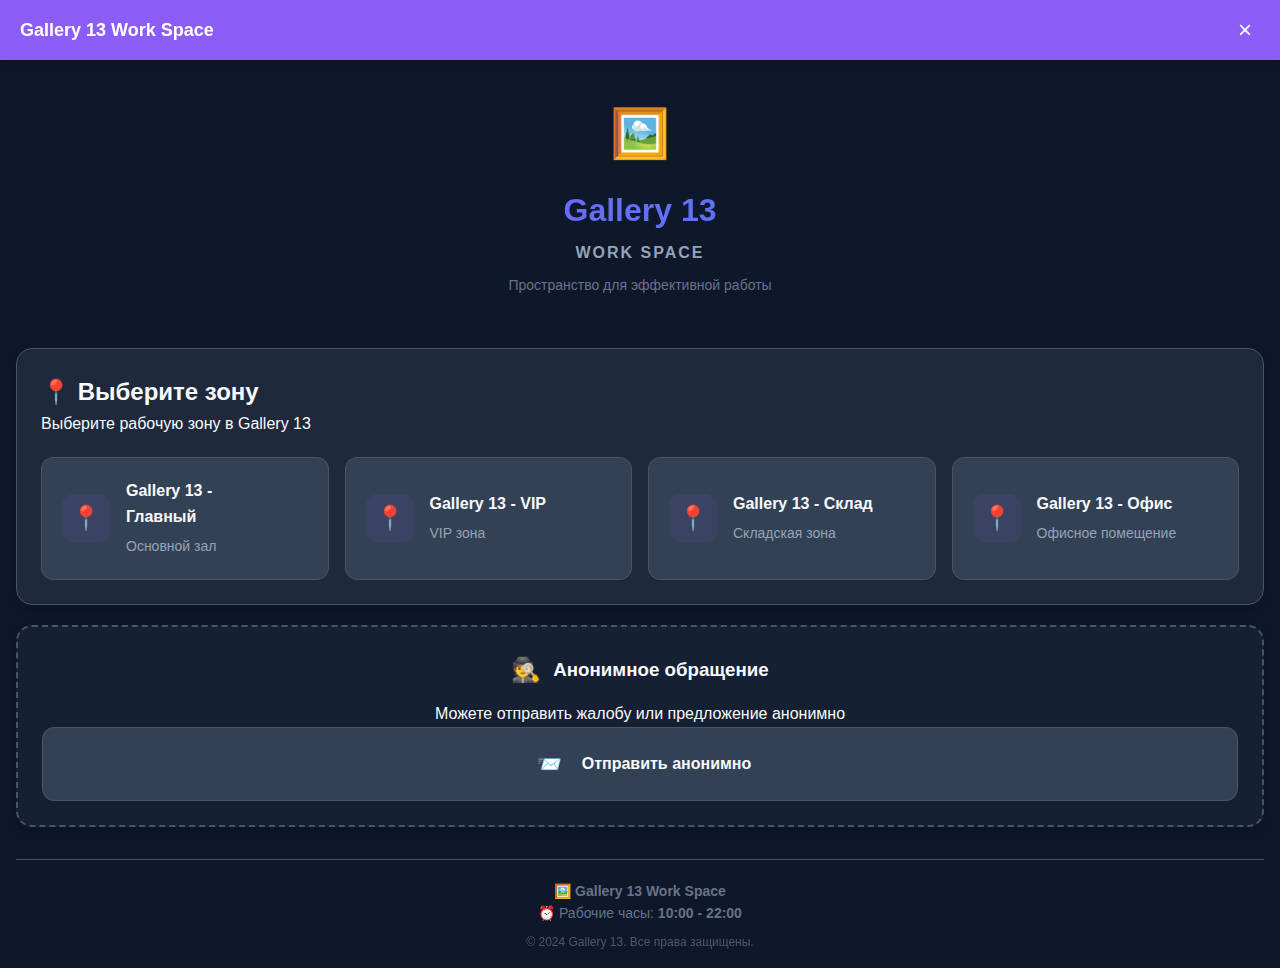
<file: stationery.html>
<!DOCTYPE html>
<html lang="ru">
<head>
    <meta charset="UTF-8">
    <meta name="viewport" content="width=device-width, initial-scale=1.0">
    <title>Gallery 13 | Заказ канцелярии</title>
    <link rel="stylesheet" href="css/style.css">
    <script src="js/config.js" defer></script>
    <script src="js/auth.js" defer></script>
</head>
<body>
    <div class="container">
        <header class="gallery-header">
            <div class="header-left">
                <button class="btn-icon back-btn" onclick="window.location.href='dashboard.html'">
                    ←
                </button>
                <div class="gallery-brand">
                    <span class="brand-icon">🖊️</span>
                    <div>
                        <h1>Канцелярия</h1>
                        <p class="brand-subtitle">Заказ для всех точек</p>
                    </div>
                </div>
            </div>
            
            <div class="header-actions">
                <button class="btn-icon" onclick="showCart()" title="Корзина">
                    🛒<span class="cart-badge" id="cart-count">0</span>
                </button>
                <button class="btn-icon" onclick="showOrderHistory()" title="История заказов">
                    📋
                </button>
            </div>
        </header>

        <!-- Выбор точки для заказа -->
        <div class="card">
            <h3>📍 Для какой точки заказываем?</h3>
            <div class="location-selector">
                <select id="order-location" onchange="updateLocationInfo()">
                    <option value="">Выберите точку</option>
                    <!-- Локации загружаются динамически -->
                </select>
                <div class="location-info" id="location-info" style="display: none;">
                    <p><strong>Адрес:</strong> <span id="location-address"></span></p>
                    <p><strong>Менеджер:</strong> <span id="location-manager"></span></p>
                </div>
            </div>
        </div>

        <!-- Категории канцелярии -->
        <div class="categories-scroll">
            <div class="category-tabs" id="category-tabs">
                <!-- Категории загружаются динамически -->
            </div>
        </div>

        <!-- Поиск -->
        <div class="search-container">
            <div class="search-input">
                <span class="search-icon">🔍</span>
                <input type="text" id="search-input" placeholder="Поиск канцелярии..." 
                       oninput="searchItems()">
                <button class="btn-icon" onclick="clearSearch()" title="Очистить">✕</button>
            </div>
        </div>

        <!-- Список товаров -->
        <div class="section-title">
            <h2 id="current-category">Все товары</h2>
            <p id="category-description">Выберите категорию для заказа</p>
        </div>

        <div class="items-grid" id="items-grid">
            <!-- Товары загружаются динамически -->
        </div>

        <!-- Корзина (модальное) -->
        <div class="modal-overlay" id="cart-modal" style="display: none;">
            <div class="modal-content">
                <div class="modal-header">
                    <h2>🛒 Корзина заказов</h2>
                    <button class="btn-icon" onclick="hideCart()">✕</button>
                </div>
                
                <div class="cart-content" id="cart-content">
                    <!-- Товары в корзине -->
                </div>
                
                <div class="cart-summary">
                    <div class="summary-row">
                        <span>Всего товаров:</span>
                        <span id="cart-total-items">0</span>
                    </div>
                    <div class="summary-row">
                        <span>Общая сумма:</span>
                        <span class="cart-total" id="cart-total-amount">0 ₽</span>
                    </div>
                </div>
                
                <div class="delivery-options">
                    <h3>📦 Доставка</h3>
                    <div class="option-group">
                        <label class="option-item">
                            <input type="radio" name="delivery" value="urgent" checked>
                            <span class="option-label">
                                <strong>Срочная доставка</strong>
                                <small>Сегодня • 500 ₽</small>
                            </span>
                        </label>
                        <label class="option-item">
                            <input type="radio" name="delivery" value="standard">
                            <span class="option-label">
                                <strong>Стандартная</strong>
                                <small>Завтра • 250 ₽</small>
                            </span>
                        </label>
                    </div>
                </div>
                
                <div class="order-comment">
                    <h3>📝 Комментарий к заказу</h3>
                    <textarea id="order-comment" placeholder="Дополнительные пожелания..." rows="3"></textarea>
                </div>
                
                <div class="cart-actions">
                    <button class="btn btn-secondary" onclick="hideCart()">
                        Продолжить покупки
                    </button>
                    <button class="btn btn-primary" onclick="submitOrder()">
                        📨 Отправить заказ
                    </button>
                </div>
            </div>
        </div>

        <!-- Быстрый заказ (плавающая кнопка) -->
        <div class="floating-action">
            <button class="fab-btn" onclick="showQuickOrder()">
                <span class="fab-icon">⚡</span>
            </button>
        </div>
    </div>

    <script>
        let cart = [];
        let currentCategory = 'all';
        let searchQuery = '';
        let stationeryItems = [];

        document.addEventListener('DOMContentLoaded', function() {
            // Проверка авторизации
            if (!window.currentEmployee) {
                window.location.href = 'index.html';
                return;
            }

            // Загружаем данные
            loadLocations();
            loadCategories();
            loadStationeryItems();
            loadCartFromStorage();
            updateCartUI();
        });

        function loadLocations() {
            const select = document.getElementById('order-location');
            const locations = GALLERY13_CONFIG.locations;
            
            select.innerHTML = '<option value="">Выберите точку</option>';
            locations.forEach(location => {
                const option = document.createElement('option');
                option.value = location.id;
                option.textContent = location.name;
                select.appendChild(option);
            });
            
            // Автовыбор текущей локации сотрудника
            if (window.currentEmployee && window.currentEmployee.location) {
                select.value = window.currentEmployee.location;
                updateLocationInfo();
            }
        }

        function updateLocationInfo() {
            const locationId = document.getElementById('order-location').value;
            const location = GALLERY13_CONFIG.locations.find(l => l.id === locationId);
            const infoDiv = document.getElementById('location-info');
            
            if (location) {
                document.getElementById('location-address').textContent = location.address;
                document.getElementById('location-manager').textContent = location.manager;
                infoDiv.style.display = 'block';
            } else {
                infoDiv.style.display = 'none';
            }
        }

        function loadCategories() {
            const categories = GALLERY13_CONFIG.stationeryCategories;
            const container = document.getElementById('category-tabs');
            container.innerHTML = '';

            // Вкладка "Все товары"
            const allTab = document.createElement('div');
            allTab.className = `category-tab ${currentCategory === 'all' ? 'active' : ''}`;
            allTab.innerHTML = '<span class="category-icon">📦</span><span>Все товары</span>';
            allTab.addEventListener('click', () => selectCategory('all'));
            container.appendChild(allTab);

            // Категории из конфига
            categories.forEach(category => {
                const tab = document.createElement('div');
                tab.className = `category-tab ${currentCategory === category.id ? 'active' : ''}`;
                tab.innerHTML = `
                    <span class="category-icon">${category.icon}</span>
                    <span>${category.name}</span>
                `;
                tab.addEventListener('click', () => selectCategory(category.id));
                container.appendChild(tab);
            });
        }

        function loadStationeryItems() {
            // Товары для канцелярии
            stationeryItems = [
                {
                    id: 1,
                    name: 'Бумага А4',
                    description: 'Офисная бумага 80г/м², 500 листов',
                    category: 'paper',
                    price: 450,
                    unit: 'пачка',
                    stock: 8,
                    minOrder: 1,
                    image: '📄'
                },
                {
                    id: 2,
                    name: 'Шариковые ручки',
                    description: 'Набор синих ручек, 10 шт',
                    category: 'pens',
                    price: 120,
                    unit: 'набор',
                    stock: 25,
                    minOrder: 1,
                    image: '🖊️'
                },
                {
                    id: 3,
                    name: 'Папки-регистраторы',
                    description: 'Папки для документов, 5 шт',
                    category: 'folders',
                    price: 350,
                    unit: 'набор',
                    stock: 6,
                    minOrder: 1,
                    image: '📁'
                },
                {
                    id: 4,
                    name: 'Степлер и скобы',
                    description: 'Степлер + 1000 скоб',
                    category: 'office',
                    price: 280,
                    unit: 'комплект',
                    stock: 4,
                    minOrder: 1,
                    image: '📎'
                },
                {
                    id: 5,
                    name: 'Вода питьевая',
                    description: 'Бутилированная вода 19л',
                    category: 'beverages',
                    price: 250,
                    unit: 'бутыль',
                    stock: 15,
                    minOrder: 1,
                    image: '💧'
                },
                {
                    id: 6,
                    name: 'Кофе молотый',
                    description: 'Арабика, 1 кг',
                    category: 'beverages',
                    price: 1200,
                    unit: 'кг',
                    stock: 3,
                    minOrder: 1,
                    image: '☕'
                }
            ];

            displayItems(stationeryItems);
        }

        function selectCategory(categoryId) {
            currentCategory = categoryId;
            
            // Обновляем активную вкладку
            document.querySelectorAll('.category-tab').forEach(tab => {
                tab.classList.remove('active');
            });
            
            document.querySelectorAll('.category-tab').forEach(tab => {
                if ((categoryId === 'all' && tab.textContent.includes('Все товары')) ||
                    tab.textContent.includes(getCategoryName(categoryId))) {
                    tab.classList.add('active');
                }
            });
            
            // Обновляем заголовок
            document.getElementById('current-category').textContent = getCategoryName(categoryId);
            document.getElementById('category-description').textContent = getCategoryDescription(categoryId);
            
            // Фильтруем товары
            filterItems();
        }

        function filterItems() {
            let filteredItems = [...stationeryItems];
            
            // Фильтр по категории
            if (currentCategory !== 'all') {
                filteredItems = filteredItems.filter(item => item.category === currentCategory);
            }
            
            // Фильтр по поиску
            if (searchQuery) {
                const query = searchQuery.toLowerCase();
                filteredItems = filteredItems.filter(item => 
                    item.name.toLowerCase().includes(query) ||
                    item.description.toLowerCase().includes(query)
                );
            }
            
            displayItems(filteredItems);
        }

        function displayItems(items) {
            const container = document.getElementById('items-grid');
            
            if (items.length === 0) {
                container.innerHTML = `
                    <div class="empty-state">
                        <div class="empty-icon">📭</div>
                        <h3>Товары не найдены</h3>
                        <p>Попробуйте изменить поиск или выбрать другую категорию</p>
                    </div>
                `;
                return;
            }
            
            container.innerHTML = '';
            
            items.forEach(item => {
                const itemEl = document.createElement('div');
                itemEl.className = `item-card ${item.stock === 0 ? 'out-of-stock' : ''}`;
                
                itemEl.innerHTML = `
                    <div class="item-image">${item.image}</div>
                    <div class="item-info">
                        <div class="item-name">${item.name}</div>
                        <div class="item-description">${item.description}</div>
                        <div class="item-specs">
                            <div class="spec-item">
                                <span>📦</span>
                                <span>${item.unit}</span>
                            </div>
                            <div class="spec-item">
                                <span>🏪</span>
                                <span>${item.stock} в наличии</span>
                            </div>
                        </div>
                    </div>
                    <div class="item-footer">
                        <div class="item-price">
                            ${item.price} ₽
                            <small>/${item.unit}</small>
                        </div>
                        <div class="item-actions">
                            ${item.stock > 0 ? `
                                <div class="quantity-control">
                                    <button class="quantity-btn" onclick="adjustItemQuantity(${item.id}, -1)">−</button>
                                    <input type="number" class="quantity-input" id="qty-${item.id}" 
                                           value="1" min="1" max="${item.stock}" 
                                           onchange="updateItemQuantity(${item.id}, this.value)">
                                    <button class="quantity-btn" onclick="adjustItemQuantity(${item.id}, 1)">+</button>
                                </div>
                                <button class="add-to-cart" onclick="addToCart(${item.id})">
                                    +
                                </button>
                            ` : `
                                <span class="out-of-stock-text">Нет в наличии</span>
                            `}
                        </div>
                    </div>
                `;
                
                container.appendChild(itemEl);
            });
        }

        function searchItems() {
            searchQuery = document.getElementById('search-input').value.trim();
            filterItems();
        }

        function clearSearch() {
            document.getElementById('search-input').value = '';
            searchQuery = '';
            filterItems();
        }

        // Корзина
        function addToCart(itemId) {
            const location = document.getElementById('order-location').value;
            if (!location) {
                alert('Сначала выберите точку для заказа!');
                return;
            }
            
            const item = stationeryItems.find(i => i.id === itemId);
            if (!item) return;
            
            const quantityInput = document.getElementById(`qty-${itemId}`);
            const quantity = parseInt(quantityInput.value) || 1;
            
            if (quantity > item.stock) {
                alert(`Максимально доступное количество: ${item.stock}`);
                quantityInput.value = item.stock;
                return;
            }
            
            const existingItem = cart.find(i => i.id === itemId && i.location === location);
            
            if (existingItem) {
                if (existingItem.quantity + quantity > item.stock) {
                    alert(`Нельзя добавить больше ${item.stock} единиц этого товара`);
                    return;
                }
                existingItem.quantity += quantity;
            } else {
                cart.push({
                    ...item,
                    quantity: quantity,
                    location: location,
                    addedAt: new Date().toISOString()
                });
            }
            
            saveCartToStorage();
            updateCartUI();
            showNotification('✅ Товар добавлен в корзину');
            quantityInput.value = 1;
        }

        function showCart() {
            const location = document.getElementById('order-location').value;
            if (!location) {
                alert('Сначала выберите точку для заказа!');
                return;
            }
            
            updateCartModal();
            document.getElementById('cart-modal').style.display = 'flex';
        }

        function submitOrder() {
            const location = document.getElementById('order-location').value;
            if (!location) {
                alert('Выберите точку для заказа!');
                return;
            }
            
            if (cart.length === 0) {
                alert('Корзина пуста!');
                return;
            }
            
            const delivery = document.querySelector('input[name="delivery"]:checked').value;
            const comment = document.getElementById('order-comment').value;
            
            const orderData = {
                items: cart.filter(item => item.location === location),
                location: location,
                delivery: delivery,
                comment: comment,
                employee: window.currentEmployee,
                timestamp: new Date().toISOString(),
                status: 'new'
            };
            
            // Отправка заказа
            sendOrderToTelegram(orderData);
            
            // Отправка уведомления админу
            ConfigManager.sendAdminNotification('new_order', {
                location: GALLERY13_CONFIG.locations.find(l => l.id === location)?.name,
                itemsCount: orderData.items.length,
                total: orderData.items.reduce((sum, item) => sum + (item.price * item.quantity), 0),
                employee: window.currentEmployee.name
            });
            
            // Очищаем корзину для этой локации
            cart = cart.filter(item => item.location !== location);
            saveCartToStorage();
            updateCartUI();
            
            // Показываем подтверждение
            showNotification('✅ Заказ отправлен! Администратор уведомлен.');
            hideCart();
        }

        function saveCartToStorage() {
            localStorage.setItem('gallery13_cart', JSON.stringify(cart));
        }

        function loadCartFromStorage() {
            const saved = localStorage.getItem('gallery13_cart');
            if (saved) {
                try {
                    cart = JSON.parse(saved);
                } catch (e) {
                    cart = [];
                }
            }
        }

        function updateCartUI() {
            const location = document.getElementById('order-location').value;
            const locationItems = location ? cart.filter(item => item.location === location) : [];
            const totalItems = locationItems.reduce((sum, item) => sum + item.quantity, 0);
            document.getElementById('cart-count').textContent = totalItems || '';
        }

        // Вспомогательные функции
        function getCategoryName(id) {
            if (id === 'all') return 'Все товары';
            const category = GALLERY13_CONFIG.stationeryCategories.find(c => c.id === id);
            return category ? category.name : id;
        }

        function getCategoryDescription(id) {
            if (id === 'all') return 'Все доступные товары для заказа';
            const desc = {
                paper: 'Бумага и бумажная продукция',
                pens: 'Письменные принадлежности',
                folders: 'Папки и системы архивации',
                office: 'Офисные принадлежности',
                beverages: 'Напитки для сотрудников',
                other: 'Разные товары'
            };
            return desc[id] || 'Выберите категорию для просмотра товаров';
        }
    </script>
</body>
</html>
</file>
<file: css/style.css>
/* Gallery 13 Work Space - Темная тема */
:root {
    --primary-purple: #8B5CF6;
    --primary-dark: #7C3AED;
    --primary-light: #A78BFA;
    --accent-blue: #3B82F6;
    --accent-green: #10B981;
    --accent-orange: #F59E0B;
    --accent-red: #EF4444;
    --accent-teal: #06B6D4;
    
    --background: #0F172A;
    --surface: #1E293B;
    --surface-light: #334155;
    --surface-dark: #0F1629;
    
    --text: #F8FAFC;
    --text-secondary: #94A3B8;
    --text-muted: #64748B;
    
    --border: #475569;
    --border-light: #64748B;
    
    --success: #10B981;
    --warning: #F59E0B;
    --error: #EF4444;
    --info: #3B82F6;
}

/* Градиенты для карточек */
.gradient-purple {
    background: linear-gradient(135deg, var(--primary-purple), #6D28D9);
}

.gradient-blue {
    background: linear-gradient(135deg, var(--accent-blue), #1D4ED8);
}

.gradient-green {
    background: linear-gradient(135deg, var(--accent-green), #059669);
}

.gradient-orange {
    background: linear-gradient(135deg, var(--accent-orange), #D97706);
}

.gradient-red {
    background: linear-gradient(135deg, var(--accent-red), #DC2626);
}

.gradient-teal {
    background: linear-gradient(135deg, var(--accent-teal), #0891B2);
}

/* Основные стили */
* {
    margin: 0;
    padding: 0;
    box-sizing: border-box;
}

body {
    font-family: -apple-system, BlinkMacSystemFont, 'Segoe UI', Roboto, Oxygen, Ubuntu, sans-serif;
    background: var(--background);
    color: var(--text);
    line-height: 1.6;
    min-height: 100vh;
}

.container {
    max-width: 100%;
    margin: 0 auto;
    padding: 16px;
}

/* Логотип Gallery 13 */
.logo-header {
    text-align: center;
    margin-bottom: 32px;
    padding: 20px 0;
}

.logo-icon {
    font-size: 48px;
    margin-bottom: 12px;
}

.logo-header h1 {
    font-size: 32px;
    font-weight: 800;
    background: linear-gradient(135deg, var(--primary-purple), var(--accent-blue));
    -webkit-background-clip: text;
    -webkit-text-fill-color: transparent;
    margin-bottom: 4px;
}

.logo-subtitle {
    font-size: 16px;
    color: var(--text-secondary);
    font-weight: 600;
    letter-spacing: 2px;
    text-transform: uppercase;
    margin-bottom: 8px;
}

.company-info {
    color: var(--text-muted);
    font-size: 14px;
}

/* Карточки */
.card {
    background: var(--surface);
    border-radius: 16px;
    padding: 24px;
    margin-bottom: 20px;
    border: 1px solid var(--border);
    box-shadow: 0 4px 12px rgba(0, 0, 0, 0.2);
}

/* Выбор локации */
.location-grid {
    display: grid;
    grid-template-columns: repeat(auto-fill, minmax(280px, 1fr));
    gap: 16px;
    margin-top: 20px;
}

.location-card {
    background: var(--surface-light);
    border: 1px solid var(--border);
    border-radius: 12px;
    padding: 20px;
    display: flex;
    align-items: center;
    gap: 16px;
    cursor: pointer;
    transition: all 0.3s ease;
    position: relative;
    overflow: hidden;
}

.location-card::before {
    content: '';
    position: absolute;
    left: 0;
    top: 0;
    height: 100%;
    width: 4px;
    background: var(--primary-purple);
    opacity: 0;
    transition: opacity 0.3s ease;
}

.location-card:hover {
    transform: translateY(-2px);
    border-color: var(--primary-purple);
    box-shadow: 0 8px 20px rgba(139, 92, 246, 0.15);
}

.location-card:hover::before {
    opacity: 1;
}

.location-icon {
    font-size: 24px;
    background: rgba(139, 92, 246, 0.1);
    width: 48px;
    height: 48px;
    border-radius: 12px;
    display: flex;
    align-items: center;
    justify-content: center;
}

.location-info {
    flex: 1;
}

.location-info strong {
    display: block;
    font-size: 16px;
    margin-bottom: 4px;
}

.location-info small {
    color: var(--text-secondary);
    font-size: 14px;
}

.location-select {
    color: var(--primary-purple);
    font-size: 20px;
    opacity: 0;
    transition: opacity 0.3s ease;
}

.location-card:hover .location-select {
    opacity: 1;
}

/* Шапка */
.gallery-header {
    display: flex;
    justify-content: space-between;
    align-items: center;
    padding: 16px 0;
    margin-bottom: 24px;
}

.header-left {
    display: flex;
    align-items: center;
    gap: 16px;
}

.back-btn {
    background: var(--surface);
    border: 1px solid var(--border);
    border-radius: 12px;
    padding: 12px;
    font-size: 20px;
}

.gallery-brand {
    display: flex;
    align-items: center;
    gap: 12px;
}

.brand-icon {
    font-size: 32px;
}

.gallery-brand h1 {
    font-size: 24px;
    font-weight: 700;
}

.brand-subtitle {
    font-size: 14px;
    color: var(--text-secondary);
}

.user-profile {
    display: flex;
    align-items: center;
    gap: 12px;
}

.user-avatar {
    width: 48px;
    height: 48px;
    border-radius: 50%;
    background: linear-gradient(135deg, var(--primary-purple), var(--accent-blue));
    display: flex;
    align-items: center;
    justify-content: center;
    font-size: 20px;
}

/* Карточка сотрудника */
.employee-card {
    background: linear-gradient(135deg, var(--surface), var(--surface-dark));
    border: 1px solid var(--border);
    border-radius: 16px;
    padding: 24px;
    margin-bottom: 32px;
    display: flex;
    justify-content: space-between;
    align-items: center;
}

.employee-info h3 {
    font-size: 20px;
    margin-bottom: 8px;
}

.employee-details {
    display: flex;
    gap: 8px;
    margin-bottom: 8px;
}

.role-badge {
    background: var(--primary-purple);
    color: white;
    padding: 4px 12px;
    border-radius: 20px;
    font-size: 12px;
    font-weight: 600;
}

.location-tag {
    background: rgba(59, 130, 246, 0.2);
    color: var(--accent-blue);
    padding: 4px 12px;
    border-radius: 20px;
    font-size: 12px;
    border: 1px solid rgba(59, 130, 246, 0.3);
}

.employee-position {
    color: var(--text-secondary);
    font-size: 14px;
}

.current-time {
    text-align: right;
}

.current-time span {
    font-size: 32px;
    font-weight: 700;
    display: block;
    background: linear-gradient(135deg, var(--primary-purple), var(--accent-blue));
    -webkit-background-clip: text;
    -webkit-text-fill-color: transparent;
}

.current-time small {
    color: var(--text-secondary);
    font-size: 14px;
}

/* Секции */
.section-title {
    margin-bottom: 24px;
}

.section-title h2 {
    font-size: 24px;
    margin-bottom: 8px;
}

.section-title p {
    color: var(--text-secondary);
}

/* Карточки функций */
.dashboard-grid {
    display: grid;
    grid-template-columns: repeat(auto-fill, minmax(200px, 1fr));
    gap: 20px;
    margin-bottom: 32px;
}

.feature-card {
    background: var(--surface);
    border-radius: 16px;
    padding: 24px;
    cursor: pointer;
    transition: all 0.3s ease;
    position: relative;
    overflow: hidden;
    border: 1px solid transparent;
}

.feature-card:hover {
    transform: translateY(-4px);
    box-shadow: 0 12px 24px rgba(0, 0, 0, 0.3);
    border-color: rgba(255, 255, 255, 0.1);
}

.feature-icon {
    font-size: 32px;
    margin-bottom: 16px;
}

.feature-card h3 {
    font-size: 18px;
    margin-bottom: 8px;
}

.feature-card p {
    color: rgba(255, 255, 255, 0.7);
    font-size: 14px;
    margin-bottom: 16px;
}

.feature-stats {
    font-size: 12px;
    color: rgba(255, 255, 255, 0.9);
}

.notification-badge {
    position: absolute;
    top: 16px;
    right: 16px;
    background: var(--accent-red);
    color: white;
    width: 24px;
    height: 24px;
    border-radius: 50%;
    display: flex;
    align-items: center;
    justify-content: center;
    font-size: 12px;
    font-weight: bold;
}

/* Быстрые действия */
.quick-actions-grid {
    display: grid;
    grid-template-columns: repeat(auto-fill, minmax(150px, 1fr));
    gap: 12px;
    margin-bottom: 32px;
}

.quick-action-btn {
    background: var(--surface);
    border: 1px solid var(--border);
    border-radius: 12px;
    padding: 16px;
    color: var(--text);
    font-size: 14px;
    font-weight: 500;
    cursor: pointer;
    transition: all 0.2s ease;
    display: flex;
    flex-direction: column;
    align-items: center;
    gap: 8px;
}

.quick-action-btn:hover {
    background: var(--surface-light);
    border-color: var(--primary-purple);
    transform: translateY(-2px);
}

.action-icon {
    font-size: 24px;
}

/* Статус системы */
.system-status {
    background: var(--surface);
    border-radius: 16px;
    padding: 24px;
    margin-top: 32px;
}

.status-grid {
    display: grid;
    grid-template-columns: repeat(auto-fill, minmax(200px, 1fr));
    gap: 16px;
    margin-top: 16px;
}

.status-item {
    background: var(--surface-light);
    border: 1px solid var(--border);
    border-radius: 12px;
    padding: 16px;
    display: flex;
    align-items: center;
    gap: 12px;
}

.status-dot {
    width: 10px;
    height: 10px;
    border-radius: 50%;
    background: var(--success);
}

.status-dot.warning {
    background: var(--warning);
}

/* Форма входа */
.pin-input-container {
    position: relative;
    margin-bottom: 20px;
}

.pin-input-container input {
    padding-right: 60px;
    font-size: 24px;
    letter-spacing: 12px;
    text-align: center;
    font-weight: bold;
}

.pin-input-container .btn-icon {
    position: absolute;
    right: 12px;
    top: 50%;
    transform: translateY(-50%);
    background: none;
}

.pin-keyboard {
    display: grid;
    grid-template-columns: repeat(3, 1fr);
    gap: 12px;
    margin-bottom: 24px;
}

.pin-btn {
    background: var(--surface-light);
    border: 1px solid var(--border);
    border-radius: 12px;
    padding: 20px;
    font-size: 24px;
    font-weight: bold;
    color: var(--text);
    cursor: pointer;
    transition: all 0.2s ease;
}

.pin-btn:hover {
    background: var(--surface);
    border-color: var(--primary-purple);
}

.pin-btn.delete {
    background: var(--accent-red);
    color: white;
    grid-column: span 3;
}

/* Кнопки */
.btn {
    display: flex;
    align-items: center;
    justify-content: center;
    gap: 12px;
    padding: 16px 24px;
    border: none;
    border-radius: 12px;
    font-size: 16px;
    font-weight: 600;
    cursor: pointer;
    transition: all 0.3s ease;
    width: 100%;
}

.btn-primary {
    background: var(--primary-purple);
    color: white;
}

.btn-primary:hover {
    background: var(--primary-dark);
    transform: translateY(-2px);
    box-shadow: 0 8px 20px rgba(139, 92, 246, 0.3);
}

.btn-secondary {
    background: var(--surface-light);
    color: var(--text);
    border: 1px solid var(--border);
}

.btn-secondary:hover {
    background: var(--surface);
    border-color: var(--primary-purple);
    transform: translateY(-2px);
}

.btn-icon {
    background: none;
    border: none;
    color: var(--text);
    font-size: 20px;
    cursor: pointer;
    padding: 8px;
    border-radius: 8px;
    transition: background 0.2s ease;
}

.btn-icon:hover {
    background: var(--surface-light);
}

/* Анонимный доступ */
.anonymous-access {
    text-align: center;
    border: 2px dashed var(--border);
    background: rgba(30, 41, 59, 0.5);
}

.anonymous-header {
    display: flex;
    align-items: center;
    justify-content: center;
    gap: 12px;
    margin-bottom: 12px;
}

.anonymous-header .icon {
    font-size: 24px;
}

/* Системная информация */
.system-info {
    text-align: center;
    margin-top: 32px;
    padding-top: 20px;
    border-top: 1px solid var(--border);
    color: var(--text-muted);
    font-size: 14px;
}

.copyright {
    margin-top: 8px;
    font-size: 12px;
    opacity: 0.7;
}

/* Адаптивность */
@media (max-width: 768px) {
    .dashboard-grid {
        grid-template-columns: repeat(2, 1fr);
    }
    
    .location-grid {
        grid-template-columns: 1fr;
    }
    
    .gallery-brand h1 {
        font-size: 20px;
    }
    
    .employee-card {
        flex-direction: column;
        gap: 20px;
        text-align: center;
    }
    
    .current-time {
        text-align: center;
    }
}

/* Анимации */
@keyframes fadeIn {
    from { 
        opacity: 0; 
        transform: translateY(20px); 
    }
    to { 
        opacity: 1; 
        transform: translateY(0); 
    }
}

.card, .feature-card, .location-card {
    animation: fadeIn 0.4s ease-out;
}

/* Скроллбар */
::-webkit-scrollbar {
    width: 8px;
}

::-webkit-scrollbar-track {
    background: var(--surface);
}

::-webkit-scrollbar-thumb {
    background: var(--surface-light);
    border-radius: 4px;
}

::-webkit-scrollbar-thumb:hover {
    background: var(--primary-purple);
}
</file>
